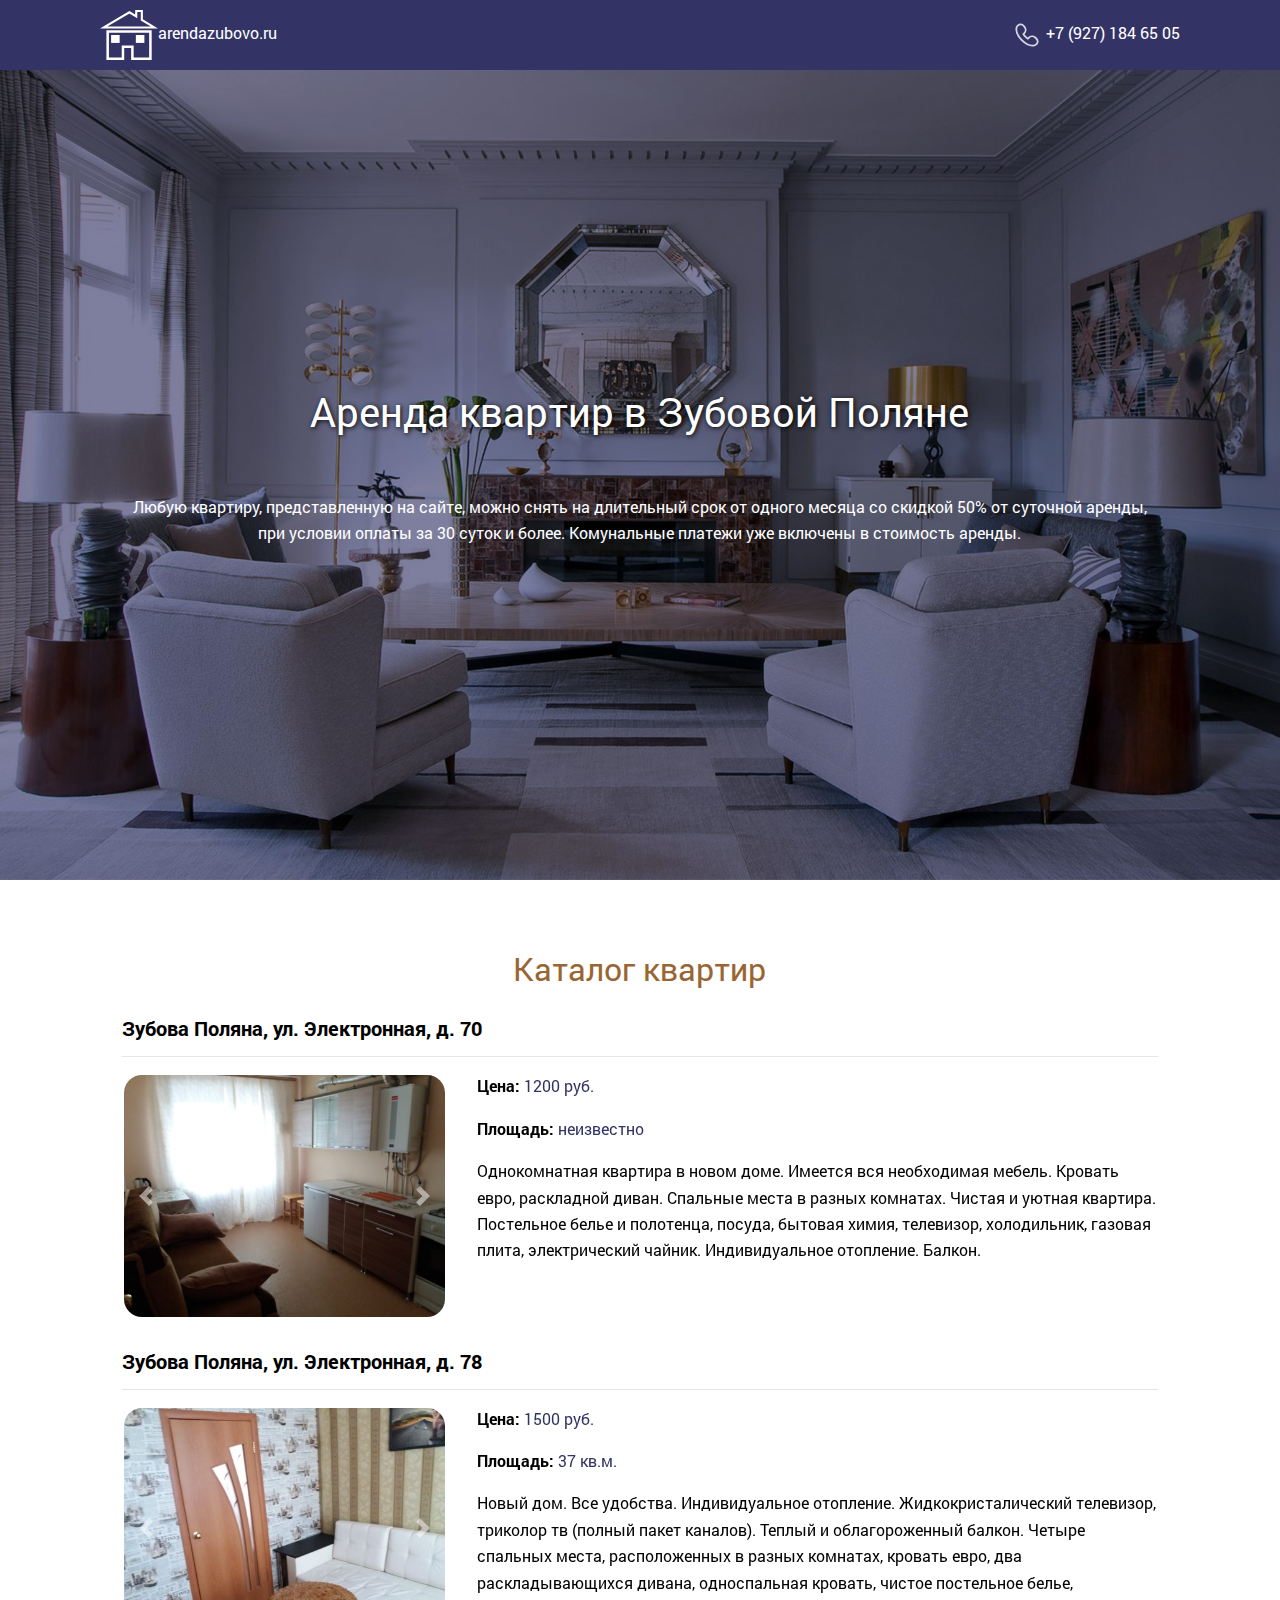
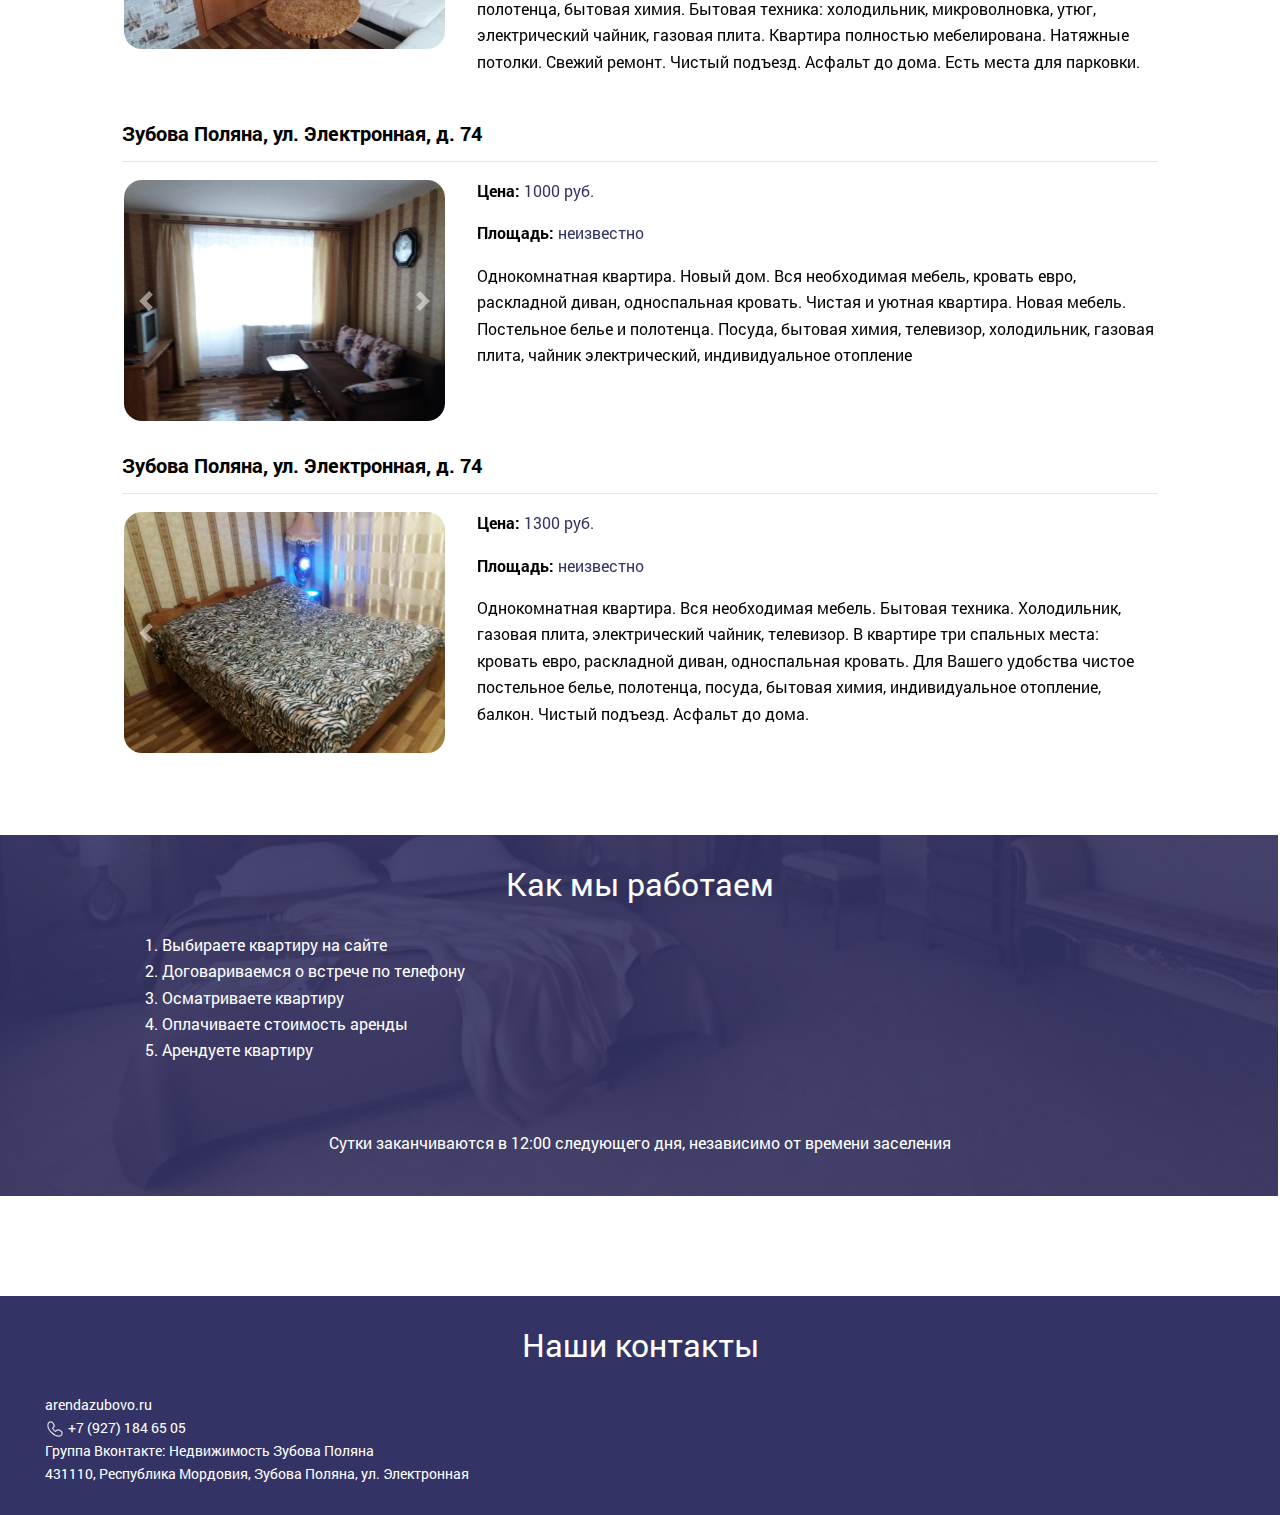
<file: index.html>
<!DOCTYPE html>
<html lang="ru">

<head>

	<meta charset="utf-8">
	<!-- <base href="/"> -->

	<title>Аренда квартир в Зубовой-Поляне</title>
	<meta name="description" content="Снять квартиру посуточно в Зубовой Поляне. Аренда жилья и бронирование напрямую у владельцев без посредников. Дешевые цены качественный сервис" />
	<meta name="keywords" content="квартиры посуточно аренда жилья Зубова Поляна снять квартиру" />
	<meta name="yandex-verification" content="9daff4114f134b8b" />

	<meta http-equiv="X-UA-Compatible" content="IE=edge">
	<meta name="viewport" content="width=device-width, initial-scale=1, maximum-scale=1">
	
	<!-- Template Basic Images Start -->
	<meta property="og:image" content="path/to/image.jpg">
	<link rel="icon" href="img/favicon/favicon.ico">
	<link rel="apple-touch-icon" sizes="180x180" href="img/favicon/apple-touch-icon-180x180.png">
	<!-- Template Basic Images End -->
	
	<!-- Custom Browsers Color Start -->
	<meta name="theme-color" content="#000">
	<!-- Custom Browsers Color End -->

	<link rel="stylesheet" href="css/main.min.css">

</head>

<body>
	<!-- Yandex.Metrika counter -->
<script type="text/javascript" >
   (function(m,e,t,r,i,k,a){m[i]=m[i]||function(){(m[i].a=m[i].a||[]).push(arguments)};
   m[i].l=1*new Date();k=e.createElement(t),a=e.getElementsByTagName(t)[0],k.async=1,k.src=r,a.parentNode.insertBefore(k,a)})
   (window, document, "script", "https://mc.yandex.ru/metrika/tag.js", "ym");

   ym(52177144, "init", {
        id:52177144,
        clickmap:true,
        trackLinks:true,
        accurateTrackBounce:true,
        webvisor:true
   });
</script>
<noscript><div><img src="https://mc.yandex.ru/watch/52177144" style="position:absolute; left:-9999px;" alt="" /></div></noscript>
<!-- /Yandex.Metrika counter -->
	<!-- Custom HTML -->

	<div class="container-fluid">
	<header>
		<div class="row">

			<div class="col-3 col-sm-6">
				<div class="brand">
				<a href="http://arendazubovo.ru/"><img src="img/logo.svg" alt=""><span>arendazubovo.ru</span></a>
				</div>			
		</div>
			<div class="col-9 col-sm-6">
				<div class="number">
				<a href="tel:+79271846505"><img src="img/phone.svg" alt=""> +7 (927) 184 65 05</a>
			</div>
		</div>
	</div>
</header>

<section class="banner block-black">
	<div class="inner_banner col-10 offset-1">
		<h1>Аренда квартир в Зубовой Поляне</h1>
		<p>Любую квартиру, представленную на сайте, можно снять на длительный срок от одного месяца со скидкой 50% от суточной аренды, при условии оплаты за 30 суток и более. Комунальные платежи уже включены в стоимость аренды.</p>
		</div>	
	</section>


	<section class="katalog">
		<div class="col-sm-10 offset-sm-1">
		<h2>Каталог квартир</h2>
		<div class="box">
		<h3>Зубова Поляна, 
ул.&nbsp;Электронная, д.&nbsp;70</h3>
<hr>
		<div class="row">
			<div class="col-sm-6 col-md-4">
				<div id="carousel1" class="carousel slide" data-ride="carousel">
  <div class="carousel-inner">
    <div class="carousel-item active">
      <img class="d-block w-100" src="img/3.5.jpg" alt="First slide">
    </div>
    <div class="carousel-item">
      <img class="d-block w-100" src="img/3.1.jpg"  alt="Second slide">
    </div>
    <div class="carousel-item">
      <img class="d-block w-100" src="img/3.2.jpg"  alt="Third slide">
    </div>
  </div>
  <a class="carousel-control-prev" href="#carousel1" role="button" data-slide="prev">
    <span class="carousel-control-prev-icon" aria-hidden="true"></span>
  </a>
  <a class="carousel-control-next" href="#carousel1" role="button" data-slide="next">
    <span class="carousel-control-next-icon" aria-hidden="true"></span>
  </a>
</div>
			</div>
			<div class="col-md-8">
				<p class="field"><span>Цена:</span> 1200 руб.</p>
					<p class="field"><span>Площадь:</span> неизвестно</p>
					<p>Однокомнатная квартира в новом доме. Имеется вся необходимая мебель. Кровать евро, раскладной диван. Спальные места в разных комнатах. Чистая и уютная квартира. Постельное белье и полотенца, посуда, бытовая химия, телевизор, холодильник, газовая плита, электрический чайник. Индивидуальное отопление. Балкон.</p>	
			</div>
		</div>
			
			
		</div>
		<div class="box">
		<h3>Зубова Поляна, 
ул.&nbsp;Электронная, д.&nbsp;78</h3>
<hr>
		<div class="row">
			<div class="col-sm-6 col-md-4">
				<div id="carousel2" class="carousel slide" data-ride="carousel">
  <div class="carousel-inner">
    <div class="carousel-item">
      <img class="d-block w-100" src="img/1.1.jpg" alt="First slide">
    </div>
    <div class="carousel-item active">
      <img class="d-block w-100" src="img/1.2.jpg"  alt="Second slide">
    </div>
    <div class="carousel-item">
      <img class="d-block w-100" src="img/1.3.jpg"  alt="Third slide">
    </div>
    <div class="carousel-item">
      <img class="d-block w-100" src="img/1.4.jpg"  alt="Third slide">
    </div>
    <div class="carousel-item">
      <img class="d-block w-100" src="img/1.5.jpg"  alt="Third slide">
    </div>
    <div class="carousel-item">
      <img class="d-block w-100" src="img/1.6.jpg"  alt="Third slide">
    </div>
    <div class="carousel-item">
      <img class="d-block w-100" src="img/1.8.jpg"  alt="Third slide">
    </div>
    <div class="carousel-item">
      <img class="d-block w-100" src="img/1.9.jpg"  alt="Third slide">
    </div>
    <div class="carousel-item">
      <img class="d-block w-100" src="img/1.10.jpg"  alt="Third slide">
    </div>
  </div>
  <a class="carousel-control-prev" href="#carousel2" role="button" data-slide="prev">
    <span class="carousel-control-prev-icon" aria-hidden="false"></span>
  </a>
  <a class="carousel-control-next" href="#carousel2" role="button" data-slide="next">
    <span class="carousel-control-next-icon" aria-hidden="true"></span>
  </a>
</div>
			</div>
			<div class="col-md-8">
				<p class="field"><span>Цена:</span> 1500 руб.</p>
					<p class="field"><span>Площадь:</span> 37 кв.м.</p>
					<p>Новый дом. Все удобства. Индивидуальное отопление. Жидкокристалический телевизор, триколор тв (полный пакет каналов). Теплый и облагороженный балкон. Четыре спальных места, расположенных в разных комнатах, кровать евро, два раскладывающихся дивана, односпальная кровать, чистое постельное белье, полотенца, бытовая химия. Бытовая техника: холодильник, микроволновка, утюг, электрический чайник, газовая плита. Квартира полностью мебелирована. Натяжные потолки. Свежий ремонт. Чистый подъезд. Асфальт до дома. Есть места для парковки.</p>	
			</div>
		</div>
			
			
		</div>
		<div class="box">
		<h3>Зубова Поляна, 
ул.&nbsp;Электронная, д.&nbsp;74</h3>
<hr>
		<div class="row">
			<div class="col-sm-6 col-md-4">
				<div id="carousel3" class="carousel slide" data-ride="carousel">
  <div class="carousel-inner">
    <div class="carousel-item active">
      <img class="d-block w-100" src="img/2.1.jpg" alt="First slide">
    </div>
    <div class="carousel-item">
      <img class="d-block w-100" src="img/2.2.jpg"  alt="Second slide">
    </div>
    <div class="carousel-item">
      <img class="d-block w-100" src="img/2.3.jpg"  alt="Third slide">
    </div>
    <div class="carousel-item">
      <img class="d-block w-100" src="img/2.4.jpg"  alt="Third slide">
    </div>
    <div class="carousel-item">
      <img class="d-block w-100" src="img/2.5.jpg"  alt="Third slide">
    </div>
  </div>
  <a class="carousel-control-prev" href="#carousel3" role="button" data-slide="prev">
    <span class="carousel-control-prev-icon" aria-hidden="true"></span>
  </a>
  <a class="carousel-control-next" href="#carousel3" role="button" data-slide="next">
    <span class="carousel-control-next-icon" aria-hidden="true"></span>
  </a>
</div>
			</div>
			<div class="col-md-8">
				<p class="field"><span>Цена:</span> 1000 руб.</p>
					<p class="field"><span>Площадь:</span> неизвестно </p>
					<p>Однокомнатная квартира. Новый дом. Вся необходимая мебель, кровать евро, раскладной диван, односпальная кровать. 
Чистая и уютная квартира. Новая мебель. Постельное белье и полотенца. Посуда, бытовая химия, телевизор, холодильник, газовая плита, чайник электрический, индивидуальное отопление</p>	
			</div>
		</div>
			
			
		</div>
		<div class="box">
		<h3>Зубова Поляна, 
ул.&nbsp;Электронная, д.&nbsp;74</h3>
<hr>
		<div class="row">
			<div class="col-sm-6 col-md-4">
				<div id="carousel4" class="carousel slide" data-ride="carousel">
  <div class="carousel-inner">
    <div class="carousel-item active">
      <img class="d-block w-100" src="img/4.1.jpg" alt="First slide">
    </div>
    <div class="carousel-item">
      <img class="d-block w-100" src="img/4.2.jpg"  alt="Second slide">
    </div>
    <div class="carousel-item">
      <img class="d-block w-100" src="img/4.3.jpg"  alt="Third slide">
    </div>
    <div class="carousel-item">
      <img class="d-block w-100" src="img/4.4.jpg"  alt="Third slide">
    </div>
    <div class="carousel-item">
      <img class="d-block w-100" src="img/4.5.jpg"  alt="Third slide">
    </div>
    <div class="carousel-item">
      <img class="d-block w-100" src="img/4.6.jpg"  alt="Third slide">
    </div>
  </div>
  <a class="carousel-control-prev" href="#carousel4" role="button" data-slide="prev">
    <span class="carousel-control-prev-icon" aria-hidden="true"></span>
  </a>
  <a class="carousel-control-next" href="#carousel4" role="button" data-slide="next">
    <span class="carousel-control-next-icon" aria-hidden="true"></span>
  </a>
</div>
			</div>
			<div class="col-md-8">
				<p class="field"><span>Цена:</span> 1300 руб.</p>
					<p class="field"><span>Площадь:</span> неизвестно</p>
					<p>Однокомнатная квартира. Вся необходимая мебель. Бытовая техника. Холодильник, газовая плита, электрический чайник, телевизор. В квартире три спальных места: кровать евро, раскладной диван, односпальная кровать. Для Вашего удобства чистое постельное белье, полотенца, посуда, бытовая химия, индивидуальное отопление, балкон. Чистый подъезд. Асфальт до дома.</p>	
			</div>
		</div>
			
			
		</div>
	</div>
	</section>

	<section class="About block-black">
	<div class="col-sm-10 offset-sm-1">
			<h2>Как мы работаем</h2>
			<ol>
				<li>Выбираете квартиру на сайте</li>
				<li>Договариваемся о встрече по  телефону</li>
				<li>Осматриваете квартиру</li>
				<li>Оплачиваете стоимость аренды</li>
				<li>Арендуете квартиру</li>
			</ol>
			<p class="text-center">Сутки заканчиваются в 12:00 следующего дня, независимо от времени заселения</p>
	</div>

	</section>

	<footer class="block-black">
		<h2>Наши контакты</h2>
		<div class="col-sm-6">
		<p><a href="http://arendazubovo.ru/">arendazubovo.ru</a></p>

		<p><a href="tel:+79271846505"><img src="img/phone.svg" alt=""> +7 (927) 184 65 05</a></p>
		<p>Группа Вконтакте: <a href="https://vk.com/arenda_zubovo">Недвижимость Зубова Поляна</a></p>
		<p>431110, Республика Мордовия, Зубова Поляна, ул.&nbsp;Электронная</p>
	</div>
	</footer>
</div>

	<script src="js/scripts.min.js"></script>

</body>
</html>
</file>
<file: css/main.min.css>
@font-face{font-family:roboto-example;font-weight:400;font-style:normal;src:url(../fonts/RobotoRegular/RobotoRegular.eot);src:url(../fonts/RobotoRegular/RobotoRegular.eot?#iefix) format("embedded-opentype"),url(../fonts/RobotoRegular/RobotoRegular.woff) format("woff"),url(../fonts/RobotoRegular/RobotoRegular.ttf) format("truetype")}@font-face{font-family:roboto-example;font-weight:700;font-style:normal;src:url(../fonts/RobotoBold/RobotoBold.eot);src:url(../fonts/RobotoBold/RobotoBold.eot?#iefix) format("embedded-opentype"),url(../fonts/RobotoBold/RobotoBold.woff) format("woff"),url(../fonts/RobotoBold/RobotoBold.ttf) format("truetype")}:root{--blue:#007bff;--indigo:#6610f2;--purple:#6f42c1;--pink:#e83e8c;--red:#dc3545;--orange:#996633;--yellow:#ffc107;--green:#28a745;--teal:#20c997;--cyan:#17a2b8;--white:#fff;--gray:#6c757d;--gray-dark:#343a40;--primary:#007bff;--secondary:#6c757d;--success:#28a745;--info:#17a2b8;--warning:#ffc107;--danger:#dc3545;--light:#f8f9fa;--dark:#343a40;--breakpoint-xs:0;--breakpoint-sm:576px;--breakpoint-md:768px;--breakpoint-lg:992px;--breakpoint-xl:1200px;--font-family-sans-serif:-apple-system,BlinkMacSystemFont,"Segoe UI",Roboto,"Helvetica Neue",Arial,sans-serif,"Apple Color Emoji","Segoe UI Emoji","Segoe UI Symbol";--font-family-monospace:SFMono-Regular,Menlo,Monaco,Consolas,"Liberation Mono","Courier New",monospace}*,::after,::before{-webkit-box-sizing:border-box;box-sizing:border-box}html{font-family:sans-serif;line-height:1.15;-webkit-text-size-adjust:100%;-ms-text-size-adjust:100%;-ms-overflow-style:scrollbar;-webkit-tap-highlight-color:transparent}@-ms-viewport{width:device-width}article,aside,dialog,figcaption,figure,footer,header,hgroup,main,nav,section{display:block}body{margin:0;font-family:-apple-system,BlinkMacSystemFont,"Segoe UI",Roboto,"Helvetica Neue",Arial,sans-serif,"Apple Color Emoji","Segoe UI Emoji","Segoe UI Symbol";font-size:1rem;font-weight:400;line-height:1.5;color:#212529;text-align:left;background-color:#fff}[tabindex="-1"]:focus{outline:0!important}hr{-webkit-box-sizing:content-box;box-sizing:content-box;height:0;overflow:visible}h1,h2,h3,h4,h5,h6{margin-top:0;margin-bottom:.5rem}p{margin-top:0;margin-bottom:1rem}abbr[data-original-title],abbr[title]{text-decoration:underline;-webkit-text-decoration:underline dotted;text-decoration:underline dotted;cursor:help;border-bottom:0}address{margin-bottom:1rem;font-style:normal;line-height:inherit}dl,ol,ul{margin-top:0;margin-bottom:1rem}ol ol,ol ul,ul ol,ul ul{margin-bottom:0}dt{font-weight:700}dd{margin-bottom:.5rem;margin-left:0}blockquote{margin:0 0 1rem}dfn{font-style:italic}b,strong{font-weight:bolder}small{font-size:80%}sub,sup{position:relative;font-size:75%;line-height:0;vertical-align:baseline}sub{bottom:-.25em}sup{top:-.5em}a{color:#007bff;text-decoration:none;background-color:transparent;-webkit-text-decoration-skip:objects}a:hover{color:#0056b3;text-decoration:underline}a:not([href]):not([tabindex]){color:inherit;text-decoration:none}a:not([href]):not([tabindex]):focus,a:not([href]):not([tabindex]):hover{color:inherit;text-decoration:none}a:not([href]):not([tabindex]):focus{outline:0}code,kbd,pre,samp{font-family:monospace,monospace;font-size:1em}pre{margin-top:0;margin-bottom:1rem;overflow:auto;-ms-overflow-style:scrollbar}figure{margin:0 0 1rem}img{vertical-align:middle;border-style:none}svg:not(:root){overflow:hidden}table{border-collapse:collapse}caption{padding-top:.75rem;padding-bottom:.75rem;color:#6c757d;text-align:left;caption-side:bottom}th{text-align:inherit}label{display:inline-block;margin-bottom:.5rem}button{-webkit-border-radius:0;border-radius:0}button:focus{outline:1px dotted;outline:5px auto -webkit-focus-ring-color}button,input,optgroup,select,textarea{margin:0;font-family:inherit;font-size:inherit;line-height:inherit}button,input{overflow:visible}button,select{text-transform:none}[type=reset],[type=submit],button,html [type=button]{-webkit-appearance:button}[type=button]::-moz-focus-inner,[type=reset]::-moz-focus-inner,[type=submit]::-moz-focus-inner,button::-moz-focus-inner{padding:0;border-style:none}input[type=checkbox],input[type=radio]{-webkit-box-sizing:border-box;box-sizing:border-box;padding:0}input[type=date],input[type=datetime-local],input[type=month],input[type=time]{-webkit-appearance:listbox}textarea{overflow:auto;resize:vertical}fieldset{min-width:0;padding:0;margin:0;border:0}legend{display:block;width:100%;max-width:100%;padding:0;margin-bottom:.5rem;font-size:1.5rem;line-height:inherit;color:inherit;white-space:normal}progress{vertical-align:baseline}[type=number]::-webkit-inner-spin-button,[type=number]::-webkit-outer-spin-button{height:auto}[type=search]{outline-offset:-2px;-webkit-appearance:none}[type=search]::-webkit-search-cancel-button,[type=search]::-webkit-search-decoration{-webkit-appearance:none}::-webkit-file-upload-button{font:inherit;-webkit-appearance:button}output{display:inline-block}summary{display:list-item;cursor:pointer}template{display:none}[hidden]{display:none!important}.h1,.h2,.h3,.h4,.h5,.h6,h1,h2,h3,h4,h5,h6{margin-bottom:.5rem;font-family:inherit;font-weight:500;line-height:1.2;color:inherit}.h1,h1{font-size:2.5rem}.h2,h2{font-size:2rem}.h3,h3{font-size:1.75rem}.h4,h4{font-size:1.5rem}.h5,h5{font-size:1.25rem}.h6,h6{font-size:1rem}.lead{font-size:1.25rem;font-weight:300}.display-1{font-size:6rem;font-weight:300;line-height:1.2}.display-2{font-size:5.5rem;font-weight:300;line-height:1.2}.display-3{font-size:4.5rem;font-weight:300;line-height:1.2}.display-4{font-size:3.5rem;font-weight:300;line-height:1.2}hr{margin-top:1rem;margin-bottom:1rem;border:0;border-top:1px solid rgba(0,0,0,.1)}.small,small{font-size:80%;font-weight:400}.mark,mark{padding:.2em;background-color:#fcf8e3}.list-unstyled{padding-left:0;list-style:none}.list-inline{padding-left:0;list-style:none}.list-inline-item{display:inline-block}.list-inline-item:not(:last-child){margin-right:.5rem}.initialism{font-size:90%;text-transform:uppercase}.blockquote{margin-bottom:1rem;font-size:1.25rem}.blockquote-footer{display:block;font-size:80%;color:#6c757d}.blockquote-footer::before{content:"\2014 \00A0"}.img-fluid{max-width:100%;height:auto}.img-thumbnail{padding:.25rem;background-color:#fff;border:1px solid #dee2e6;-webkit-border-radius:.25rem;border-radius:.25rem;max-width:100%;height:auto}.figure{display:inline-block}.figure-img{margin-bottom:.5rem;line-height:1}.figure-caption{font-size:90%;color:#6c757d}code,kbd,pre,samp{font-family:SFMono-Regular,Menlo,Monaco,Consolas,"Liberation Mono","Courier New",monospace}code{font-size:87.5%;color:#e83e8c;word-break:break-word}a>code{color:inherit}kbd{padding:.2rem .4rem;font-size:87.5%;color:#fff;background-color:#212529;-webkit-border-radius:.2rem;border-radius:.2rem}kbd kbd{padding:0;font-size:100%;font-weight:700}pre{display:block;font-size:87.5%;color:#212529}pre code{font-size:inherit;color:inherit;word-break:normal}.pre-scrollable{max-height:340px;overflow-y:scroll}.container{width:100%;padding-right:15px;padding-left:15px;margin-right:auto;margin-left:auto}@media (min-width:576px){.container{max-width:540px}}@media (min-width:768px){.container{max-width:720px}}@media (min-width:992px){.container{max-width:960px}}@media (min-width:1200px){.container{max-width:1140px}}.container-fluid{width:100%;padding-right:15px;padding-left:15px;margin-right:auto;margin-left:auto}.row{display:-webkit-box;display:-webkit-flex;display:-ms-flexbox;display:flex;-webkit-flex-wrap:wrap;-ms-flex-wrap:wrap;flex-wrap:wrap;margin-right:-15px;margin-left:-15px}.no-gutters{margin-right:0;margin-left:0}.no-gutters>.col,.no-gutters>[class*=col-]{padding-right:0;padding-left:0}.col,.col-1,.col-10,.col-11,.col-12,.col-2,.col-3,.col-4,.col-5,.col-6,.col-7,.col-8,.col-9,.col-auto,.col-lg,.col-lg-1,.col-lg-10,.col-lg-11,.col-lg-12,.col-lg-2,.col-lg-3,.col-lg-4,.col-lg-5,.col-lg-6,.col-lg-7,.col-lg-8,.col-lg-9,.col-lg-auto,.col-md,.col-md-1,.col-md-10,.col-md-11,.col-md-12,.col-md-2,.col-md-3,.col-md-4,.col-md-5,.col-md-6,.col-md-7,.col-md-8,.col-md-9,.col-md-auto,.col-sm,.col-sm-1,.col-sm-10,.col-sm-11,.col-sm-12,.col-sm-2,.col-sm-3,.col-sm-4,.col-sm-5,.col-sm-6,.col-sm-7,.col-sm-8,.col-sm-9,.col-sm-auto,.col-xl,.col-xl-1,.col-xl-10,.col-xl-11,.col-xl-12,.col-xl-2,.col-xl-3,.col-xl-4,.col-xl-5,.col-xl-6,.col-xl-7,.col-xl-8,.col-xl-9,.col-xl-auto{position:relative;width:100%;min-height:1px;padding-right:15px;padding-left:15px}.col{-webkit-flex-basis:0;-ms-flex-preferred-size:0;flex-basis:0;-webkit-box-flex:1;-webkit-flex-grow:1;-ms-flex-positive:1;flex-grow:1;max-width:100%}.col-auto{-webkit-box-flex:0;-webkit-flex:0 0 auto;-ms-flex:0 0 auto;flex:0 0 auto;width:auto;max-width:none}.col-1{-webkit-box-flex:0;-webkit-flex:0 0 8.33333%;-ms-flex:0 0 8.33333%;flex:0 0 8.33333%;max-width:8.33333%}.col-2{-webkit-box-flex:0;-webkit-flex:0 0 16.66667%;-ms-flex:0 0 16.66667%;flex:0 0 16.66667%;max-width:16.66667%}.col-3{-webkit-box-flex:0;-webkit-flex:0 0 25%;-ms-flex:0 0 25%;flex:0 0 25%;max-width:25%}.col-4{-webkit-box-flex:0;-webkit-flex:0 0 33.33333%;-ms-flex:0 0 33.33333%;flex:0 0 33.33333%;max-width:33.33333%}.col-5{-webkit-box-flex:0;-webkit-flex:0 0 41.66667%;-ms-flex:0 0 41.66667%;flex:0 0 41.66667%;max-width:41.66667%}.col-6{-webkit-box-flex:0;-webkit-flex:0 0 50%;-ms-flex:0 0 50%;flex:0 0 50%;max-width:50%}.col-7{-webkit-box-flex:0;-webkit-flex:0 0 58.33333%;-ms-flex:0 0 58.33333%;flex:0 0 58.33333%;max-width:58.33333%}.col-8{-webkit-box-flex:0;-webkit-flex:0 0 66.66667%;-ms-flex:0 0 66.66667%;flex:0 0 66.66667%;max-width:66.66667%}.col-9{-webkit-box-flex:0;-webkit-flex:0 0 75%;-ms-flex:0 0 75%;flex:0 0 75%;max-width:75%}.col-10{-webkit-box-flex:0;-webkit-flex:0 0 83.33333%;-ms-flex:0 0 83.33333%;flex:0 0 83.33333%;max-width:83.33333%}.col-11{-webkit-box-flex:0;-webkit-flex:0 0 91.66667%;-ms-flex:0 0 91.66667%;flex:0 0 91.66667%;max-width:91.66667%}.col-12{-webkit-box-flex:0;-webkit-flex:0 0 100%;-ms-flex:0 0 100%;flex:0 0 100%;max-width:100%}.order-first{-webkit-box-ordinal-group:0;-webkit-order:-1;-ms-flex-order:-1;order:-1}.order-last{-webkit-box-ordinal-group:14;-webkit-order:13;-ms-flex-order:13;order:13}.order-0{-webkit-box-ordinal-group:1;-webkit-order:0;-ms-flex-order:0;order:0}.order-1{-webkit-box-ordinal-group:2;-webkit-order:1;-ms-flex-order:1;order:1}.order-2{-webkit-box-ordinal-group:3;-webkit-order:2;-ms-flex-order:2;order:2}.order-3{-webkit-box-ordinal-group:4;-webkit-order:3;-ms-flex-order:3;order:3}.order-4{-webkit-box-ordinal-group:5;-webkit-order:4;-ms-flex-order:4;order:4}.order-5{-webkit-box-ordinal-group:6;-webkit-order:5;-ms-flex-order:5;order:5}.order-6{-webkit-box-ordinal-group:7;-webkit-order:6;-ms-flex-order:6;order:6}.order-7{-webkit-box-ordinal-group:8;-webkit-order:7;-ms-flex-order:7;order:7}.order-8{-webkit-box-ordinal-group:9;-webkit-order:8;-ms-flex-order:8;order:8}.order-9{-webkit-box-ordinal-group:10;-webkit-order:9;-ms-flex-order:9;order:9}.order-10{-webkit-box-ordinal-group:11;-webkit-order:10;-ms-flex-order:10;order:10}.order-11{-webkit-box-ordinal-group:12;-webkit-order:11;-ms-flex-order:11;order:11}.order-12{-webkit-box-ordinal-group:13;-webkit-order:12;-ms-flex-order:12;order:12}.offset-1{margin-left:8.33333%}.offset-2{margin-left:16.66667%}.offset-3{margin-left:25%}.offset-4{margin-left:33.33333%}.offset-5{margin-left:41.66667%}.offset-6{margin-left:50%}.offset-7{margin-left:58.33333%}.offset-8{margin-left:66.66667%}.offset-9{margin-left:75%}.offset-10{margin-left:83.33333%}.offset-11{margin-left:91.66667%}@media (min-width:576px){.col-sm{-webkit-flex-basis:0;-ms-flex-preferred-size:0;flex-basis:0;-webkit-box-flex:1;-webkit-flex-grow:1;-ms-flex-positive:1;flex-grow:1;max-width:100%}.col-sm-auto{-webkit-box-flex:0;-webkit-flex:0 0 auto;-ms-flex:0 0 auto;flex:0 0 auto;width:auto;max-width:none}.col-sm-1{-webkit-box-flex:0;-webkit-flex:0 0 8.33333%;-ms-flex:0 0 8.33333%;flex:0 0 8.33333%;max-width:8.33333%}.col-sm-2{-webkit-box-flex:0;-webkit-flex:0 0 16.66667%;-ms-flex:0 0 16.66667%;flex:0 0 16.66667%;max-width:16.66667%}.col-sm-3{-webkit-box-flex:0;-webkit-flex:0 0 25%;-ms-flex:0 0 25%;flex:0 0 25%;max-width:25%}.col-sm-4{-webkit-box-flex:0;-webkit-flex:0 0 33.33333%;-ms-flex:0 0 33.33333%;flex:0 0 33.33333%;max-width:33.33333%}.col-sm-5{-webkit-box-flex:0;-webkit-flex:0 0 41.66667%;-ms-flex:0 0 41.66667%;flex:0 0 41.66667%;max-width:41.66667%}.col-sm-6{-webkit-box-flex:0;-webkit-flex:0 0 50%;-ms-flex:0 0 50%;flex:0 0 50%;max-width:50%}.col-sm-7{-webkit-box-flex:0;-webkit-flex:0 0 58.33333%;-ms-flex:0 0 58.33333%;flex:0 0 58.33333%;max-width:58.33333%}.col-sm-8{-webkit-box-flex:0;-webkit-flex:0 0 66.66667%;-ms-flex:0 0 66.66667%;flex:0 0 66.66667%;max-width:66.66667%}.col-sm-9{-webkit-box-flex:0;-webkit-flex:0 0 75%;-ms-flex:0 0 75%;flex:0 0 75%;max-width:75%}.col-sm-10{-webkit-box-flex:0;-webkit-flex:0 0 83.33333%;-ms-flex:0 0 83.33333%;flex:0 0 83.33333%;max-width:83.33333%}.col-sm-11{-webkit-box-flex:0;-webkit-flex:0 0 91.66667%;-ms-flex:0 0 91.66667%;flex:0 0 91.66667%;max-width:91.66667%}.col-sm-12{-webkit-box-flex:0;-webkit-flex:0 0 100%;-ms-flex:0 0 100%;flex:0 0 100%;max-width:100%}.order-sm-first{-webkit-box-ordinal-group:0;-webkit-order:-1;-ms-flex-order:-1;order:-1}.order-sm-last{-webkit-box-ordinal-group:14;-webkit-order:13;-ms-flex-order:13;order:13}.order-sm-0{-webkit-box-ordinal-group:1;-webkit-order:0;-ms-flex-order:0;order:0}.order-sm-1{-webkit-box-ordinal-group:2;-webkit-order:1;-ms-flex-order:1;order:1}.order-sm-2{-webkit-box-ordinal-group:3;-webkit-order:2;-ms-flex-order:2;order:2}.order-sm-3{-webkit-box-ordinal-group:4;-webkit-order:3;-ms-flex-order:3;order:3}.order-sm-4{-webkit-box-ordinal-group:5;-webkit-order:4;-ms-flex-order:4;order:4}.order-sm-5{-webkit-box-ordinal-group:6;-webkit-order:5;-ms-flex-order:5;order:5}.order-sm-6{-webkit-box-ordinal-group:7;-webkit-order:6;-ms-flex-order:6;order:6}.order-sm-7{-webkit-box-ordinal-group:8;-webkit-order:7;-ms-flex-order:7;order:7}.order-sm-8{-webkit-box-ordinal-group:9;-webkit-order:8;-ms-flex-order:8;order:8}.order-sm-9{-webkit-box-ordinal-group:10;-webkit-order:9;-ms-flex-order:9;order:9}.order-sm-10{-webkit-box-ordinal-group:11;-webkit-order:10;-ms-flex-order:10;order:10}.order-sm-11{-webkit-box-ordinal-group:12;-webkit-order:11;-ms-flex-order:11;order:11}.order-sm-12{-webkit-box-ordinal-group:13;-webkit-order:12;-ms-flex-order:12;order:12}.offset-sm-0{margin-left:0}.offset-sm-1{margin-left:8.33333%}.offset-sm-2{margin-left:16.66667%}.offset-sm-3{margin-left:25%}.offset-sm-4{margin-left:33.33333%}.offset-sm-5{margin-left:41.66667%}.offset-sm-6{margin-left:50%}.offset-sm-7{margin-left:58.33333%}.offset-sm-8{margin-left:66.66667%}.offset-sm-9{margin-left:75%}.offset-sm-10{margin-left:83.33333%}.offset-sm-11{margin-left:91.66667%}}@media (min-width:768px){.col-md{-webkit-flex-basis:0;-ms-flex-preferred-size:0;flex-basis:0;-webkit-box-flex:1;-webkit-flex-grow:1;-ms-flex-positive:1;flex-grow:1;max-width:100%}.col-md-auto{-webkit-box-flex:0;-webkit-flex:0 0 auto;-ms-flex:0 0 auto;flex:0 0 auto;width:auto;max-width:none}.col-md-1{-webkit-box-flex:0;-webkit-flex:0 0 8.33333%;-ms-flex:0 0 8.33333%;flex:0 0 8.33333%;max-width:8.33333%}.col-md-2{-webkit-box-flex:0;-webkit-flex:0 0 16.66667%;-ms-flex:0 0 16.66667%;flex:0 0 16.66667%;max-width:16.66667%}.col-md-3{-webkit-box-flex:0;-webkit-flex:0 0 25%;-ms-flex:0 0 25%;flex:0 0 25%;max-width:25%}.col-md-4{-webkit-box-flex:0;-webkit-flex:0 0 33.33333%;-ms-flex:0 0 33.33333%;flex:0 0 33.33333%;max-width:33.33333%}.col-md-5{-webkit-box-flex:0;-webkit-flex:0 0 41.66667%;-ms-flex:0 0 41.66667%;flex:0 0 41.66667%;max-width:41.66667%}.col-md-6{-webkit-box-flex:0;-webkit-flex:0 0 50%;-ms-flex:0 0 50%;flex:0 0 50%;max-width:50%}.col-md-7{-webkit-box-flex:0;-webkit-flex:0 0 58.33333%;-ms-flex:0 0 58.33333%;flex:0 0 58.33333%;max-width:58.33333%}.col-md-8{-webkit-box-flex:0;-webkit-flex:0 0 66.66667%;-ms-flex:0 0 66.66667%;flex:0 0 66.66667%;max-width:66.66667%}.col-md-9{-webkit-box-flex:0;-webkit-flex:0 0 75%;-ms-flex:0 0 75%;flex:0 0 75%;max-width:75%}.col-md-10{-webkit-box-flex:0;-webkit-flex:0 0 83.33333%;-ms-flex:0 0 83.33333%;flex:0 0 83.33333%;max-width:83.33333%}.col-md-11{-webkit-box-flex:0;-webkit-flex:0 0 91.66667%;-ms-flex:0 0 91.66667%;flex:0 0 91.66667%;max-width:91.66667%}.col-md-12{-webkit-box-flex:0;-webkit-flex:0 0 100%;-ms-flex:0 0 100%;flex:0 0 100%;max-width:100%}.order-md-first{-webkit-box-ordinal-group:0;-webkit-order:-1;-ms-flex-order:-1;order:-1}.order-md-last{-webkit-box-ordinal-group:14;-webkit-order:13;-ms-flex-order:13;order:13}.order-md-0{-webkit-box-ordinal-group:1;-webkit-order:0;-ms-flex-order:0;order:0}.order-md-1{-webkit-box-ordinal-group:2;-webkit-order:1;-ms-flex-order:1;order:1}.order-md-2{-webkit-box-ordinal-group:3;-webkit-order:2;-ms-flex-order:2;order:2}.order-md-3{-webkit-box-ordinal-group:4;-webkit-order:3;-ms-flex-order:3;order:3}.order-md-4{-webkit-box-ordinal-group:5;-webkit-order:4;-ms-flex-order:4;order:4}.order-md-5{-webkit-box-ordinal-group:6;-webkit-order:5;-ms-flex-order:5;order:5}.order-md-6{-webkit-box-ordinal-group:7;-webkit-order:6;-ms-flex-order:6;order:6}.order-md-7{-webkit-box-ordinal-group:8;-webkit-order:7;-ms-flex-order:7;order:7}.order-md-8{-webkit-box-ordinal-group:9;-webkit-order:8;-ms-flex-order:8;order:8}.order-md-9{-webkit-box-ordinal-group:10;-webkit-order:9;-ms-flex-order:9;order:9}.order-md-10{-webkit-box-ordinal-group:11;-webkit-order:10;-ms-flex-order:10;order:10}.order-md-11{-webkit-box-ordinal-group:12;-webkit-order:11;-ms-flex-order:11;order:11}.order-md-12{-webkit-box-ordinal-group:13;-webkit-order:12;-ms-flex-order:12;order:12}.offset-md-0{margin-left:0}.offset-md-1{margin-left:8.33333%}.offset-md-2{margin-left:16.66667%}.offset-md-3{margin-left:25%}.offset-md-4{margin-left:33.33333%}.offset-md-5{margin-left:41.66667%}.offset-md-6{margin-left:50%}.offset-md-7{margin-left:58.33333%}.offset-md-8{margin-left:66.66667%}.offset-md-9{margin-left:75%}.offset-md-10{margin-left:83.33333%}.offset-md-11{margin-left:91.66667%}}@media (min-width:992px){.col-lg{-webkit-flex-basis:0;-ms-flex-preferred-size:0;flex-basis:0;-webkit-box-flex:1;-webkit-flex-grow:1;-ms-flex-positive:1;flex-grow:1;max-width:100%}.col-lg-auto{-webkit-box-flex:0;-webkit-flex:0 0 auto;-ms-flex:0 0 auto;flex:0 0 auto;width:auto;max-width:none}.col-lg-1{-webkit-box-flex:0;-webkit-flex:0 0 8.33333%;-ms-flex:0 0 8.33333%;flex:0 0 8.33333%;max-width:8.33333%}.col-lg-2{-webkit-box-flex:0;-webkit-flex:0 0 16.66667%;-ms-flex:0 0 16.66667%;flex:0 0 16.66667%;max-width:16.66667%}.col-lg-3{-webkit-box-flex:0;-webkit-flex:0 0 25%;-ms-flex:0 0 25%;flex:0 0 25%;max-width:25%}.col-lg-4{-webkit-box-flex:0;-webkit-flex:0 0 33.33333%;-ms-flex:0 0 33.33333%;flex:0 0 33.33333%;max-width:33.33333%}.col-lg-5{-webkit-box-flex:0;-webkit-flex:0 0 41.66667%;-ms-flex:0 0 41.66667%;flex:0 0 41.66667%;max-width:41.66667%}.col-lg-6{-webkit-box-flex:0;-webkit-flex:0 0 50%;-ms-flex:0 0 50%;flex:0 0 50%;max-width:50%}.col-lg-7{-webkit-box-flex:0;-webkit-flex:0 0 58.33333%;-ms-flex:0 0 58.33333%;flex:0 0 58.33333%;max-width:58.33333%}.col-lg-8{-webkit-box-flex:0;-webkit-flex:0 0 66.66667%;-ms-flex:0 0 66.66667%;flex:0 0 66.66667%;max-width:66.66667%}.col-lg-9{-webkit-box-flex:0;-webkit-flex:0 0 75%;-ms-flex:0 0 75%;flex:0 0 75%;max-width:75%}.col-lg-10{-webkit-box-flex:0;-webkit-flex:0 0 83.33333%;-ms-flex:0 0 83.33333%;flex:0 0 83.33333%;max-width:83.33333%}.col-lg-11{-webkit-box-flex:0;-webkit-flex:0 0 91.66667%;-ms-flex:0 0 91.66667%;flex:0 0 91.66667%;max-width:91.66667%}.col-lg-12{-webkit-box-flex:0;-webkit-flex:0 0 100%;-ms-flex:0 0 100%;flex:0 0 100%;max-width:100%}.order-lg-first{-webkit-box-ordinal-group:0;-webkit-order:-1;-ms-flex-order:-1;order:-1}.order-lg-last{-webkit-box-ordinal-group:14;-webkit-order:13;-ms-flex-order:13;order:13}.order-lg-0{-webkit-box-ordinal-group:1;-webkit-order:0;-ms-flex-order:0;order:0}.order-lg-1{-webkit-box-ordinal-group:2;-webkit-order:1;-ms-flex-order:1;order:1}.order-lg-2{-webkit-box-ordinal-group:3;-webkit-order:2;-ms-flex-order:2;order:2}.order-lg-3{-webkit-box-ordinal-group:4;-webkit-order:3;-ms-flex-order:3;order:3}.order-lg-4{-webkit-box-ordinal-group:5;-webkit-order:4;-ms-flex-order:4;order:4}.order-lg-5{-webkit-box-ordinal-group:6;-webkit-order:5;-ms-flex-order:5;order:5}.order-lg-6{-webkit-box-ordinal-group:7;-webkit-order:6;-ms-flex-order:6;order:6}.order-lg-7{-webkit-box-ordinal-group:8;-webkit-order:7;-ms-flex-order:7;order:7}.order-lg-8{-webkit-box-ordinal-group:9;-webkit-order:8;-ms-flex-order:8;order:8}.order-lg-9{-webkit-box-ordinal-group:10;-webkit-order:9;-ms-flex-order:9;order:9}.order-lg-10{-webkit-box-ordinal-group:11;-webkit-order:10;-ms-flex-order:10;order:10}.order-lg-11{-webkit-box-ordinal-group:12;-webkit-order:11;-ms-flex-order:11;order:11}.order-lg-12{-webkit-box-ordinal-group:13;-webkit-order:12;-ms-flex-order:12;order:12}.offset-lg-0{margin-left:0}.offset-lg-1{margin-left:8.33333%}.offset-lg-2{margin-left:16.66667%}.offset-lg-3{margin-left:25%}.offset-lg-4{margin-left:33.33333%}.offset-lg-5{margin-left:41.66667%}.offset-lg-6{margin-left:50%}.offset-lg-7{margin-left:58.33333%}.offset-lg-8{margin-left:66.66667%}.offset-lg-9{margin-left:75%}.offset-lg-10{margin-left:83.33333%}.offset-lg-11{margin-left:91.66667%}}@media (min-width:1200px){.col-xl{-webkit-flex-basis:0;-ms-flex-preferred-size:0;flex-basis:0;-webkit-box-flex:1;-webkit-flex-grow:1;-ms-flex-positive:1;flex-grow:1;max-width:100%}.col-xl-auto{-webkit-box-flex:0;-webkit-flex:0 0 auto;-ms-flex:0 0 auto;flex:0 0 auto;width:auto;max-width:none}.col-xl-1{-webkit-box-flex:0;-webkit-flex:0 0 8.33333%;-ms-flex:0 0 8.33333%;flex:0 0 8.33333%;max-width:8.33333%}.col-xl-2{-webkit-box-flex:0;-webkit-flex:0 0 16.66667%;-ms-flex:0 0 16.66667%;flex:0 0 16.66667%;max-width:16.66667%}.col-xl-3{-webkit-box-flex:0;-webkit-flex:0 0 25%;-ms-flex:0 0 25%;flex:0 0 25%;max-width:25%}.col-xl-4{-webkit-box-flex:0;-webkit-flex:0 0 33.33333%;-ms-flex:0 0 33.33333%;flex:0 0 33.33333%;max-width:33.33333%}.col-xl-5{-webkit-box-flex:0;-webkit-flex:0 0 41.66667%;-ms-flex:0 0 41.66667%;flex:0 0 41.66667%;max-width:41.66667%}.col-xl-6{-webkit-box-flex:0;-webkit-flex:0 0 50%;-ms-flex:0 0 50%;flex:0 0 50%;max-width:50%}.col-xl-7{-webkit-box-flex:0;-webkit-flex:0 0 58.33333%;-ms-flex:0 0 58.33333%;flex:0 0 58.33333%;max-width:58.33333%}.col-xl-8{-webkit-box-flex:0;-webkit-flex:0 0 66.66667%;-ms-flex:0 0 66.66667%;flex:0 0 66.66667%;max-width:66.66667%}.col-xl-9{-webkit-box-flex:0;-webkit-flex:0 0 75%;-ms-flex:0 0 75%;flex:0 0 75%;max-width:75%}.col-xl-10{-webkit-box-flex:0;-webkit-flex:0 0 83.33333%;-ms-flex:0 0 83.33333%;flex:0 0 83.33333%;max-width:83.33333%}.col-xl-11{-webkit-box-flex:0;-webkit-flex:0 0 91.66667%;-ms-flex:0 0 91.66667%;flex:0 0 91.66667%;max-width:91.66667%}.col-xl-12{-webkit-box-flex:0;-webkit-flex:0 0 100%;-ms-flex:0 0 100%;flex:0 0 100%;max-width:100%}.order-xl-first{-webkit-box-ordinal-group:0;-webkit-order:-1;-ms-flex-order:-1;order:-1}.order-xl-last{-webkit-box-ordinal-group:14;-webkit-order:13;-ms-flex-order:13;order:13}.order-xl-0{-webkit-box-ordinal-group:1;-webkit-order:0;-ms-flex-order:0;order:0}.order-xl-1{-webkit-box-ordinal-group:2;-webkit-order:1;-ms-flex-order:1;order:1}.order-xl-2{-webkit-box-ordinal-group:3;-webkit-order:2;-ms-flex-order:2;order:2}.order-xl-3{-webkit-box-ordinal-group:4;-webkit-order:3;-ms-flex-order:3;order:3}.order-xl-4{-webkit-box-ordinal-group:5;-webkit-order:4;-ms-flex-order:4;order:4}.order-xl-5{-webkit-box-ordinal-group:6;-webkit-order:5;-ms-flex-order:5;order:5}.order-xl-6{-webkit-box-ordinal-group:7;-webkit-order:6;-ms-flex-order:6;order:6}.order-xl-7{-webkit-box-ordinal-group:8;-webkit-order:7;-ms-flex-order:7;order:7}.order-xl-8{-webkit-box-ordinal-group:9;-webkit-order:8;-ms-flex-order:8;order:8}.order-xl-9{-webkit-box-ordinal-group:10;-webkit-order:9;-ms-flex-order:9;order:9}.order-xl-10{-webkit-box-ordinal-group:11;-webkit-order:10;-ms-flex-order:10;order:10}.order-xl-11{-webkit-box-ordinal-group:12;-webkit-order:11;-ms-flex-order:11;order:11}.order-xl-12{-webkit-box-ordinal-group:13;-webkit-order:12;-ms-flex-order:12;order:12}.offset-xl-0{margin-left:0}.offset-xl-1{margin-left:8.33333%}.offset-xl-2{margin-left:16.66667%}.offset-xl-3{margin-left:25%}.offset-xl-4{margin-left:33.33333%}.offset-xl-5{margin-left:41.66667%}.offset-xl-6{margin-left:50%}.offset-xl-7{margin-left:58.33333%}.offset-xl-8{margin-left:66.66667%}.offset-xl-9{margin-left:75%}.offset-xl-10{margin-left:83.33333%}.offset-xl-11{margin-left:91.66667%}}.table{width:100%;max-width:100%;margin-bottom:1rem;background-color:transparent}.table td,.table th{padding:.75rem;vertical-align:top;border-top:1px solid #dee2e6}.table thead th{vertical-align:bottom;border-bottom:2px solid #dee2e6}.table tbody+tbody{border-top:2px solid #dee2e6}.table .table{background-color:#fff}.table-sm td,.table-sm th{padding:.3rem}.table-bordered{border:1px solid #dee2e6}.table-bordered td,.table-bordered th{border:1px solid #dee2e6}.table-bordered thead td,.table-bordered thead th{border-bottom-width:2px}.table-striped tbody tr:nth-of-type(odd){background-color:rgba(0,0,0,.05)}.table-hover tbody tr:hover{background-color:rgba(0,0,0,.075)}.table-primary,.table-primary>td,.table-primary>th{background-color:#b8daff}.table-hover .table-primary:hover{background-color:#9fcdff}.table-hover .table-primary:hover>td,.table-hover .table-primary:hover>th{background-color:#9fcdff}.table-secondary,.table-secondary>td,.table-secondary>th{background-color:#d6d8db}.table-hover .table-secondary:hover{background-color:#c8cbcf}.table-hover .table-secondary:hover>td,.table-hover .table-secondary:hover>th{background-color:#c8cbcf}.table-success,.table-success>td,.table-success>th{background-color:#c3e6cb}.table-hover .table-success:hover{background-color:#b1dfbb}.table-hover .table-success:hover>td,.table-hover .table-success:hover>th{background-color:#b1dfbb}.table-info,.table-info>td,.table-info>th{background-color:#bee5eb}.table-hover .table-info:hover{background-color:#abdde5}.table-hover .table-info:hover>td,.table-hover .table-info:hover>th{background-color:#abdde5}.table-warning,.table-warning>td,.table-warning>th{background-color:#ffeeba}.table-hover .table-warning:hover{background-color:#ffe8a1}.table-hover .table-warning:hover>td,.table-hover .table-warning:hover>th{background-color:#ffe8a1}.table-danger,.table-danger>td,.table-danger>th{background-color:#f5c6cb}.table-hover .table-danger:hover{background-color:#f1b0b7}.table-hover .table-danger:hover>td,.table-hover .table-danger:hover>th{background-color:#f1b0b7}.table-light,.table-light>td,.table-light>th{background-color:#fdfdfe}.table-hover .table-light:hover{background-color:#ececf6}.table-hover .table-light:hover>td,.table-hover .table-light:hover>th{background-color:#ececf6}.table-dark,.table-dark>td,.table-dark>th{background-color:#c6c8ca}.table-hover .table-dark:hover{background-color:#b9bbbe}.table-hover .table-dark:hover>td,.table-hover .table-dark:hover>th{background-color:#b9bbbe}.table-active,.table-active>td,.table-active>th{background-color:rgba(0,0,0,.075)}.table-hover .table-active:hover{background-color:rgba(0,0,0,.075)}.table-hover .table-active:hover>td,.table-hover .table-active:hover>th{background-color:rgba(0,0,0,.075)}.table .thead-dark th{color:#fff;background-color:#212529;border-color:#32383e}.table .thead-light th{color:#495057;background-color:#e9ecef;border-color:#dee2e6}.table-dark{color:#fff;background-color:#212529}.table-dark td,.table-dark th,.table-dark thead th{border-color:#32383e}.table-dark.table-bordered{border:0}.table-dark.table-striped tbody tr:nth-of-type(odd){background-color:rgba(255,255,255,.05)}.table-dark.table-hover tbody tr:hover{background-color:rgba(255,255,255,.075)}@media (max-width:575.98px){.table-responsive-sm{display:block;width:100%;overflow-x:auto;-webkit-overflow-scrolling:touch;-ms-overflow-style:-ms-autohiding-scrollbar}.table-responsive-sm>.table-bordered{border:0}}@media (max-width:767.98px){.table-responsive-md{display:block;width:100%;overflow-x:auto;-webkit-overflow-scrolling:touch;-ms-overflow-style:-ms-autohiding-scrollbar}.table-responsive-md>.table-bordered{border:0}}@media (max-width:991.98px){.table-responsive-lg{display:block;width:100%;overflow-x:auto;-webkit-overflow-scrolling:touch;-ms-overflow-style:-ms-autohiding-scrollbar}.table-responsive-lg>.table-bordered{border:0}}@media (max-width:1199.98px){.table-responsive-xl{display:block;width:100%;overflow-x:auto;-webkit-overflow-scrolling:touch;-ms-overflow-style:-ms-autohiding-scrollbar}.table-responsive-xl>.table-bordered{border:0}}.table-responsive{display:block;width:100%;overflow-x:auto;-webkit-overflow-scrolling:touch;-ms-overflow-style:-ms-autohiding-scrollbar}.table-responsive>.table-bordered{border:0}.form-control{display:block;width:100%;padding:.375rem .75rem;font-size:1rem;line-height:1.5;color:#495057;background-color:#fff;background-clip:padding-box;border:1px solid #ced4da;-webkit-border-radius:.25rem;border-radius:.25rem;-webkit-transition:border-color .15s ease-in-out,-webkit-box-shadow .15s ease-in-out;transition:border-color .15s ease-in-out,-webkit-box-shadow .15s ease-in-out;-o-transition:border-color .15s ease-in-out,box-shadow .15s ease-in-out;transition:border-color .15s ease-in-out,box-shadow .15s ease-in-out;transition:border-color .15s ease-in-out,box-shadow .15s ease-in-out,-webkit-box-shadow .15s ease-in-out}.form-control::-ms-expand{background-color:transparent;border:0}.form-control:focus{color:#495057;background-color:#fff;border-color:#80bdff;outline:0;-webkit-box-shadow:0 0 0 .2rem rgba(0,123,255,.25);box-shadow:0 0 0 .2rem rgba(0,123,255,.25)}.form-control::-webkit-input-placeholder{color:#6c757d;opacity:1}.form-control::-moz-placeholder{color:#6c757d;opacity:1}.form-control:-ms-input-placeholder{color:#6c757d;opacity:1}.form-control::-ms-input-placeholder{color:#6c757d;opacity:1}.form-control::placeholder{color:#6c757d;opacity:1}.form-control:disabled,.form-control[readonly]{background-color:#e9ecef;opacity:1}select.form-control:not([size]):not([multiple]){height:-webkit-calc(2.25rem + 2px);height:calc(2.25rem + 2px)}select.form-control:focus::-ms-value{color:#495057;background-color:#fff}.form-control-file,.form-control-range{display:block;width:100%}.col-form-label{padding-top:-webkit-calc(.375rem + 1px);padding-top:calc(.375rem + 1px);padding-bottom:-webkit-calc(.375rem + 1px);padding-bottom:calc(.375rem + 1px);margin-bottom:0;font-size:inherit;line-height:1.5}.col-form-label-lg{padding-top:-webkit-calc(.5rem + 1px);padding-top:calc(.5rem + 1px);padding-bottom:-webkit-calc(.5rem + 1px);padding-bottom:calc(.5rem + 1px);font-size:1.25rem;line-height:1.5}.col-form-label-sm{padding-top:-webkit-calc(.25rem + 1px);padding-top:calc(.25rem + 1px);padding-bottom:-webkit-calc(.25rem + 1px);padding-bottom:calc(.25rem + 1px);font-size:.875rem;line-height:1.5}.form-control-plaintext{display:block;width:100%;padding-top:.375rem;padding-bottom:.375rem;margin-bottom:0;line-height:1.5;background-color:transparent;border:solid transparent;border-width:1px 0}.form-control-plaintext.form-control-lg,.form-control-plaintext.form-control-sm,.input-group-lg>.form-control-plaintext.form-control,.input-group-lg>.input-group-append>.form-control-plaintext.btn,.input-group-lg>.input-group-append>.form-control-plaintext.input-group-text,.input-group-lg>.input-group-prepend>.form-control-plaintext.btn,.input-group-lg>.input-group-prepend>.form-control-plaintext.input-group-text,.input-group-sm>.form-control-plaintext.form-control,.input-group-sm>.input-group-append>.form-control-plaintext.btn,.input-group-sm>.input-group-append>.form-control-plaintext.input-group-text,.input-group-sm>.input-group-prepend>.form-control-plaintext.btn,.input-group-sm>.input-group-prepend>.form-control-plaintext.input-group-text{padding-right:0;padding-left:0}.form-control-sm,.input-group-sm>.form-control,.input-group-sm>.input-group-append>.btn,.input-group-sm>.input-group-append>.input-group-text,.input-group-sm>.input-group-prepend>.btn,.input-group-sm>.input-group-prepend>.input-group-text{padding:.25rem .5rem;font-size:.875rem;line-height:1.5;-webkit-border-radius:.2rem;border-radius:.2rem}.input-group-sm>.input-group-append>select.btn:not([size]):not([multiple]),.input-group-sm>.input-group-append>select.input-group-text:not([size]):not([multiple]),.input-group-sm>.input-group-prepend>select.btn:not([size]):not([multiple]),.input-group-sm>.input-group-prepend>select.input-group-text:not([size]):not([multiple]),.input-group-sm>select.form-control:not([size]):not([multiple]),select.form-control-sm:not([size]):not([multiple]){height:-webkit-calc(1.8125rem + 2px);height:calc(1.8125rem + 2px)}.form-control-lg,.input-group-lg>.form-control,.input-group-lg>.input-group-append>.btn,.input-group-lg>.input-group-append>.input-group-text,.input-group-lg>.input-group-prepend>.btn,.input-group-lg>.input-group-prepend>.input-group-text{padding:.5rem 1rem;font-size:1.25rem;line-height:1.5;-webkit-border-radius:.3rem;border-radius:.3rem}.input-group-lg>.input-group-append>select.btn:not([size]):not([multiple]),.input-group-lg>.input-group-append>select.input-group-text:not([size]):not([multiple]),.input-group-lg>.input-group-prepend>select.btn:not([size]):not([multiple]),.input-group-lg>.input-group-prepend>select.input-group-text:not([size]):not([multiple]),.input-group-lg>select.form-control:not([size]):not([multiple]),select.form-control-lg:not([size]):not([multiple]){height:-webkit-calc(2.875rem + 2px);height:calc(2.875rem + 2px)}.form-group{margin-bottom:1rem}.form-text{display:block;margin-top:.25rem}.form-row{display:-webkit-box;display:-webkit-flex;display:-ms-flexbox;display:flex;-webkit-flex-wrap:wrap;-ms-flex-wrap:wrap;flex-wrap:wrap;margin-right:-5px;margin-left:-5px}.form-row>.col,.form-row>[class*=col-]{padding-right:5px;padding-left:5px}.form-check{position:relative;display:block;padding-left:1.25rem}.form-check-input{position:absolute;margin-top:.3rem;margin-left:-1.25rem}.form-check-input:disabled~.form-check-label{color:#6c757d}.form-check-label{margin-bottom:0}.form-check-inline{display:-webkit-inline-box;display:-webkit-inline-flex;display:-ms-inline-flexbox;display:inline-flex;-webkit-box-align:center;-webkit-align-items:center;-ms-flex-align:center;align-items:center;padding-left:0;margin-right:.75rem}.form-check-inline .form-check-input{position:static;margin-top:0;margin-right:.3125rem;margin-left:0}.valid-feedback{display:none;width:100%;margin-top:.25rem;font-size:80%;color:#28a745}.valid-tooltip{position:absolute;top:100%;z-index:5;display:none;max-width:100%;padding:.5rem;margin-top:.1rem;font-size:.875rem;line-height:1;color:#fff;background-color:rgba(40,167,69,.8);-webkit-border-radius:.2rem;border-radius:.2rem}.custom-select.is-valid,.form-control.is-valid,.was-validated .custom-select:valid,.was-validated .form-control:valid{border-color:#28a745}.custom-select.is-valid:focus,.form-control.is-valid:focus,.was-validated .custom-select:valid:focus,.was-validated .form-control:valid:focus{border-color:#28a745;-webkit-box-shadow:0 0 0 .2rem rgba(40,167,69,.25);box-shadow:0 0 0 .2rem rgba(40,167,69,.25)}.custom-select.is-valid~.valid-feedback,.custom-select.is-valid~.valid-tooltip,.form-control.is-valid~.valid-feedback,.form-control.is-valid~.valid-tooltip,.was-validated .custom-select:valid~.valid-feedback,.was-validated .custom-select:valid~.valid-tooltip,.was-validated .form-control:valid~.valid-feedback,.was-validated .form-control:valid~.valid-tooltip{display:block}.form-check-input.is-valid~.form-check-label,.was-validated .form-check-input:valid~.form-check-label{color:#28a745}.form-check-input.is-valid~.valid-feedback,.form-check-input.is-valid~.valid-tooltip,.was-validated .form-check-input:valid~.valid-feedback,.was-validated .form-check-input:valid~.valid-tooltip{display:block}.custom-control-input.is-valid~.custom-control-label,.was-validated .custom-control-input:valid~.custom-control-label{color:#28a745}.custom-control-input.is-valid~.custom-control-label::before,.was-validated .custom-control-input:valid~.custom-control-label::before{background-color:#71dd8a}.custom-control-input.is-valid~.valid-feedback,.custom-control-input.is-valid~.valid-tooltip,.was-validated .custom-control-input:valid~.valid-feedback,.was-validated .custom-control-input:valid~.valid-tooltip{display:block}.custom-control-input.is-valid:checked~.custom-control-label::before,.was-validated .custom-control-input:valid:checked~.custom-control-label::before{background-color:#34ce57}.custom-control-input.is-valid:focus~.custom-control-label::before,.was-validated .custom-control-input:valid:focus~.custom-control-label::before{-webkit-box-shadow:0 0 0 1px #fff,0 0 0 .2rem rgba(40,167,69,.25);box-shadow:0 0 0 1px #fff,0 0 0 .2rem rgba(40,167,69,.25)}.custom-file-input.is-valid~.custom-file-label,.was-validated .custom-file-input:valid~.custom-file-label{border-color:#28a745}.custom-file-input.is-valid~.custom-file-label::before,.was-validated .custom-file-input:valid~.custom-file-label::before{border-color:inherit}.custom-file-input.is-valid~.valid-feedback,.custom-file-input.is-valid~.valid-tooltip,.was-validated .custom-file-input:valid~.valid-feedback,.was-validated .custom-file-input:valid~.valid-tooltip{display:block}.custom-file-input.is-valid:focus~.custom-file-label,.was-validated .custom-file-input:valid:focus~.custom-file-label{-webkit-box-shadow:0 0 0 .2rem rgba(40,167,69,.25);box-shadow:0 0 0 .2rem rgba(40,167,69,.25)}.invalid-feedback{display:none;width:100%;margin-top:.25rem;font-size:80%;color:#dc3545}.invalid-tooltip{position:absolute;top:100%;z-index:5;display:none;max-width:100%;padding:.5rem;margin-top:.1rem;font-size:.875rem;line-height:1;color:#fff;background-color:rgba(220,53,69,.8);-webkit-border-radius:.2rem;border-radius:.2rem}.custom-select.is-invalid,.form-control.is-invalid,.was-validated .custom-select:invalid,.was-validated .form-control:invalid{border-color:#dc3545}.custom-select.is-invalid:focus,.form-control.is-invalid:focus,.was-validated .custom-select:invalid:focus,.was-validated .form-control:invalid:focus{border-color:#dc3545;-webkit-box-shadow:0 0 0 .2rem rgba(220,53,69,.25);box-shadow:0 0 0 .2rem rgba(220,53,69,.25)}.custom-select.is-invalid~.invalid-feedback,.custom-select.is-invalid~.invalid-tooltip,.form-control.is-invalid~.invalid-feedback,.form-control.is-invalid~.invalid-tooltip,.was-validated .custom-select:invalid~.invalid-feedback,.was-validated .custom-select:invalid~.invalid-tooltip,.was-validated .form-control:invalid~.invalid-feedback,.was-validated .form-control:invalid~.invalid-tooltip{display:block}.form-check-input.is-invalid~.form-check-label,.was-validated .form-check-input:invalid~.form-check-label{color:#dc3545}.form-check-input.is-invalid~.invalid-feedback,.form-check-input.is-invalid~.invalid-tooltip,.was-validated .form-check-input:invalid~.invalid-feedback,.was-validated .form-check-input:invalid~.invalid-tooltip{display:block}.custom-control-input.is-invalid~.custom-control-label,.was-validated .custom-control-input:invalid~.custom-control-label{color:#dc3545}.custom-control-input.is-invalid~.custom-control-label::before,.was-validated .custom-control-input:invalid~.custom-control-label::before{background-color:#efa2a9}.custom-control-input.is-invalid~.invalid-feedback,.custom-control-input.is-invalid~.invalid-tooltip,.was-validated .custom-control-input:invalid~.invalid-feedback,.was-validated .custom-control-input:invalid~.invalid-tooltip{display:block}.custom-control-input.is-invalid:checked~.custom-control-label::before,.was-validated .custom-control-input:invalid:checked~.custom-control-label::before{background-color:#e4606d}.custom-control-input.is-invalid:focus~.custom-control-label::before,.was-validated .custom-control-input:invalid:focus~.custom-control-label::before{-webkit-box-shadow:0 0 0 1px #fff,0 0 0 .2rem rgba(220,53,69,.25);box-shadow:0 0 0 1px #fff,0 0 0 .2rem rgba(220,53,69,.25)}.custom-file-input.is-invalid~.custom-file-label,.was-validated .custom-file-input:invalid~.custom-file-label{border-color:#dc3545}.custom-file-input.is-invalid~.custom-file-label::before,.was-validated .custom-file-input:invalid~.custom-file-label::before{border-color:inherit}.custom-file-input.is-invalid~.invalid-feedback,.custom-file-input.is-invalid~.invalid-tooltip,.was-validated .custom-file-input:invalid~.invalid-feedback,.was-validated .custom-file-input:invalid~.invalid-tooltip{display:block}.custom-file-input.is-invalid:focus~.custom-file-label,.was-validated .custom-file-input:invalid:focus~.custom-file-label{-webkit-box-shadow:0 0 0 .2rem rgba(220,53,69,.25);box-shadow:0 0 0 .2rem rgba(220,53,69,.25)}.form-inline{display:-webkit-box;display:-webkit-flex;display:-ms-flexbox;display:flex;-webkit-box-orient:horizontal;-webkit-box-direction:normal;-webkit-flex-flow:row wrap;-ms-flex-flow:row wrap;flex-flow:row wrap;-webkit-box-align:center;-webkit-align-items:center;-ms-flex-align:center;align-items:center}.form-inline .form-check{width:100%}@media (min-width:576px){.form-inline label{display:-webkit-box;display:-webkit-flex;display:-ms-flexbox;display:flex;-webkit-box-align:center;-webkit-align-items:center;-ms-flex-align:center;align-items:center;-webkit-box-pack:center;-webkit-justify-content:center;-ms-flex-pack:center;justify-content:center;margin-bottom:0}.form-inline .form-group{display:-webkit-box;display:-webkit-flex;display:-ms-flexbox;display:flex;-webkit-box-flex:0;-webkit-flex:0 0 auto;-ms-flex:0 0 auto;flex:0 0 auto;-webkit-box-orient:horizontal;-webkit-box-direction:normal;-webkit-flex-flow:row wrap;-ms-flex-flow:row wrap;flex-flow:row wrap;-webkit-box-align:center;-webkit-align-items:center;-ms-flex-align:center;align-items:center;margin-bottom:0}.form-inline .form-control{display:inline-block;width:auto;vertical-align:middle}.form-inline .form-control-plaintext{display:inline-block}.form-inline .input-group{width:auto}.form-inline .form-check{display:-webkit-box;display:-webkit-flex;display:-ms-flexbox;display:flex;-webkit-box-align:center;-webkit-align-items:center;-ms-flex-align:center;align-items:center;-webkit-box-pack:center;-webkit-justify-content:center;-ms-flex-pack:center;justify-content:center;width:auto;padding-left:0}.form-inline .form-check-input{position:relative;margin-top:0;margin-right:.25rem;margin-left:0}.form-inline .custom-control{-webkit-box-align:center;-webkit-align-items:center;-ms-flex-align:center;align-items:center;-webkit-box-pack:center;-webkit-justify-content:center;-ms-flex-pack:center;justify-content:center}.form-inline .custom-control-label{margin-bottom:0}}.btn{display:inline-block;font-weight:400;text-align:center;white-space:nowrap;vertical-align:middle;-webkit-user-select:none;-moz-user-select:none;-ms-user-select:none;user-select:none;border:1px solid transparent;padding:.375rem .75rem;font-size:1rem;line-height:1.5;-webkit-border-radius:.25rem;border-radius:.25rem;-webkit-transition:color .15s ease-in-out,background-color .15s ease-in-out,border-color .15s ease-in-out,-webkit-box-shadow .15s ease-in-out;transition:color .15s ease-in-out,background-color .15s ease-in-out,border-color .15s ease-in-out,-webkit-box-shadow .15s ease-in-out;-o-transition:color .15s ease-in-out,background-color .15s ease-in-out,border-color .15s ease-in-out,box-shadow .15s ease-in-out;transition:color .15s ease-in-out,background-color .15s ease-in-out,border-color .15s ease-in-out,box-shadow .15s ease-in-out;transition:color .15s ease-in-out,background-color .15s ease-in-out,border-color .15s ease-in-out,box-shadow .15s ease-in-out,-webkit-box-shadow .15s ease-in-out}.btn:focus,.btn:hover{text-decoration:none}.btn.focus,.btn:focus{outline:0;-webkit-box-shadow:0 0 0 .2rem rgba(0,123,255,.25);box-shadow:0 0 0 .2rem rgba(0,123,255,.25)}.btn.disabled,.btn:disabled{opacity:.65}.btn:not(:disabled):not(.disabled){cursor:pointer}.btn:not(:disabled):not(.disabled).active,.btn:not(:disabled):not(.disabled):active{background-image:none}a.btn.disabled,fieldset:disabled a.btn{pointer-events:none}.btn-primary{color:#fff;background-color:#007bff;border-color:#007bff}.btn-primary:hover{color:#fff;background-color:#0069d9;border-color:#0062cc}.btn-primary.focus,.btn-primary:focus{-webkit-box-shadow:0 0 0 .2rem rgba(0,123,255,.5);box-shadow:0 0 0 .2rem rgba(0,123,255,.5)}.btn-primary.disabled,.btn-primary:disabled{color:#fff;background-color:#007bff;border-color:#007bff}.btn-primary:not(:disabled):not(.disabled).active,.btn-primary:not(:disabled):not(.disabled):active,.show>.btn-primary.dropdown-toggle{color:#fff;background-color:#0062cc;border-color:#005cbf}.btn-primary:not(:disabled):not(.disabled).active:focus,.btn-primary:not(:disabled):not(.disabled):active:focus,.show>.btn-primary.dropdown-toggle:focus{-webkit-box-shadow:0 0 0 .2rem rgba(0,123,255,.5);box-shadow:0 0 0 .2rem rgba(0,123,255,.5)}.btn-secondary{color:#fff;background-color:#6c757d;border-color:#6c757d}.btn-secondary:hover{color:#fff;background-color:#5a6268;border-color:#545b62}.btn-secondary.focus,.btn-secondary:focus{-webkit-box-shadow:0 0 0 .2rem rgba(108,117,125,.5);box-shadow:0 0 0 .2rem rgba(108,117,125,.5)}.btn-secondary.disabled,.btn-secondary:disabled{color:#fff;background-color:#6c757d;border-color:#6c757d}.btn-secondary:not(:disabled):not(.disabled).active,.btn-secondary:not(:disabled):not(.disabled):active,.show>.btn-secondary.dropdown-toggle{color:#fff;background-color:#545b62;border-color:#4e555b}.btn-secondary:not(:disabled):not(.disabled).active:focus,.btn-secondary:not(:disabled):not(.disabled):active:focus,.show>.btn-secondary.dropdown-toggle:focus{-webkit-box-shadow:0 0 0 .2rem rgba(108,117,125,.5);box-shadow:0 0 0 .2rem rgba(108,117,125,.5)}.btn-success{color:#fff;background-color:#28a745;border-color:#28a745}.btn-success:hover{color:#fff;background-color:#218838;border-color:#1e7e34}.btn-success.focus,.btn-success:focus{-webkit-box-shadow:0 0 0 .2rem rgba(40,167,69,.5);box-shadow:0 0 0 .2rem rgba(40,167,69,.5)}.btn-success.disabled,.btn-success:disabled{color:#fff;background-color:#28a745;border-color:#28a745}.btn-success:not(:disabled):not(.disabled).active,.btn-success:not(:disabled):not(.disabled):active,.show>.btn-success.dropdown-toggle{color:#fff;background-color:#1e7e34;border-color:#1c7430}.btn-success:not(:disabled):not(.disabled).active:focus,.btn-success:not(:disabled):not(.disabled):active:focus,.show>.btn-success.dropdown-toggle:focus{-webkit-box-shadow:0 0 0 .2rem rgba(40,167,69,.5);box-shadow:0 0 0 .2rem rgba(40,167,69,.5)}.btn-info{color:#fff;background-color:#17a2b8;border-color:#17a2b8}.btn-info:hover{color:#fff;background-color:#138496;border-color:#117a8b}.btn-info.focus,.btn-info:focus{-webkit-box-shadow:0 0 0 .2rem rgba(23,162,184,.5);box-shadow:0 0 0 .2rem rgba(23,162,184,.5)}.btn-info.disabled,.btn-info:disabled{color:#fff;background-color:#17a2b8;border-color:#17a2b8}.btn-info:not(:disabled):not(.disabled).active,.btn-info:not(:disabled):not(.disabled):active,.show>.btn-info.dropdown-toggle{color:#fff;background-color:#117a8b;border-color:#10707f}.btn-info:not(:disabled):not(.disabled).active:focus,.btn-info:not(:disabled):not(.disabled):active:focus,.show>.btn-info.dropdown-toggle:focus{-webkit-box-shadow:0 0 0 .2rem rgba(23,162,184,.5);box-shadow:0 0 0 .2rem rgba(23,162,184,.5)}.btn-warning{color:#212529;background-color:#ffc107;border-color:#ffc107}.btn-warning:hover{color:#212529;background-color:#e0a800;border-color:#d39e00}.btn-warning.focus,.btn-warning:focus{-webkit-box-shadow:0 0 0 .2rem rgba(255,193,7,.5);box-shadow:0 0 0 .2rem rgba(255,193,7,.5)}.btn-warning.disabled,.btn-warning:disabled{color:#212529;background-color:#ffc107;border-color:#ffc107}.btn-warning:not(:disabled):not(.disabled).active,.btn-warning:not(:disabled):not(.disabled):active,.show>.btn-warning.dropdown-toggle{color:#212529;background-color:#d39e00;border-color:#c69500}.btn-warning:not(:disabled):not(.disabled).active:focus,.btn-warning:not(:disabled):not(.disabled):active:focus,.show>.btn-warning.dropdown-toggle:focus{-webkit-box-shadow:0 0 0 .2rem rgba(255,193,7,.5);box-shadow:0 0 0 .2rem rgba(255,193,7,.5)}.btn-danger{color:#fff;background-color:#dc3545;border-color:#dc3545}.btn-danger:hover{color:#fff;background-color:#c82333;border-color:#bd2130}.btn-danger.focus,.btn-danger:focus{-webkit-box-shadow:0 0 0 .2rem rgba(220,53,69,.5);box-shadow:0 0 0 .2rem rgba(220,53,69,.5)}.btn-danger.disabled,.btn-danger:disabled{color:#fff;background-color:#dc3545;border-color:#dc3545}.btn-danger:not(:disabled):not(.disabled).active,.btn-danger:not(:disabled):not(.disabled):active,.show>.btn-danger.dropdown-toggle{color:#fff;background-color:#bd2130;border-color:#b21f2d}.btn-danger:not(:disabled):not(.disabled).active:focus,.btn-danger:not(:disabled):not(.disabled):active:focus,.show>.btn-danger.dropdown-toggle:focus{-webkit-box-shadow:0 0 0 .2rem rgba(220,53,69,.5);box-shadow:0 0 0 .2rem rgba(220,53,69,.5)}.btn-light{color:#212529;background-color:#f8f9fa;border-color:#f8f9fa}.btn-light:hover{color:#212529;background-color:#e2e6ea;border-color:#dae0e5}.btn-light.focus,.btn-light:focus{-webkit-box-shadow:0 0 0 .2rem rgba(248,249,250,.5);box-shadow:0 0 0 .2rem rgba(248,249,250,.5)}.btn-light.disabled,.btn-light:disabled{color:#212529;background-color:#f8f9fa;border-color:#f8f9fa}.btn-light:not(:disabled):not(.disabled).active,.btn-light:not(:disabled):not(.disabled):active,.show>.btn-light.dropdown-toggle{color:#212529;background-color:#dae0e5;border-color:#d3d9df}.btn-light:not(:disabled):not(.disabled).active:focus,.btn-light:not(:disabled):not(.disabled):active:focus,.show>.btn-light.dropdown-toggle:focus{-webkit-box-shadow:0 0 0 .2rem rgba(248,249,250,.5);box-shadow:0 0 0 .2rem rgba(248,249,250,.5)}.btn-dark{color:#fff;background-color:#343a40;border-color:#343a40}.btn-dark:hover{color:#fff;background-color:#23272b;border-color:#1d2124}.btn-dark.focus,.btn-dark:focus{-webkit-box-shadow:0 0 0 .2rem rgba(52,58,64,.5);box-shadow:0 0 0 .2rem rgba(52,58,64,.5)}.btn-dark.disabled,.btn-dark:disabled{color:#fff;background-color:#343a40;border-color:#343a40}.btn-dark:not(:disabled):not(.disabled).active,.btn-dark:not(:disabled):not(.disabled):active,.show>.btn-dark.dropdown-toggle{color:#fff;background-color:#1d2124;border-color:#171a1d}.btn-dark:not(:disabled):not(.disabled).active:focus,.btn-dark:not(:disabled):not(.disabled):active:focus,.show>.btn-dark.dropdown-toggle:focus{-webkit-box-shadow:0 0 0 .2rem rgba(52,58,64,.5);box-shadow:0 0 0 .2rem rgba(52,58,64,.5)}.btn-outline-primary{color:#007bff;background-color:transparent;background-image:none;border-color:#007bff}.btn-outline-primary:hover{color:#fff;background-color:#007bff;border-color:#007bff}.btn-outline-primary.focus,.btn-outline-primary:focus{-webkit-box-shadow:0 0 0 .2rem rgba(0,123,255,.5);box-shadow:0 0 0 .2rem rgba(0,123,255,.5)}.btn-outline-primary.disabled,.btn-outline-primary:disabled{color:#007bff;background-color:transparent}.btn-outline-primary:not(:disabled):not(.disabled).active,.btn-outline-primary:not(:disabled):not(.disabled):active,.show>.btn-outline-primary.dropdown-toggle{color:#fff;background-color:#007bff;border-color:#007bff}.btn-outline-primary:not(:disabled):not(.disabled).active:focus,.btn-outline-primary:not(:disabled):not(.disabled):active:focus,.show>.btn-outline-primary.dropdown-toggle:focus{-webkit-box-shadow:0 0 0 .2rem rgba(0,123,255,.5);box-shadow:0 0 0 .2rem rgba(0,123,255,.5)}.btn-outline-secondary{color:#6c757d;background-color:transparent;background-image:none;border-color:#6c757d}.btn-outline-secondary:hover{color:#fff;background-color:#6c757d;border-color:#6c757d}.btn-outline-secondary.focus,.btn-outline-secondary:focus{-webkit-box-shadow:0 0 0 .2rem rgba(108,117,125,.5);box-shadow:0 0 0 .2rem rgba(108,117,125,.5)}.btn-outline-secondary.disabled,.btn-outline-secondary:disabled{color:#6c757d;background-color:transparent}.btn-outline-secondary:not(:disabled):not(.disabled).active,.btn-outline-secondary:not(:disabled):not(.disabled):active,.show>.btn-outline-secondary.dropdown-toggle{color:#fff;background-color:#6c757d;border-color:#6c757d}.btn-outline-secondary:not(:disabled):not(.disabled).active:focus,.btn-outline-secondary:not(:disabled):not(.disabled):active:focus,.show>.btn-outline-secondary.dropdown-toggle:focus{-webkit-box-shadow:0 0 0 .2rem rgba(108,117,125,.5);box-shadow:0 0 0 .2rem rgba(108,117,125,.5)}.btn-outline-success{color:#28a745;background-color:transparent;background-image:none;border-color:#28a745}.btn-outline-success:hover{color:#fff;background-color:#28a745;border-color:#28a745}.btn-outline-success.focus,.btn-outline-success:focus{-webkit-box-shadow:0 0 0 .2rem rgba(40,167,69,.5);box-shadow:0 0 0 .2rem rgba(40,167,69,.5)}.btn-outline-success.disabled,.btn-outline-success:disabled{color:#28a745;background-color:transparent}.btn-outline-success:not(:disabled):not(.disabled).active,.btn-outline-success:not(:disabled):not(.disabled):active,.show>.btn-outline-success.dropdown-toggle{color:#fff;background-color:#28a745;border-color:#28a745}.btn-outline-success:not(:disabled):not(.disabled).active:focus,.btn-outline-success:not(:disabled):not(.disabled):active:focus,.show>.btn-outline-success.dropdown-toggle:focus{-webkit-box-shadow:0 0 0 .2rem rgba(40,167,69,.5);box-shadow:0 0 0 .2rem rgba(40,167,69,.5)}.btn-outline-info{color:#17a2b8;background-color:transparent;background-image:none;border-color:#17a2b8}.btn-outline-info:hover{color:#fff;background-color:#17a2b8;border-color:#17a2b8}.btn-outline-info.focus,.btn-outline-info:focus{-webkit-box-shadow:0 0 0 .2rem rgba(23,162,184,.5);box-shadow:0 0 0 .2rem rgba(23,162,184,.5)}.btn-outline-info.disabled,.btn-outline-info:disabled{color:#17a2b8;background-color:transparent}.btn-outline-info:not(:disabled):not(.disabled).active,.btn-outline-info:not(:disabled):not(.disabled):active,.show>.btn-outline-info.dropdown-toggle{color:#fff;background-color:#17a2b8;border-color:#17a2b8}.btn-outline-info:not(:disabled):not(.disabled).active:focus,.btn-outline-info:not(:disabled):not(.disabled):active:focus,.show>.btn-outline-info.dropdown-toggle:focus{-webkit-box-shadow:0 0 0 .2rem rgba(23,162,184,.5);box-shadow:0 0 0 .2rem rgba(23,162,184,.5)}.btn-outline-warning{color:#ffc107;background-color:transparent;background-image:none;border-color:#ffc107}.btn-outline-warning:hover{color:#212529;background-color:#ffc107;border-color:#ffc107}.btn-outline-warning.focus,.btn-outline-warning:focus{-webkit-box-shadow:0 0 0 .2rem rgba(255,193,7,.5);box-shadow:0 0 0 .2rem rgba(255,193,7,.5)}.btn-outline-warning.disabled,.btn-outline-warning:disabled{color:#ffc107;background-color:transparent}.btn-outline-warning:not(:disabled):not(.disabled).active,.btn-outline-warning:not(:disabled):not(.disabled):active,.show>.btn-outline-warning.dropdown-toggle{color:#212529;background-color:#ffc107;border-color:#ffc107}.btn-outline-warning:not(:disabled):not(.disabled).active:focus,.btn-outline-warning:not(:disabled):not(.disabled):active:focus,.show>.btn-outline-warning.dropdown-toggle:focus{-webkit-box-shadow:0 0 0 .2rem rgba(255,193,7,.5);box-shadow:0 0 0 .2rem rgba(255,193,7,.5)}.btn-outline-danger{color:#dc3545;background-color:transparent;background-image:none;border-color:#dc3545}.btn-outline-danger:hover{color:#fff;background-color:#dc3545;border-color:#dc3545}.btn-outline-danger.focus,.btn-outline-danger:focus{-webkit-box-shadow:0 0 0 .2rem rgba(220,53,69,.5);box-shadow:0 0 0 .2rem rgba(220,53,69,.5)}.btn-outline-danger.disabled,.btn-outline-danger:disabled{color:#dc3545;background-color:transparent}.btn-outline-danger:not(:disabled):not(.disabled).active,.btn-outline-danger:not(:disabled):not(.disabled):active,.show>.btn-outline-danger.dropdown-toggle{color:#fff;background-color:#dc3545;border-color:#dc3545}.btn-outline-danger:not(:disabled):not(.disabled).active:focus,.btn-outline-danger:not(:disabled):not(.disabled):active:focus,.show>.btn-outline-danger.dropdown-toggle:focus{-webkit-box-shadow:0 0 0 .2rem rgba(220,53,69,.5);box-shadow:0 0 0 .2rem rgba(220,53,69,.5)}.btn-outline-light{color:#f8f9fa;background-color:transparent;background-image:none;border-color:#f8f9fa}.btn-outline-light:hover{color:#212529;background-color:#f8f9fa;border-color:#f8f9fa}.btn-outline-light.focus,.btn-outline-light:focus{-webkit-box-shadow:0 0 0 .2rem rgba(248,249,250,.5);box-shadow:0 0 0 .2rem rgba(248,249,250,.5)}.btn-outline-light.disabled,.btn-outline-light:disabled{color:#f8f9fa;background-color:transparent}.btn-outline-light:not(:disabled):not(.disabled).active,.btn-outline-light:not(:disabled):not(.disabled):active,.show>.btn-outline-light.dropdown-toggle{color:#212529;background-color:#f8f9fa;border-color:#f8f9fa}.btn-outline-light:not(:disabled):not(.disabled).active:focus,.btn-outline-light:not(:disabled):not(.disabled):active:focus,.show>.btn-outline-light.dropdown-toggle:focus{-webkit-box-shadow:0 0 0 .2rem rgba(248,249,250,.5);box-shadow:0 0 0 .2rem rgba(248,249,250,.5)}.btn-outline-dark{color:#343a40;background-color:transparent;background-image:none;border-color:#343a40}.btn-outline-dark:hover{color:#fff;background-color:#343a40;border-color:#343a40}.btn-outline-dark.focus,.btn-outline-dark:focus{-webkit-box-shadow:0 0 0 .2rem rgba(52,58,64,.5);box-shadow:0 0 0 .2rem rgba(52,58,64,.5)}.btn-outline-dark.disabled,.btn-outline-dark:disabled{color:#343a40;background-color:transparent}.btn-outline-dark:not(:disabled):not(.disabled).active,.btn-outline-dark:not(:disabled):not(.disabled):active,.show>.btn-outline-dark.dropdown-toggle{color:#fff;background-color:#343a40;border-color:#343a40}.btn-outline-dark:not(:disabled):not(.disabled).active:focus,.btn-outline-dark:not(:disabled):not(.disabled):active:focus,.show>.btn-outline-dark.dropdown-toggle:focus{-webkit-box-shadow:0 0 0 .2rem rgba(52,58,64,.5);box-shadow:0 0 0 .2rem rgba(52,58,64,.5)}.btn-link{font-weight:400;color:#007bff;background-color:transparent}.btn-link:hover{color:#0056b3;text-decoration:underline;background-color:transparent;border-color:transparent}.btn-link.focus,.btn-link:focus{text-decoration:underline;border-color:transparent;-webkit-box-shadow:none;box-shadow:none}.btn-link.disabled,.btn-link:disabled{color:#6c757d}.btn-group-lg>.btn,.btn-lg{padding:.5rem 1rem;font-size:1.25rem;line-height:1.5;-webkit-border-radius:.3rem;border-radius:.3rem}.btn-group-sm>.btn,.btn-sm{padding:.25rem .5rem;font-size:.875rem;line-height:1.5;-webkit-border-radius:.2rem;border-radius:.2rem}.btn-block{display:block;width:100%}.btn-block+.btn-block{margin-top:.5rem}input[type=button].btn-block,input[type=reset].btn-block,input[type=submit].btn-block{width:100%}.fade{opacity:0;-webkit-transition:opacity .15s linear;-o-transition:opacity .15s linear;transition:opacity .15s linear}.fade.show{opacity:1}.collapse{display:none}.collapse.show{display:block}tr.collapse.show{display:table-row}tbody.collapse.show{display:table-row-group}.collapsing{position:relative;height:0;overflow:hidden;-webkit-transition:height .35s ease;-o-transition:height .35s ease;transition:height .35s ease}.dropdown,.dropup{position:relative}.dropdown-toggle::after{display:inline-block;width:0;height:0;margin-left:.255em;vertical-align:.255em;content:"";border-top:.3em solid;border-right:.3em solid transparent;border-bottom:0;border-left:.3em solid transparent}.dropdown-toggle:empty::after{margin-left:0}.dropdown-menu{position:absolute;top:100%;left:0;z-index:1000;display:none;float:left;min-width:10rem;padding:.5rem 0;margin:.125rem 0 0;font-size:1rem;color:#212529;text-align:left;list-style:none;background-color:#fff;background-clip:padding-box;border:1px solid rgba(0,0,0,.15);-webkit-border-radius:.25rem;border-radius:.25rem}.dropup .dropdown-menu{margin-top:0;margin-bottom:.125rem}.dropup .dropdown-toggle::after{display:inline-block;width:0;height:0;margin-left:.255em;vertical-align:.255em;content:"";border-top:0;border-right:.3em solid transparent;border-bottom:.3em solid;border-left:.3em solid transparent}.dropup .dropdown-toggle:empty::after{margin-left:0}.dropright .dropdown-menu{margin-top:0;margin-left:.125rem}.dropright .dropdown-toggle::after{display:inline-block;width:0;height:0;margin-left:.255em;vertical-align:.255em;content:"";border-top:.3em solid transparent;border-bottom:.3em solid transparent;border-left:.3em solid}.dropright .dropdown-toggle:empty::after{margin-left:0}.dropright .dropdown-toggle::after{vertical-align:0}.dropleft .dropdown-menu{margin-top:0;margin-right:.125rem}.dropleft .dropdown-toggle::after{display:inline-block;width:0;height:0;margin-left:.255em;vertical-align:.255em;content:""}.dropleft .dropdown-toggle::after{display:none}.dropleft .dropdown-toggle::before{display:inline-block;width:0;height:0;margin-right:.255em;vertical-align:.255em;content:"";border-top:.3em solid transparent;border-right:.3em solid;border-bottom:.3em solid transparent}.dropleft .dropdown-toggle:empty::after{margin-left:0}.dropleft .dropdown-toggle::before{vertical-align:0}.dropdown-divider{height:0;margin:.5rem 0;overflow:hidden;border-top:1px solid #e9ecef}.dropdown-item{display:block;width:100%;padding:.25rem 1.5rem;clear:both;font-weight:400;color:#212529;text-align:inherit;white-space:nowrap;background-color:transparent;border:0}.dropdown-item:focus,.dropdown-item:hover{color:#16181b;text-decoration:none;background-color:#f8f9fa}.dropdown-item.active,.dropdown-item:active{color:#fff;text-decoration:none;background-color:#007bff}.dropdown-item.disabled,.dropdown-item:disabled{color:#6c757d;background-color:transparent}.dropdown-menu.show{display:block}.dropdown-header{display:block;padding:.5rem 1.5rem;margin-bottom:0;font-size:.875rem;color:#6c757d;white-space:nowrap}.btn-group,.btn-group-vertical{position:relative;display:-webkit-inline-box;display:-webkit-inline-flex;display:-ms-inline-flexbox;display:inline-flex;vertical-align:middle}.btn-group-vertical>.btn,.btn-group>.btn{position:relative;-webkit-box-flex:0;-webkit-flex:0 1 auto;-ms-flex:0 1 auto;flex:0 1 auto}.btn-group-vertical>.btn:hover,.btn-group>.btn:hover{z-index:1}.btn-group-vertical>.btn.active,.btn-group-vertical>.btn:active,.btn-group-vertical>.btn:focus,.btn-group>.btn.active,.btn-group>.btn:active,.btn-group>.btn:focus{z-index:1}.btn-group .btn+.btn,.btn-group .btn+.btn-group,.btn-group .btn-group+.btn,.btn-group .btn-group+.btn-group,.btn-group-vertical .btn+.btn,.btn-group-vertical .btn+.btn-group,.btn-group-vertical .btn-group+.btn,.btn-group-vertical .btn-group+.btn-group{margin-left:-1px}.btn-toolbar{display:-webkit-box;display:-webkit-flex;display:-ms-flexbox;display:flex;-webkit-flex-wrap:wrap;-ms-flex-wrap:wrap;flex-wrap:wrap;-webkit-box-pack:start;-webkit-justify-content:flex-start;-ms-flex-pack:start;justify-content:flex-start}.btn-toolbar .input-group{width:auto}.btn-group>.btn:first-child{margin-left:0}.btn-group>.btn-group:not(:last-child)>.btn,.btn-group>.btn:not(:last-child):not(.dropdown-toggle){-webkit-border-top-right-radius:0;border-top-right-radius:0;-webkit-border-bottom-right-radius:0;border-bottom-right-radius:0}.btn-group>.btn-group:not(:first-child)>.btn,.btn-group>.btn:not(:first-child){-webkit-border-top-left-radius:0;border-top-left-radius:0;-webkit-border-bottom-left-radius:0;border-bottom-left-radius:0}.dropdown-toggle-split{padding-right:.5625rem;padding-left:.5625rem}.dropdown-toggle-split::after{margin-left:0}.btn-group-sm>.btn+.dropdown-toggle-split,.btn-sm+.dropdown-toggle-split{padding-right:.375rem;padding-left:.375rem}.btn-group-lg>.btn+.dropdown-toggle-split,.btn-lg+.dropdown-toggle-split{padding-right:.75rem;padding-left:.75rem}.btn-group-vertical{-webkit-box-orient:vertical;-webkit-box-direction:normal;-webkit-flex-direction:column;-ms-flex-direction:column;flex-direction:column;-webkit-box-align:start;-webkit-align-items:flex-start;-ms-flex-align:start;align-items:flex-start;-webkit-box-pack:center;-webkit-justify-content:center;-ms-flex-pack:center;justify-content:center}.btn-group-vertical .btn,.btn-group-vertical .btn-group{width:100%}.btn-group-vertical>.btn+.btn,.btn-group-vertical>.btn+.btn-group,.btn-group-vertical>.btn-group+.btn,.btn-group-vertical>.btn-group+.btn-group{margin-top:-1px;margin-left:0}.btn-group-vertical>.btn-group:not(:last-child)>.btn,.btn-group-vertical>.btn:not(:last-child):not(.dropdown-toggle){-webkit-border-bottom-right-radius:0;border-bottom-right-radius:0;-webkit-border-bottom-left-radius:0;border-bottom-left-radius:0}.btn-group-vertical>.btn-group:not(:first-child)>.btn,.btn-group-vertical>.btn:not(:first-child){-webkit-border-top-left-radius:0;border-top-left-radius:0;-webkit-border-top-right-radius:0;border-top-right-radius:0}.btn-group-toggle>.btn,.btn-group-toggle>.btn-group>.btn{margin-bottom:0}.btn-group-toggle>.btn input[type=checkbox],.btn-group-toggle>.btn input[type=radio],.btn-group-toggle>.btn-group>.btn input[type=checkbox],.btn-group-toggle>.btn-group>.btn input[type=radio]{position:absolute;clip:rect(0,0,0,0);pointer-events:none}.input-group{position:relative;display:-webkit-box;display:-webkit-flex;display:-ms-flexbox;display:flex;-webkit-flex-wrap:wrap;-ms-flex-wrap:wrap;flex-wrap:wrap;-webkit-box-align:stretch;-webkit-align-items:stretch;-ms-flex-align:stretch;align-items:stretch;width:100%}.input-group>.custom-file,.input-group>.custom-select,.input-group>.form-control{position:relative;-webkit-box-flex:1;-webkit-flex:1 1 auto;-ms-flex:1 1 auto;flex:1 1 auto;width:1%;margin-bottom:0}.input-group>.custom-file:focus,.input-group>.custom-select:focus,.input-group>.form-control:focus{z-index:3}.input-group>.custom-file+.custom-file,.input-group>.custom-file+.custom-select,.input-group>.custom-file+.form-control,.input-group>.custom-select+.custom-file,.input-group>.custom-select+.custom-select,.input-group>.custom-select+.form-control,.input-group>.form-control+.custom-file,.input-group>.form-control+.custom-select,.input-group>.form-control+.form-control{margin-left:-1px}.input-group>.custom-select:not(:last-child),.input-group>.form-control:not(:last-child){-webkit-border-top-right-radius:0;border-top-right-radius:0;-webkit-border-bottom-right-radius:0;border-bottom-right-radius:0}.input-group>.custom-select:not(:first-child),.input-group>.form-control:not(:first-child){-webkit-border-top-left-radius:0;border-top-left-radius:0;-webkit-border-bottom-left-radius:0;border-bottom-left-radius:0}.input-group>.custom-file{display:-webkit-box;display:-webkit-flex;display:-ms-flexbox;display:flex;-webkit-box-align:center;-webkit-align-items:center;-ms-flex-align:center;align-items:center}.input-group>.custom-file:not(:last-child) .custom-file-label,.input-group>.custom-file:not(:last-child) .custom-file-label::before{-webkit-border-top-right-radius:0;border-top-right-radius:0;-webkit-border-bottom-right-radius:0;border-bottom-right-radius:0}.input-group>.custom-file:not(:first-child) .custom-file-label,.input-group>.custom-file:not(:first-child) .custom-file-label::before{-webkit-border-top-left-radius:0;border-top-left-radius:0;-webkit-border-bottom-left-radius:0;border-bottom-left-radius:0}.input-group-append,.input-group-prepend{display:-webkit-box;display:-webkit-flex;display:-ms-flexbox;display:flex}.input-group-append .btn,.input-group-prepend .btn{position:relative;z-index:2}.input-group-append .btn+.btn,.input-group-append .btn+.input-group-text,.input-group-append .input-group-text+.btn,.input-group-append .input-group-text+.input-group-text,.input-group-prepend .btn+.btn,.input-group-prepend .btn+.input-group-text,.input-group-prepend .input-group-text+.btn,.input-group-prepend .input-group-text+.input-group-text{margin-left:-1px}.input-group-prepend{margin-right:-1px}.input-group-append{margin-left:-1px}.input-group-text{display:-webkit-box;display:-webkit-flex;display:-ms-flexbox;display:flex;-webkit-box-align:center;-webkit-align-items:center;-ms-flex-align:center;align-items:center;padding:.375rem .75rem;margin-bottom:0;font-size:1rem;font-weight:400;line-height:1.5;color:#495057;text-align:center;white-space:nowrap;background-color:#e9ecef;border:1px solid #ced4da;-webkit-border-radius:.25rem;border-radius:.25rem}.input-group-text input[type=checkbox],.input-group-text input[type=radio]{margin-top:0}.input-group>.input-group-append:last-child>.btn:not(:last-child):not(.dropdown-toggle),.input-group>.input-group-append:last-child>.input-group-text:not(:last-child),.input-group>.input-group-append:not(:last-child)>.btn,.input-group>.input-group-append:not(:last-child)>.input-group-text,.input-group>.input-group-prepend>.btn,.input-group>.input-group-prepend>.input-group-text{-webkit-border-top-right-radius:0;border-top-right-radius:0;-webkit-border-bottom-right-radius:0;border-bottom-right-radius:0}.input-group>.input-group-append>.btn,.input-group>.input-group-append>.input-group-text,.input-group>.input-group-prepend:first-child>.btn:not(:first-child),.input-group>.input-group-prepend:first-child>.input-group-text:not(:first-child),.input-group>.input-group-prepend:not(:first-child)>.btn,.input-group>.input-group-prepend:not(:first-child)>.input-group-text{-webkit-border-top-left-radius:0;border-top-left-radius:0;-webkit-border-bottom-left-radius:0;border-bottom-left-radius:0}.custom-control{position:relative;display:block;min-height:1.5rem;padding-left:1.5rem}.custom-control-inline{display:-webkit-inline-box;display:-webkit-inline-flex;display:-ms-inline-flexbox;display:inline-flex;margin-right:1rem}.custom-control-input{position:absolute;z-index:-1;opacity:0}.custom-control-input:checked~.custom-control-label::before{color:#fff;background-color:#007bff}.custom-control-input:focus~.custom-control-label::before{-webkit-box-shadow:0 0 0 1px #fff,0 0 0 .2rem rgba(0,123,255,.25);box-shadow:0 0 0 1px #fff,0 0 0 .2rem rgba(0,123,255,.25)}.custom-control-input:active~.custom-control-label::before{color:#fff;background-color:#b3d7ff}.custom-control-input:disabled~.custom-control-label{color:#6c757d}.custom-control-input:disabled~.custom-control-label::before{background-color:#e9ecef}.custom-control-label{margin-bottom:0}.custom-control-label::before{position:absolute;top:.25rem;left:0;display:block;width:1rem;height:1rem;pointer-events:none;content:"";-webkit-user-select:none;-moz-user-select:none;-ms-user-select:none;user-select:none;background-color:#dee2e6}.custom-control-label::after{position:absolute;top:.25rem;left:0;display:block;width:1rem;height:1rem;content:"";background-repeat:no-repeat;background-position:center center;-webkit-background-size:50% 50%;background-size:50% 50%}.custom-checkbox .custom-control-label::before{-webkit-border-radius:.25rem;border-radius:.25rem}.custom-checkbox .custom-control-input:checked~.custom-control-label::before{background-color:#007bff}.custom-checkbox .custom-control-input:checked~.custom-control-label::after{background-image:url("data:image/svg+xml;charset=utf8,%3Csvg xmlns='http://www.w3.org/2000/svg' viewBox='0 0 8 8'%3E%3Cpath fill='%23fff' d='M6.564.75l-3.59 3.612-1.538-1.55L0 4.26 2.974 7.25 8 2.193z'/%3E%3C/svg%3E")}.custom-checkbox .custom-control-input:indeterminate~.custom-control-label::before{background-color:#007bff}.custom-checkbox .custom-control-input:indeterminate~.custom-control-label::after{background-image:url("data:image/svg+xml;charset=utf8,%3Csvg xmlns='http://www.w3.org/2000/svg' viewBox='0 0 4 4'%3E%3Cpath stroke='%23fff' d='M0 2h4'/%3E%3C/svg%3E")}.custom-checkbox .custom-control-input:disabled:checked~.custom-control-label::before{background-color:rgba(0,123,255,.5)}.custom-checkbox .custom-control-input:disabled:indeterminate~.custom-control-label::before{background-color:rgba(0,123,255,.5)}.custom-radio .custom-control-label::before{-webkit-border-radius:50%;border-radius:50%}.custom-radio .custom-control-input:checked~.custom-control-label::before{background-color:#007bff}.custom-radio .custom-control-input:checked~.custom-control-label::after{background-image:url("data:image/svg+xml;charset=utf8,%3Csvg xmlns='http://www.w3.org/2000/svg' viewBox='-4 -4 8 8'%3E%3Ccircle r='3' fill='%23fff'/%3E%3C/svg%3E")}.custom-radio .custom-control-input:disabled:checked~.custom-control-label::before{background-color:rgba(0,123,255,.5)}.custom-select{display:inline-block;width:100%;height:-webkit-calc(2.25rem + 2px);height:calc(2.25rem + 2px);padding:.375rem 1.75rem .375rem .75rem;line-height:1.5;color:#495057;vertical-align:middle;background:#fff url("data:image/svg+xml;charset=utf8,%3Csvg xmlns='http://www.w3.org/2000/svg' viewBox='0 0 4 5'%3E%3Cpath fill='%23343a40' d='M2 0L0 2h4zm0 5L0 3h4z'/%3E%3C/svg%3E") no-repeat right .75rem center;-webkit-background-size:8px 10px;background-size:8px 10px;border:1px solid #ced4da;-webkit-border-radius:.25rem;border-radius:.25rem;-webkit-appearance:none;-moz-appearance:none;appearance:none}.custom-select:focus{border-color:#80bdff;outline:0;-webkit-box-shadow:inset 0 1px 2px rgba(0,0,0,.075),0 0 5px rgba(128,189,255,.5);box-shadow:inset 0 1px 2px rgba(0,0,0,.075),0 0 5px rgba(128,189,255,.5)}.custom-select:focus::-ms-value{color:#495057;background-color:#fff}.custom-select[multiple],.custom-select[size]:not([size="1"]){height:auto;padding-right:.75rem;background-image:none}.custom-select:disabled{color:#6c757d;background-color:#e9ecef}.custom-select::-ms-expand{opacity:0}.custom-select-sm{height:-webkit-calc(1.8125rem + 2px);height:calc(1.8125rem + 2px);padding-top:.375rem;padding-bottom:.375rem;font-size:75%}.custom-select-lg{height:-webkit-calc(2.875rem + 2px);height:calc(2.875rem + 2px);padding-top:.375rem;padding-bottom:.375rem;font-size:125%}.custom-file{position:relative;display:inline-block;width:100%;height:-webkit-calc(2.25rem + 2px);height:calc(2.25rem + 2px);margin-bottom:0}.custom-file-input{position:relative;z-index:2;width:100%;height:-webkit-calc(2.25rem + 2px);height:calc(2.25rem + 2px);margin:0;opacity:0}.custom-file-input:focus~.custom-file-control{border-color:#80bdff;-webkit-box-shadow:0 0 0 .2rem rgba(0,123,255,.25);box-shadow:0 0 0 .2rem rgba(0,123,255,.25)}.custom-file-input:focus~.custom-file-control::before{border-color:#80bdff}.custom-file-input:lang(en)~.custom-file-label::after{content:"Browse"}.custom-file-label{position:absolute;top:0;right:0;left:0;z-index:1;height:-webkit-calc(2.25rem + 2px);height:calc(2.25rem + 2px);padding:.375rem .75rem;line-height:1.5;color:#495057;background-color:#fff;border:1px solid #ced4da;-webkit-border-radius:.25rem;border-radius:.25rem}.custom-file-label::after{position:absolute;top:0;right:0;bottom:0;z-index:3;display:block;height:-webkit-calc(-webkit-calc(2.25rem + 2px) - 1px * 2);height:calc(calc(2.25rem + 2px) - 1px * 2);padding:.375rem .75rem;line-height:1.5;color:#495057;content:"Browse";background-color:#e9ecef;border-left:1px solid #ced4da;-webkit-border-radius:0 .25rem .25rem 0;border-radius:0 .25rem .25rem 0}.nav{display:-webkit-box;display:-webkit-flex;display:-ms-flexbox;display:flex;-webkit-flex-wrap:wrap;-ms-flex-wrap:wrap;flex-wrap:wrap;padding-left:0;margin-bottom:0;list-style:none}.nav-link{display:block;padding:.5rem 1rem}.nav-link:focus,.nav-link:hover{text-decoration:none}.nav-link.disabled{color:#6c757d}.nav-tabs{border-bottom:1px solid #dee2e6}.nav-tabs .nav-item{margin-bottom:-1px}.nav-tabs .nav-link{border:1px solid transparent;-webkit-border-top-left-radius:.25rem;border-top-left-radius:.25rem;-webkit-border-top-right-radius:.25rem;border-top-right-radius:.25rem}.nav-tabs .nav-link:focus,.nav-tabs .nav-link:hover{border-color:#e9ecef #e9ecef #dee2e6}.nav-tabs .nav-link.disabled{color:#6c757d;background-color:transparent;border-color:transparent}.nav-tabs .nav-item.show .nav-link,.nav-tabs .nav-link.active{color:#495057;background-color:#fff;border-color:#dee2e6 #dee2e6 #fff}.nav-tabs .dropdown-menu{margin-top:-1px;-webkit-border-top-left-radius:0;border-top-left-radius:0;-webkit-border-top-right-radius:0;border-top-right-radius:0}.nav-pills .nav-link{-webkit-border-radius:.25rem;border-radius:.25rem}.nav-pills .nav-link.active,.nav-pills .show>.nav-link{color:#fff;background-color:#007bff}.nav-fill .nav-item{-webkit-box-flex:1;-webkit-flex:1 1 auto;-ms-flex:1 1 auto;flex:1 1 auto;text-align:center}.nav-justified .nav-item{-webkit-flex-basis:0;-ms-flex-preferred-size:0;flex-basis:0;-webkit-box-flex:1;-webkit-flex-grow:1;-ms-flex-positive:1;flex-grow:1;text-align:center}.tab-content>.tab-pane{display:none}.tab-content>.active{display:block}.navbar{position:relative;display:-webkit-box;display:-webkit-flex;display:-ms-flexbox;display:flex;-webkit-flex-wrap:wrap;-ms-flex-wrap:wrap;flex-wrap:wrap;-webkit-box-align:center;-webkit-align-items:center;-ms-flex-align:center;align-items:center;-webkit-box-pack:justify;-webkit-justify-content:space-between;-ms-flex-pack:justify;justify-content:space-between;padding:.5rem 1rem}.navbar>.container,.navbar>.container-fluid{display:-webkit-box;display:-webkit-flex;display:-ms-flexbox;display:flex;-webkit-flex-wrap:wrap;-ms-flex-wrap:wrap;flex-wrap:wrap;-webkit-box-align:center;-webkit-align-items:center;-ms-flex-align:center;align-items:center;-webkit-box-pack:justify;-webkit-justify-content:space-between;-ms-flex-pack:justify;justify-content:space-between}.navbar-brand{display:inline-block;padding-top:.3125rem;padding-bottom:.3125rem;margin-right:1rem;font-size:1.25rem;line-height:inherit;white-space:nowrap}.navbar-brand:focus,.navbar-brand:hover{text-decoration:none}.navbar-nav{display:-webkit-box;display:-webkit-flex;display:-ms-flexbox;display:flex;-webkit-box-orient:vertical;-webkit-box-direction:normal;-webkit-flex-direction:column;-ms-flex-direction:column;flex-direction:column;padding-left:0;margin-bottom:0;list-style:none}.navbar-nav .nav-link{padding-right:0;padding-left:0}.navbar-nav .dropdown-menu{position:static;float:none}.navbar-text{display:inline-block;padding-top:.5rem;padding-bottom:.5rem}.navbar-collapse{-webkit-flex-basis:100%;-ms-flex-preferred-size:100%;flex-basis:100%;-webkit-box-flex:1;-webkit-flex-grow:1;-ms-flex-positive:1;flex-grow:1;-webkit-box-align:center;-webkit-align-items:center;-ms-flex-align:center;align-items:center}.navbar-toggler{padding:.25rem .75rem;font-size:1.25rem;line-height:1;background-color:transparent;border:1px solid transparent;-webkit-border-radius:.25rem;border-radius:.25rem}.navbar-toggler:focus,.navbar-toggler:hover{text-decoration:none}.navbar-toggler:not(:disabled):not(.disabled){cursor:pointer}.navbar-toggler-icon{display:inline-block;width:1.5em;height:1.5em;vertical-align:middle;content:"";background:no-repeat center center;-webkit-background-size:100% 100%;background-size:100% 100%}@media (max-width:575.98px){.navbar-expand-sm>.container,.navbar-expand-sm>.container-fluid{padding-right:0;padding-left:0}}@media (min-width:576px){.navbar-expand-sm{-webkit-box-orient:horizontal;-webkit-box-direction:normal;-webkit-flex-flow:row nowrap;-ms-flex-flow:row nowrap;flex-flow:row nowrap;-webkit-box-pack:start;-webkit-justify-content:flex-start;-ms-flex-pack:start;justify-content:flex-start}.navbar-expand-sm .navbar-nav{-webkit-box-orient:horizontal;-webkit-box-direction:normal;-webkit-flex-direction:row;-ms-flex-direction:row;flex-direction:row}.navbar-expand-sm .navbar-nav .dropdown-menu{position:absolute}.navbar-expand-sm .navbar-nav .dropdown-menu-right{right:0;left:auto}.navbar-expand-sm .navbar-nav .nav-link{padding-right:.5rem;padding-left:.5rem}.navbar-expand-sm>.container,.navbar-expand-sm>.container-fluid{-webkit-flex-wrap:nowrap;-ms-flex-wrap:nowrap;flex-wrap:nowrap}.navbar-expand-sm .navbar-collapse{display:-webkit-box!important;display:-webkit-flex!important;display:-ms-flexbox!important;display:flex!important;-webkit-flex-basis:auto;-ms-flex-preferred-size:auto;flex-basis:auto}.navbar-expand-sm .navbar-toggler{display:none}.navbar-expand-sm .dropup .dropdown-menu{top:auto;bottom:100%}}@media (max-width:767.98px){.navbar-expand-md>.container,.navbar-expand-md>.container-fluid{padding-right:0;padding-left:0}}@media (min-width:768px){.navbar-expand-md{-webkit-box-orient:horizontal;-webkit-box-direction:normal;-webkit-flex-flow:row nowrap;-ms-flex-flow:row nowrap;flex-flow:row nowrap;-webkit-box-pack:start;-webkit-justify-content:flex-start;-ms-flex-pack:start;justify-content:flex-start}.navbar-expand-md .navbar-nav{-webkit-box-orient:horizontal;-webkit-box-direction:normal;-webkit-flex-direction:row;-ms-flex-direction:row;flex-direction:row}.navbar-expand-md .navbar-nav .dropdown-menu{position:absolute}.navbar-expand-md .navbar-nav .dropdown-menu-right{right:0;left:auto}.navbar-expand-md .navbar-nav .nav-link{padding-right:.5rem;padding-left:.5rem}.navbar-expand-md>.container,.navbar-expand-md>.container-fluid{-webkit-flex-wrap:nowrap;-ms-flex-wrap:nowrap;flex-wrap:nowrap}.navbar-expand-md .navbar-collapse{display:-webkit-box!important;display:-webkit-flex!important;display:-ms-flexbox!important;display:flex!important;-webkit-flex-basis:auto;-ms-flex-preferred-size:auto;flex-basis:auto}.navbar-expand-md .navbar-toggler{display:none}.navbar-expand-md .dropup .dropdown-menu{top:auto;bottom:100%}}@media (max-width:991.98px){.navbar-expand-lg>.container,.navbar-expand-lg>.container-fluid{padding-right:0;padding-left:0}}@media (min-width:992px){.navbar-expand-lg{-webkit-box-orient:horizontal;-webkit-box-direction:normal;-webkit-flex-flow:row nowrap;-ms-flex-flow:row nowrap;flex-flow:row nowrap;-webkit-box-pack:start;-webkit-justify-content:flex-start;-ms-flex-pack:start;justify-content:flex-start}.navbar-expand-lg .navbar-nav{-webkit-box-orient:horizontal;-webkit-box-direction:normal;-webkit-flex-direction:row;-ms-flex-direction:row;flex-direction:row}.navbar-expand-lg .navbar-nav .dropdown-menu{position:absolute}.navbar-expand-lg .navbar-nav .dropdown-menu-right{right:0;left:auto}.navbar-expand-lg .navbar-nav .nav-link{padding-right:.5rem;padding-left:.5rem}.navbar-expand-lg>.container,.navbar-expand-lg>.container-fluid{-webkit-flex-wrap:nowrap;-ms-flex-wrap:nowrap;flex-wrap:nowrap}.navbar-expand-lg .navbar-collapse{display:-webkit-box!important;display:-webkit-flex!important;display:-ms-flexbox!important;display:flex!important;-webkit-flex-basis:auto;-ms-flex-preferred-size:auto;flex-basis:auto}.navbar-expand-lg .navbar-toggler{display:none}.navbar-expand-lg .dropup .dropdown-menu{top:auto;bottom:100%}}@media (max-width:1199.98px){.navbar-expand-xl>.container,.navbar-expand-xl>.container-fluid{padding-right:0;padding-left:0}}@media (min-width:1200px){.navbar-expand-xl{-webkit-box-orient:horizontal;-webkit-box-direction:normal;-webkit-flex-flow:row nowrap;-ms-flex-flow:row nowrap;flex-flow:row nowrap;-webkit-box-pack:start;-webkit-justify-content:flex-start;-ms-flex-pack:start;justify-content:flex-start}.navbar-expand-xl .navbar-nav{-webkit-box-orient:horizontal;-webkit-box-direction:normal;-webkit-flex-direction:row;-ms-flex-direction:row;flex-direction:row}.navbar-expand-xl .navbar-nav .dropdown-menu{position:absolute}.navbar-expand-xl .navbar-nav .dropdown-menu-right{right:0;left:auto}.navbar-expand-xl .navbar-nav .nav-link{padding-right:.5rem;padding-left:.5rem}.navbar-expand-xl>.container,.navbar-expand-xl>.container-fluid{-webkit-flex-wrap:nowrap;-ms-flex-wrap:nowrap;flex-wrap:nowrap}.navbar-expand-xl .navbar-collapse{display:-webkit-box!important;display:-webkit-flex!important;display:-ms-flexbox!important;display:flex!important;-webkit-flex-basis:auto;-ms-flex-preferred-size:auto;flex-basis:auto}.navbar-expand-xl .navbar-toggler{display:none}.navbar-expand-xl .dropup .dropdown-menu{top:auto;bottom:100%}}.navbar-expand{-webkit-box-orient:horizontal;-webkit-box-direction:normal;-webkit-flex-flow:row nowrap;-ms-flex-flow:row nowrap;flex-flow:row nowrap;-webkit-box-pack:start;-webkit-justify-content:flex-start;-ms-flex-pack:start;justify-content:flex-start}.navbar-expand>.container,.navbar-expand>.container-fluid{padding-right:0;padding-left:0}.navbar-expand .navbar-nav{-webkit-box-orient:horizontal;-webkit-box-direction:normal;-webkit-flex-direction:row;-ms-flex-direction:row;flex-direction:row}.navbar-expand .navbar-nav .dropdown-menu{position:absolute}.navbar-expand .navbar-nav .dropdown-menu-right{right:0;left:auto}.navbar-expand .navbar-nav .nav-link{padding-right:.5rem;padding-left:.5rem}.navbar-expand>.container,.navbar-expand>.container-fluid{-webkit-flex-wrap:nowrap;-ms-flex-wrap:nowrap;flex-wrap:nowrap}.navbar-expand .navbar-collapse{display:-webkit-box!important;display:-webkit-flex!important;display:-ms-flexbox!important;display:flex!important;-webkit-flex-basis:auto;-ms-flex-preferred-size:auto;flex-basis:auto}.navbar-expand .navbar-toggler{display:none}.navbar-expand .dropup .dropdown-menu{top:auto;bottom:100%}.navbar-light .navbar-brand{color:rgba(0,0,0,.9)}.navbar-light .navbar-brand:focus,.navbar-light .navbar-brand:hover{color:rgba(0,0,0,.9)}.navbar-light .navbar-nav .nav-link{color:rgba(0,0,0,.5)}.navbar-light .navbar-nav .nav-link:focus,.navbar-light .navbar-nav .nav-link:hover{color:rgba(0,0,0,.7)}.navbar-light .navbar-nav .nav-link.disabled{color:rgba(0,0,0,.3)}.navbar-light .navbar-nav .active>.nav-link,.navbar-light .navbar-nav .nav-link.active,.navbar-light .navbar-nav .nav-link.show,.navbar-light .navbar-nav .show>.nav-link{color:rgba(0,0,0,.9)}.navbar-light .navbar-toggler{color:rgba(0,0,0,.5);border-color:rgba(0,0,0,.1)}.navbar-light .navbar-toggler-icon{background-image:url("data:image/svg+xml;charset=utf8,%3Csvg viewBox='0 0 30 30' xmlns='http://www.w3.org/2000/svg'%3E%3Cpath stroke='rgba(0, 0, 0, 0.5)' stroke-width='2' stroke-linecap='round' stroke-miterlimit='10' d='M4 7h22M4 15h22M4 23h22'/%3E%3C/svg%3E")}.navbar-light .navbar-text{color:rgba(0,0,0,.5)}.navbar-light .navbar-text a{color:rgba(0,0,0,.9)}.navbar-light .navbar-text a:focus,.navbar-light .navbar-text a:hover{color:rgba(0,0,0,.9)}.navbar-dark .navbar-brand{color:#fff}.navbar-dark .navbar-brand:focus,.navbar-dark .navbar-brand:hover{color:#fff}.navbar-dark .navbar-nav .nav-link{color:rgba(255,255,255,.5)}.navbar-dark .navbar-nav .nav-link:focus,.navbar-dark .navbar-nav .nav-link:hover{color:rgba(255,255,255,.75)}.navbar-dark .navbar-nav .nav-link.disabled{color:rgba(255,255,255,.25)}.navbar-dark .navbar-nav .active>.nav-link,.navbar-dark .navbar-nav .nav-link.active,.navbar-dark .navbar-nav .nav-link.show,.navbar-dark .navbar-nav .show>.nav-link{color:#fff}.navbar-dark .navbar-toggler{color:rgba(255,255,255,.5);border-color:rgba(255,255,255,.1)}.navbar-dark .navbar-toggler-icon{background-image:url("data:image/svg+xml;charset=utf8,%3Csvg viewBox='0 0 30 30' xmlns='http://www.w3.org/2000/svg'%3E%3Cpath stroke='rgba(255, 255, 255, 0.5)' stroke-width='2' stroke-linecap='round' stroke-miterlimit='10' d='M4 7h22M4 15h22M4 23h22'/%3E%3C/svg%3E")}.navbar-dark .navbar-text{color:rgba(255,255,255,.5)}.navbar-dark .navbar-text a{color:#fff}.navbar-dark .navbar-text a:focus,.navbar-dark .navbar-text a:hover{color:#fff}.card{position:relative;display:-webkit-box;display:-webkit-flex;display:-ms-flexbox;display:flex;-webkit-box-orient:vertical;-webkit-box-direction:normal;-webkit-flex-direction:column;-ms-flex-direction:column;flex-direction:column;min-width:0;word-wrap:break-word;background-color:#fff;background-clip:border-box;border:1px solid rgba(0,0,0,.125);-webkit-border-radius:.25rem;border-radius:.25rem}.card>hr{margin-right:0;margin-left:0}.card>.list-group:first-child .list-group-item:first-child{-webkit-border-top-left-radius:.25rem;border-top-left-radius:.25rem;-webkit-border-top-right-radius:.25rem;border-top-right-radius:.25rem}.card>.list-group:last-child .list-group-item:last-child{-webkit-border-bottom-right-radius:.25rem;border-bottom-right-radius:.25rem;-webkit-border-bottom-left-radius:.25rem;border-bottom-left-radius:.25rem}.card-body{-webkit-box-flex:1;-webkit-flex:1 1 auto;-ms-flex:1 1 auto;flex:1 1 auto;padding:1.25rem}.card-title{margin-bottom:.75rem}.card-subtitle{margin-top:-.375rem;margin-bottom:0}.card-text:last-child{margin-bottom:0}.card-link:hover{text-decoration:none}.card-link+.card-link{margin-left:1.25rem}.card-header{padding:.75rem 1.25rem;margin-bottom:0;background-color:rgba(0,0,0,.03);border-bottom:1px solid rgba(0,0,0,.125)}.card-header:first-child{-webkit-border-radius:-webkit-calc(.25rem - 1px) -webkit-calc(.25rem - 1px) 0 0;border-radius:calc(.25rem - 1px) calc(.25rem - 1px) 0 0}.card-header+.list-group .list-group-item:first-child{border-top:0}.card-footer{padding:.75rem 1.25rem;background-color:rgba(0,0,0,.03);border-top:1px solid rgba(0,0,0,.125)}.card-footer:last-child{-webkit-border-radius:0 0 -webkit-calc(.25rem - 1px) -webkit-calc(.25rem - 1px);border-radius:0 0 calc(.25rem - 1px) calc(.25rem - 1px)}.card-header-tabs{margin-right:-.625rem;margin-bottom:-.75rem;margin-left:-.625rem;border-bottom:0}.card-header-pills{margin-right:-.625rem;margin-left:-.625rem}.card-img-overlay{position:absolute;top:0;right:0;bottom:0;left:0;padding:1.25rem}.card-img{width:100%;-webkit-border-radius:-webkit-calc(.25rem - 1px);border-radius:calc(.25rem - 1px)}.card-img-top{width:100%;-webkit-border-top-left-radius:-webkit-calc(.25rem - 1px);border-top-left-radius:calc(.25rem - 1px);-webkit-border-top-right-radius:-webkit-calc(.25rem - 1px);border-top-right-radius:calc(.25rem - 1px)}.card-img-bottom{width:100%;-webkit-border-bottom-right-radius:-webkit-calc(.25rem - 1px);border-bottom-right-radius:calc(.25rem - 1px);-webkit-border-bottom-left-radius:-webkit-calc(.25rem - 1px);border-bottom-left-radius:calc(.25rem - 1px)}.card-deck{display:-webkit-box;display:-webkit-flex;display:-ms-flexbox;display:flex;-webkit-box-orient:vertical;-webkit-box-direction:normal;-webkit-flex-direction:column;-ms-flex-direction:column;flex-direction:column}.card-deck .card{margin-bottom:15px}@media (min-width:576px){.card-deck{-webkit-box-orient:horizontal;-webkit-box-direction:normal;-webkit-flex-flow:row wrap;-ms-flex-flow:row wrap;flex-flow:row wrap;margin-right:-15px;margin-left:-15px}.card-deck .card{display:-webkit-box;display:-webkit-flex;display:-ms-flexbox;display:flex;-webkit-box-flex:1;-webkit-flex:1 0 0%;-ms-flex:1 0 0%;flex:1 0 0%;-webkit-box-orient:vertical;-webkit-box-direction:normal;-webkit-flex-direction:column;-ms-flex-direction:column;flex-direction:column;margin-right:15px;margin-bottom:0;margin-left:15px}}.card-group{display:-webkit-box;display:-webkit-flex;display:-ms-flexbox;display:flex;-webkit-box-orient:vertical;-webkit-box-direction:normal;-webkit-flex-direction:column;-ms-flex-direction:column;flex-direction:column}.card-group>.card{margin-bottom:15px}@media (min-width:576px){.card-group{-webkit-box-orient:horizontal;-webkit-box-direction:normal;-webkit-flex-flow:row wrap;-ms-flex-flow:row wrap;flex-flow:row wrap}.card-group>.card{-webkit-box-flex:1;-webkit-flex:1 0 0%;-ms-flex:1 0 0%;flex:1 0 0%;margin-bottom:0}.card-group>.card+.card{margin-left:0;border-left:0}.card-group>.card:first-child{-webkit-border-top-right-radius:0;border-top-right-radius:0;-webkit-border-bottom-right-radius:0;border-bottom-right-radius:0}.card-group>.card:first-child .card-header,.card-group>.card:first-child .card-img-top{-webkit-border-top-right-radius:0;border-top-right-radius:0}.card-group>.card:first-child .card-footer,.card-group>.card:first-child .card-img-bottom{-webkit-border-bottom-right-radius:0;border-bottom-right-radius:0}.card-group>.card:last-child{-webkit-border-top-left-radius:0;border-top-left-radius:0;-webkit-border-bottom-left-radius:0;border-bottom-left-radius:0}.card-group>.card:last-child .card-header,.card-group>.card:last-child .card-img-top{-webkit-border-top-left-radius:0;border-top-left-radius:0}.card-group>.card:last-child .card-footer,.card-group>.card:last-child .card-img-bottom{-webkit-border-bottom-left-radius:0;border-bottom-left-radius:0}.card-group>.card:only-child{-webkit-border-radius:.25rem;border-radius:.25rem}.card-group>.card:only-child .card-header,.card-group>.card:only-child .card-img-top{-webkit-border-top-left-radius:.25rem;border-top-left-radius:.25rem;-webkit-border-top-right-radius:.25rem;border-top-right-radius:.25rem}.card-group>.card:only-child .card-footer,.card-group>.card:only-child .card-img-bottom{-webkit-border-bottom-right-radius:.25rem;border-bottom-right-radius:.25rem;-webkit-border-bottom-left-radius:.25rem;border-bottom-left-radius:.25rem}.card-group>.card:not(:first-child):not(:last-child):not(:only-child){-webkit-border-radius:0;border-radius:0}.card-group>.card:not(:first-child):not(:last-child):not(:only-child) .card-footer,.card-group>.card:not(:first-child):not(:last-child):not(:only-child) .card-header,.card-group>.card:not(:first-child):not(:last-child):not(:only-child) .card-img-bottom,.card-group>.card:not(:first-child):not(:last-child):not(:only-child) .card-img-top{-webkit-border-radius:0;border-radius:0}}.card-columns .card{margin-bottom:.75rem}@media (min-width:576px){.card-columns{-webkit-column-count:3;-moz-column-count:3;column-count:3;-webkit-column-gap:1.25rem;-moz-column-gap:1.25rem;column-gap:1.25rem}.card-columns .card{display:inline-block;width:100%}}.breadcrumb{display:-webkit-box;display:-webkit-flex;display:-ms-flexbox;display:flex;-webkit-flex-wrap:wrap;-ms-flex-wrap:wrap;flex-wrap:wrap;padding:.75rem 1rem;margin-bottom:1rem;list-style:none;background-color:#e9ecef;-webkit-border-radius:.25rem;border-radius:.25rem}.breadcrumb-item+.breadcrumb-item::before{display:inline-block;padding-right:.5rem;padding-left:.5rem;color:#6c757d;content:"/"}.breadcrumb-item+.breadcrumb-item:hover::before{text-decoration:underline}.breadcrumb-item+.breadcrumb-item:hover::before{text-decoration:none}.breadcrumb-item.active{color:#6c757d}.pagination{display:-webkit-box;display:-webkit-flex;display:-ms-flexbox;display:flex;padding-left:0;list-style:none;-webkit-border-radius:.25rem;border-radius:.25rem}.page-link{position:relative;display:block;padding:.5rem .75rem;margin-left:-1px;line-height:1.25;color:#007bff;background-color:#fff;border:1px solid #dee2e6}.page-link:hover{color:#0056b3;text-decoration:none;background-color:#e9ecef;border-color:#dee2e6}.page-link:focus{z-index:2;outline:0;-webkit-box-shadow:0 0 0 .2rem rgba(0,123,255,.25);box-shadow:0 0 0 .2rem rgba(0,123,255,.25)}.page-link:not(:disabled):not(.disabled){cursor:pointer}.page-item:first-child .page-link{margin-left:0;-webkit-border-top-left-radius:.25rem;border-top-left-radius:.25rem;-webkit-border-bottom-left-radius:.25rem;border-bottom-left-radius:.25rem}.page-item:last-child .page-link{-webkit-border-top-right-radius:.25rem;border-top-right-radius:.25rem;-webkit-border-bottom-right-radius:.25rem;border-bottom-right-radius:.25rem}.page-item.active .page-link{z-index:1;color:#fff;background-color:#007bff;border-color:#007bff}.page-item.disabled .page-link{color:#6c757d;pointer-events:none;cursor:auto;background-color:#fff;border-color:#dee2e6}.pagination-lg .page-link{padding:.75rem 1.5rem;font-size:1.25rem;line-height:1.5}.pagination-lg .page-item:first-child .page-link{-webkit-border-top-left-radius:.3rem;border-top-left-radius:.3rem;-webkit-border-bottom-left-radius:.3rem;border-bottom-left-radius:.3rem}.pagination-lg .page-item:last-child .page-link{-webkit-border-top-right-radius:.3rem;border-top-right-radius:.3rem;-webkit-border-bottom-right-radius:.3rem;border-bottom-right-radius:.3rem}.pagination-sm .page-link{padding:.25rem .5rem;font-size:.875rem;line-height:1.5}.pagination-sm .page-item:first-child .page-link{-webkit-border-top-left-radius:.2rem;border-top-left-radius:.2rem;-webkit-border-bottom-left-radius:.2rem;border-bottom-left-radius:.2rem}.pagination-sm .page-item:last-child .page-link{-webkit-border-top-right-radius:.2rem;border-top-right-radius:.2rem;-webkit-border-bottom-right-radius:.2rem;border-bottom-right-radius:.2rem}.badge{display:inline-block;padding:.25em .4em;font-size:75%;font-weight:700;line-height:1;text-align:center;white-space:nowrap;vertical-align:baseline;-webkit-border-radius:.25rem;border-radius:.25rem}.badge:empty{display:none}.btn .badge{position:relative;top:-1px}.badge-pill{padding-right:.6em;padding-left:.6em;-webkit-border-radius:10rem;border-radius:10rem}.badge-primary{color:#fff;background-color:#007bff}.badge-primary[href]:focus,.badge-primary[href]:hover{color:#fff;text-decoration:none;background-color:#0062cc}.badge-secondary{color:#fff;background-color:#6c757d}.badge-secondary[href]:focus,.badge-secondary[href]:hover{color:#fff;text-decoration:none;background-color:#545b62}.badge-success{color:#fff;background-color:#28a745}.badge-success[href]:focus,.badge-success[href]:hover{color:#fff;text-decoration:none;background-color:#1e7e34}.badge-info{color:#fff;background-color:#17a2b8}.badge-info[href]:focus,.badge-info[href]:hover{color:#fff;text-decoration:none;background-color:#117a8b}.badge-warning{color:#212529;background-color:#ffc107}.badge-warning[href]:focus,.badge-warning[href]:hover{color:#212529;text-decoration:none;background-color:#d39e00}.badge-danger{color:#fff;background-color:#dc3545}.badge-danger[href]:focus,.badge-danger[href]:hover{color:#fff;text-decoration:none;background-color:#bd2130}.badge-light{color:#212529;background-color:#f8f9fa}.badge-light[href]:focus,.badge-light[href]:hover{color:#212529;text-decoration:none;background-color:#dae0e5}.badge-dark{color:#fff;background-color:#343a40}.badge-dark[href]:focus,.badge-dark[href]:hover{color:#fff;text-decoration:none;background-color:#1d2124}.jumbotron{padding:2rem 1rem;margin-bottom:2rem;background-color:#e9ecef;-webkit-border-radius:.3rem;border-radius:.3rem}@media (min-width:576px){.jumbotron{padding:4rem 2rem}}.jumbotron-fluid{padding-right:0;padding-left:0;-webkit-border-radius:0;border-radius:0}.alert{position:relative;padding:.75rem 1.25rem;margin-bottom:1rem;border:1px solid transparent;-webkit-border-radius:.25rem;border-radius:.25rem}.alert-heading{color:inherit}.alert-link{font-weight:700}.alert-dismissible{padding-right:4rem}.alert-dismissible .close{position:absolute;top:0;right:0;padding:.75rem 1.25rem;color:inherit}.alert-primary{color:#004085;background-color:#cce5ff;border-color:#b8daff}.alert-primary hr{border-top-color:#9fcdff}.alert-primary .alert-link{color:#002752}.alert-secondary{color:#383d41;background-color:#e2e3e5;border-color:#d6d8db}.alert-secondary hr{border-top-color:#c8cbcf}.alert-secondary .alert-link{color:#202326}.alert-success{color:#155724;background-color:#d4edda;border-color:#c3e6cb}.alert-success hr{border-top-color:#b1dfbb}.alert-success .alert-link{color:#0b2e13}.alert-info{color:#0c5460;background-color:#d1ecf1;border-color:#bee5eb}.alert-info hr{border-top-color:#abdde5}.alert-info .alert-link{color:#062c33}.alert-warning{color:#856404;background-color:#fff3cd;border-color:#ffeeba}.alert-warning hr{border-top-color:#ffe8a1}.alert-warning .alert-link{color:#533f03}.alert-danger{color:#721c24;background-color:#f8d7da;border-color:#f5c6cb}.alert-danger hr{border-top-color:#f1b0b7}.alert-danger .alert-link{color:#491217}.alert-light{color:#818182;background-color:#fefefe;border-color:#fdfdfe}.alert-light hr{border-top-color:#ececf6}.alert-light .alert-link{color:#686868}.alert-dark{color:#1b1e21;background-color:#d6d8d9;border-color:#c6c8ca}.alert-dark hr{border-top-color:#b9bbbe}.alert-dark .alert-link{color:#040505}@-webkit-keyframes progress-bar-stripes{from{background-position:1rem 0}to{background-position:0 0}}@keyframes progress-bar-stripes{from{background-position:1rem 0}to{background-position:0 0}}.progress{display:-webkit-box;display:-webkit-flex;display:-ms-flexbox;display:flex;height:1rem;overflow:hidden;font-size:.75rem;background-color:#e9ecef;-webkit-border-radius:.25rem;border-radius:.25rem}.progress-bar{display:-webkit-box;display:-webkit-flex;display:-ms-flexbox;display:flex;-webkit-box-orient:vertical;-webkit-box-direction:normal;-webkit-flex-direction:column;-ms-flex-direction:column;flex-direction:column;-webkit-box-pack:center;-webkit-justify-content:center;-ms-flex-pack:center;justify-content:center;color:#fff;text-align:center;background-color:#007bff;-webkit-transition:width .6s ease;-o-transition:width .6s ease;transition:width .6s ease}.progress-bar-striped{background-image:-webkit-linear-gradient(45deg,rgba(255,255,255,.15) 25%,transparent 25%,transparent 50%,rgba(255,255,255,.15) 50%,rgba(255,255,255,.15) 75%,transparent 75%,transparent);background-image:-o-linear-gradient(45deg,rgba(255,255,255,.15) 25%,transparent 25%,transparent 50%,rgba(255,255,255,.15) 50%,rgba(255,255,255,.15) 75%,transparent 75%,transparent);background-image:linear-gradient(45deg,rgba(255,255,255,.15) 25%,transparent 25%,transparent 50%,rgba(255,255,255,.15) 50%,rgba(255,255,255,.15) 75%,transparent 75%,transparent);-webkit-background-size:1rem 1rem;background-size:1rem 1rem}.progress-bar-animated{-webkit-animation:progress-bar-stripes 1s linear infinite;animation:progress-bar-stripes 1s linear infinite}.media{display:-webkit-box;display:-webkit-flex;display:-ms-flexbox;display:flex;-webkit-box-align:start;-webkit-align-items:flex-start;-ms-flex-align:start;align-items:flex-start}.media-body{-webkit-box-flex:1;-webkit-flex:1;-ms-flex:1;flex:1}.list-group{display:-webkit-box;display:-webkit-flex;display:-ms-flexbox;display:flex;-webkit-box-orient:vertical;-webkit-box-direction:normal;-webkit-flex-direction:column;-ms-flex-direction:column;flex-direction:column;padding-left:0;margin-bottom:0}.list-group-item-action{width:100%;color:#495057;text-align:inherit}.list-group-item-action:focus,.list-group-item-action:hover{color:#495057;text-decoration:none;background-color:#f8f9fa}.list-group-item-action:active{color:#212529;background-color:#e9ecef}.list-group-item{position:relative;display:block;padding:.75rem 1.25rem;margin-bottom:-1px;background-color:#fff;border:1px solid rgba(0,0,0,.125)}.list-group-item:first-child{-webkit-border-top-left-radius:.25rem;border-top-left-radius:.25rem;-webkit-border-top-right-radius:.25rem;border-top-right-radius:.25rem}.list-group-item:last-child{margin-bottom:0;-webkit-border-bottom-right-radius:.25rem;border-bottom-right-radius:.25rem;-webkit-border-bottom-left-radius:.25rem;border-bottom-left-radius:.25rem}.list-group-item:focus,.list-group-item:hover{z-index:1;text-decoration:none}.list-group-item.disabled,.list-group-item:disabled{color:#6c757d;background-color:#fff}.list-group-item.active{z-index:2;color:#fff;background-color:#007bff;border-color:#007bff}.list-group-flush .list-group-item{border-right:0;border-left:0;-webkit-border-radius:0;border-radius:0}.list-group-flush:first-child .list-group-item:first-child{border-top:0}.list-group-flush:last-child .list-group-item:last-child{border-bottom:0}.list-group-item-primary{color:#004085;background-color:#b8daff}.list-group-item-primary.list-group-item-action:focus,.list-group-item-primary.list-group-item-action:hover{color:#004085;background-color:#9fcdff}.list-group-item-primary.list-group-item-action.active{color:#fff;background-color:#004085;border-color:#004085}.list-group-item-secondary{color:#383d41;background-color:#d6d8db}.list-group-item-secondary.list-group-item-action:focus,.list-group-item-secondary.list-group-item-action:hover{color:#383d41;background-color:#c8cbcf}.list-group-item-secondary.list-group-item-action.active{color:#fff;background-color:#383d41;border-color:#383d41}.list-group-item-success{color:#155724;background-color:#c3e6cb}.list-group-item-success.list-group-item-action:focus,.list-group-item-success.list-group-item-action:hover{color:#155724;background-color:#b1dfbb}.list-group-item-success.list-group-item-action.active{color:#fff;background-color:#155724;border-color:#155724}.list-group-item-info{color:#0c5460;background-color:#bee5eb}.list-group-item-info.list-group-item-action:focus,.list-group-item-info.list-group-item-action:hover{color:#0c5460;background-color:#abdde5}.list-group-item-info.list-group-item-action.active{color:#fff;background-color:#0c5460;border-color:#0c5460}.list-group-item-warning{color:#856404;background-color:#ffeeba}.list-group-item-warning.list-group-item-action:focus,.list-group-item-warning.list-group-item-action:hover{color:#856404;background-color:#ffe8a1}.list-group-item-warning.list-group-item-action.active{color:#fff;background-color:#856404;border-color:#856404}.list-group-item-danger{color:#721c24;background-color:#f5c6cb}.list-group-item-danger.list-group-item-action:focus,.list-group-item-danger.list-group-item-action:hover{color:#721c24;background-color:#f1b0b7}.list-group-item-danger.list-group-item-action.active{color:#fff;background-color:#721c24;border-color:#721c24}.list-group-item-light{color:#818182;background-color:#fdfdfe}.list-group-item-light.list-group-item-action:focus,.list-group-item-light.list-group-item-action:hover{color:#818182;background-color:#ececf6}.list-group-item-light.list-group-item-action.active{color:#fff;background-color:#818182;border-color:#818182}.list-group-item-dark{color:#1b1e21;background-color:#c6c8ca}.list-group-item-dark.list-group-item-action:focus,.list-group-item-dark.list-group-item-action:hover{color:#1b1e21;background-color:#b9bbbe}.list-group-item-dark.list-group-item-action.active{color:#fff;background-color:#1b1e21;border-color:#1b1e21}.close{float:right;font-size:1.5rem;font-weight:700;line-height:1;color:#000;text-shadow:0 1px 0 #fff;opacity:.5}.close:focus,.close:hover{color:#000;text-decoration:none;opacity:.75}.close:not(:disabled):not(.disabled){cursor:pointer}button.close{padding:0;background-color:transparent;border:0;-webkit-appearance:none}.modal-open{overflow:hidden}.modal{position:fixed;top:0;right:0;bottom:0;left:0;z-index:1050;display:none;overflow:hidden;outline:0}.modal-open .modal{overflow-x:hidden;overflow-y:auto}.modal-dialog{position:relative;width:auto;margin:.5rem;pointer-events:none}.modal.fade .modal-dialog{-webkit-transition:-webkit-transform .3s ease-out;transition:-webkit-transform .3s ease-out;-o-transition:transform .3s ease-out;transition:transform .3s ease-out;transition:transform .3s ease-out,-webkit-transform .3s ease-out;-webkit-transform:translate(0,-25%);-ms-transform:translate(0,-25%);transform:translate(0,-25%)}.modal.show .modal-dialog{-webkit-transform:translate(0,0);-ms-transform:translate(0,0);transform:translate(0,0)}.modal-dialog-centered{display:-webkit-box;display:-webkit-flex;display:-ms-flexbox;display:flex;-webkit-box-align:center;-webkit-align-items:center;-ms-flex-align:center;align-items:center;min-height:-webkit-calc(100% - (.5rem * 2));min-height:calc(100% - (.5rem * 2))}.modal-content{position:relative;display:-webkit-box;display:-webkit-flex;display:-ms-flexbox;display:flex;-webkit-box-orient:vertical;-webkit-box-direction:normal;-webkit-flex-direction:column;-ms-flex-direction:column;flex-direction:column;width:100%;pointer-events:auto;background-color:#fff;background-clip:padding-box;border:1px solid rgba(0,0,0,.2);-webkit-border-radius:.3rem;border-radius:.3rem;outline:0}.modal-backdrop{position:fixed;top:0;right:0;bottom:0;left:0;z-index:1040;background-color:#000}.modal-backdrop.fade{opacity:0}.modal-backdrop.show{opacity:.5}.modal-header{display:-webkit-box;display:-webkit-flex;display:-ms-flexbox;display:flex;-webkit-box-align:start;-webkit-align-items:flex-start;-ms-flex-align:start;align-items:flex-start;-webkit-box-pack:justify;-webkit-justify-content:space-between;-ms-flex-pack:justify;justify-content:space-between;padding:1rem;border-bottom:1px solid #e9ecef;-webkit-border-top-left-radius:.3rem;border-top-left-radius:.3rem;-webkit-border-top-right-radius:.3rem;border-top-right-radius:.3rem}.modal-header .close{padding:1rem;margin:-1rem -1rem -1rem auto}.modal-title{margin-bottom:0;line-height:1.5}.modal-body{position:relative;-webkit-box-flex:1;-webkit-flex:1 1 auto;-ms-flex:1 1 auto;flex:1 1 auto;padding:1rem}.modal-footer{display:-webkit-box;display:-webkit-flex;display:-ms-flexbox;display:flex;-webkit-box-align:center;-webkit-align-items:center;-ms-flex-align:center;align-items:center;-webkit-box-pack:end;-webkit-justify-content:flex-end;-ms-flex-pack:end;justify-content:flex-end;padding:1rem;border-top:1px solid #e9ecef}.modal-footer>:not(:first-child){margin-left:.25rem}.modal-footer>:not(:last-child){margin-right:.25rem}.modal-scrollbar-measure{position:absolute;top:-9999px;width:50px;height:50px;overflow:scroll}@media (min-width:576px){.modal-dialog{max-width:500px;margin:1.75rem auto}.modal-dialog-centered{min-height:-webkit-calc(100% - (1.75rem * 2));min-height:calc(100% - (1.75rem * 2))}.modal-sm{max-width:300px}}@media (min-width:992px){.modal-lg{max-width:800px}}.tooltip{position:absolute;z-index:1070;display:block;margin:0;font-family:-apple-system,BlinkMacSystemFont,"Segoe UI",Roboto,"Helvetica Neue",Arial,sans-serif,"Apple Color Emoji","Segoe UI Emoji","Segoe UI Symbol";font-style:normal;font-weight:400;line-height:1.5;text-align:left;text-align:start;text-decoration:none;text-shadow:none;text-transform:none;letter-spacing:normal;word-break:normal;word-spacing:normal;white-space:normal;line-break:auto;font-size:.875rem;word-wrap:break-word;opacity:0}.tooltip.show{opacity:.9}.tooltip .arrow{position:absolute;display:block;width:.8rem;height:.4rem}.tooltip .arrow::before{position:absolute;content:"";border-color:transparent;border-style:solid}.bs-tooltip-auto[x-placement^=top],.bs-tooltip-top{padding:.4rem 0}.bs-tooltip-auto[x-placement^=top] .arrow,.bs-tooltip-top .arrow{bottom:0}.bs-tooltip-auto[x-placement^=top] .arrow::before,.bs-tooltip-top .arrow::before{top:0;border-width:.4rem .4rem 0;border-top-color:#000}.bs-tooltip-auto[x-placement^=right],.bs-tooltip-right{padding:0 .4rem}.bs-tooltip-auto[x-placement^=right] .arrow,.bs-tooltip-right .arrow{left:0;width:.4rem;height:.8rem}.bs-tooltip-auto[x-placement^=right] .arrow::before,.bs-tooltip-right .arrow::before{right:0;border-width:.4rem .4rem .4rem 0;border-right-color:#000}.bs-tooltip-auto[x-placement^=bottom],.bs-tooltip-bottom{padding:.4rem 0}.bs-tooltip-auto[x-placement^=bottom] .arrow,.bs-tooltip-bottom .arrow{top:0}.bs-tooltip-auto[x-placement^=bottom] .arrow::before,.bs-tooltip-bottom .arrow::before{bottom:0;border-width:0 .4rem .4rem;border-bottom-color:#000}.bs-tooltip-auto[x-placement^=left],.bs-tooltip-left{padding:0 .4rem}.bs-tooltip-auto[x-placement^=left] .arrow,.bs-tooltip-left .arrow{right:0;width:.4rem;height:.8rem}.bs-tooltip-auto[x-placement^=left] .arrow::before,.bs-tooltip-left .arrow::before{left:0;border-width:.4rem 0 .4rem .4rem;border-left-color:#000}.tooltip-inner{max-width:200px;padding:.25rem .5rem;color:#fff;text-align:center;background-color:#000;-webkit-border-radius:.25rem;border-radius:.25rem}.popover{position:absolute;top:0;left:0;z-index:1060;display:block;max-width:276px;font-family:-apple-system,BlinkMacSystemFont,"Segoe UI",Roboto,"Helvetica Neue",Arial,sans-serif,"Apple Color Emoji","Segoe UI Emoji","Segoe UI Symbol";font-style:normal;font-weight:400;line-height:1.5;text-align:left;text-align:start;text-decoration:none;text-shadow:none;text-transform:none;letter-spacing:normal;word-break:normal;word-spacing:normal;white-space:normal;line-break:auto;font-size:.875rem;word-wrap:break-word;background-color:#fff;background-clip:padding-box;border:1px solid rgba(0,0,0,.2);-webkit-border-radius:.3rem;border-radius:.3rem}.popover .arrow{position:absolute;display:block;width:1rem;height:.5rem;margin:0 .3rem}.popover .arrow::after,.popover .arrow::before{position:absolute;display:block;content:"";border-color:transparent;border-style:solid}.bs-popover-auto[x-placement^=top],.bs-popover-top{margin-bottom:.5rem}.bs-popover-auto[x-placement^=top] .arrow,.bs-popover-top .arrow{bottom:-webkit-calc((.5rem + 1px) * -1);bottom:calc((.5rem + 1px) * -1)}.bs-popover-auto[x-placement^=top] .arrow::after,.bs-popover-auto[x-placement^=top] .arrow::before,.bs-popover-top .arrow::after,.bs-popover-top .arrow::before{border-width:.5rem .5rem 0}.bs-popover-auto[x-placement^=top] .arrow::before,.bs-popover-top .arrow::before{bottom:0;border-top-color:rgba(0,0,0,.25)}.bs-popover-auto[x-placement^=top] .arrow::after,.bs-popover-top .arrow::after{bottom:1px;border-top-color:#fff}.bs-popover-auto[x-placement^=right],.bs-popover-right{margin-left:.5rem}.bs-popover-auto[x-placement^=right] .arrow,.bs-popover-right .arrow{left:-webkit-calc((.5rem + 1px) * -1);left:calc((.5rem + 1px) * -1);width:.5rem;height:1rem;margin:.3rem 0}.bs-popover-auto[x-placement^=right] .arrow::after,.bs-popover-auto[x-placement^=right] .arrow::before,.bs-popover-right .arrow::after,.bs-popover-right .arrow::before{border-width:.5rem .5rem .5rem 0}.bs-popover-auto[x-placement^=right] .arrow::before,.bs-popover-right .arrow::before{left:0;border-right-color:rgba(0,0,0,.25)}.bs-popover-auto[x-placement^=right] .arrow::after,.bs-popover-right .arrow::after{left:1px;border-right-color:#fff}.bs-popover-auto[x-placement^=bottom],.bs-popover-bottom{margin-top:.5rem}.bs-popover-auto[x-placement^=bottom] .arrow,.bs-popover-bottom .arrow{top:-webkit-calc((.5rem + 1px) * -1);top:calc((.5rem + 1px) * -1)}.bs-popover-auto[x-placement^=bottom] .arrow::after,.bs-popover-auto[x-placement^=bottom] .arrow::before,.bs-popover-bottom .arrow::after,.bs-popover-bottom .arrow::before{border-width:0 .5rem .5rem .5rem}.bs-popover-auto[x-placement^=bottom] .arrow::before,.bs-popover-bottom .arrow::before{top:0;border-bottom-color:rgba(0,0,0,.25)}.bs-popover-auto[x-placement^=bottom] .arrow::after,.bs-popover-bottom .arrow::after{top:1px;border-bottom-color:#fff}.bs-popover-auto[x-placement^=bottom] .popover-header::before,.bs-popover-bottom .popover-header::before{position:absolute;top:0;left:50%;display:block;width:1rem;margin-left:-.5rem;content:"";border-bottom:1px solid #f7f7f7}.bs-popover-auto[x-placement^=left],.bs-popover-left{margin-right:.5rem}.bs-popover-auto[x-placement^=left] .arrow,.bs-popover-left .arrow{right:-webkit-calc((.5rem + 1px) * -1);right:calc((.5rem + 1px) * -1);width:.5rem;height:1rem;margin:.3rem 0}.bs-popover-auto[x-placement^=left] .arrow::after,.bs-popover-auto[x-placement^=left] .arrow::before,.bs-popover-left .arrow::after,.bs-popover-left .arrow::before{border-width:.5rem 0 .5rem .5rem}.bs-popover-auto[x-placement^=left] .arrow::before,.bs-popover-left .arrow::before{right:0;border-left-color:rgba(0,0,0,.25)}.bs-popover-auto[x-placement^=left] .arrow::after,.bs-popover-left .arrow::after{right:1px;border-left-color:#fff}.popover-header{padding:.5rem .75rem;margin-bottom:0;font-size:1rem;color:inherit;background-color:#f7f7f7;border-bottom:1px solid #ebebeb;-webkit-border-top-left-radius:-webkit-calc(.3rem - 1px);border-top-left-radius:calc(.3rem - 1px);-webkit-border-top-right-radius:-webkit-calc(.3rem - 1px);border-top-right-radius:calc(.3rem - 1px)}.popover-header:empty{display:none}.popover-body{padding:.5rem .75rem;color:#212529}.carousel{position:relative}.carousel-inner{position:relative;width:100%;overflow:hidden}.carousel-item{position:relative;display:none;-webkit-box-align:center;-webkit-align-items:center;-ms-flex-align:center;align-items:center;width:100%;-webkit-transition:-webkit-transform .6s ease;transition:-webkit-transform .6s ease;-o-transition:transform .6s ease;transition:transform .6s ease;transition:transform .6s ease,-webkit-transform .6s ease;-webkit-backface-visibility:hidden;backface-visibility:hidden;-webkit-perspective:1000px;perspective:1000px}.carousel-item-next,.carousel-item-prev,.carousel-item.active{display:block}.carousel-item-next,.carousel-item-prev{position:absolute;top:0}.carousel-item-next.carousel-item-left,.carousel-item-prev.carousel-item-right{-webkit-transform:translateX(0);-ms-transform:translateX(0);transform:translateX(0)}@supports ((-webkit-transform-style:preserve-3d) or (transform-style:preserve-3d)){.carousel-item-next.carousel-item-left,.carousel-item-prev.carousel-item-right{-webkit-transform:translate3d(0,0,0);transform:translate3d(0,0,0)}}.active.carousel-item-right,.carousel-item-next{-webkit-transform:translateX(100%);-ms-transform:translateX(100%);transform:translateX(100%)}@supports ((-webkit-transform-style:preserve-3d) or (transform-style:preserve-3d)){.active.carousel-item-right,.carousel-item-next{-webkit-transform:translate3d(100%,0,0);transform:translate3d(100%,0,0)}}.active.carousel-item-left,.carousel-item-prev{-webkit-transform:translateX(-100%);-ms-transform:translateX(-100%);transform:translateX(-100%)}@supports ((-webkit-transform-style:preserve-3d) or (transform-style:preserve-3d)){.active.carousel-item-left,.carousel-item-prev{-webkit-transform:translate3d(-100%,0,0);transform:translate3d(-100%,0,0)}}.carousel-control-next,.carousel-control-prev{position:absolute;top:0;bottom:0;display:-webkit-box;display:-webkit-flex;display:-ms-flexbox;display:flex;-webkit-box-align:center;-webkit-align-items:center;-ms-flex-align:center;align-items:center;-webkit-box-pack:center;-webkit-justify-content:center;-ms-flex-pack:center;justify-content:center;width:15%;color:#fff;text-align:center;opacity:.5}.carousel-control-next:focus,.carousel-control-next:hover,.carousel-control-prev:focus,.carousel-control-prev:hover{color:#fff;text-decoration:none;outline:0;opacity:.9}.carousel-control-prev{left:0}.carousel-control-next{right:0}.carousel-control-next-icon,.carousel-control-prev-icon{display:inline-block;width:20px;height:20px;background:transparent no-repeat center center;-webkit-background-size:100% 100%;background-size:100% 100%}.carousel-control-prev-icon{background-image:url("data:image/svg+xml;charset=utf8,%3Csvg xmlns='http://www.w3.org/2000/svg' fill='%23fff' viewBox='0 0 8 8'%3E%3Cpath d='M5.25 0l-4 4 4 4 1.5-1.5-2.5-2.5 2.5-2.5-1.5-1.5z'/%3E%3C/svg%3E")}.carousel-control-next-icon{background-image:url("data:image/svg+xml;charset=utf8,%3Csvg xmlns='http://www.w3.org/2000/svg' fill='%23fff' viewBox='0 0 8 8'%3E%3Cpath d='M2.75 0l-1.5 1.5 2.5 2.5-2.5 2.5 1.5 1.5 4-4-4-4z'/%3E%3C/svg%3E")}.carousel-indicators{position:absolute;right:0;bottom:10px;left:0;z-index:15;display:-webkit-box;display:-webkit-flex;display:-ms-flexbox;display:flex;-webkit-box-pack:center;-webkit-justify-content:center;-ms-flex-pack:center;justify-content:center;padding-left:0;margin-right:15%;margin-left:15%;list-style:none}.carousel-indicators li{position:relative;-webkit-box-flex:0;-webkit-flex:0 1 auto;-ms-flex:0 1 auto;flex:0 1 auto;width:30px;height:3px;margin-right:3px;margin-left:3px;text-indent:-999px;background-color:rgba(255,255,255,.5)}.carousel-indicators li::before{position:absolute;top:-10px;left:0;display:inline-block;width:100%;height:10px;content:""}.carousel-indicators li::after{position:absolute;bottom:-10px;left:0;display:inline-block;width:100%;height:10px;content:""}.carousel-indicators .active{background-color:#fff}.carousel-caption{position:absolute;right:15%;bottom:20px;left:15%;z-index:10;padding-top:20px;padding-bottom:20px;color:#fff;text-align:center}.align-baseline{vertical-align:baseline!important}.align-top{vertical-align:top!important}.align-middle{vertical-align:middle!important}.align-bottom{vertical-align:bottom!important}.align-text-bottom{vertical-align:text-bottom!important}.align-text-top{vertical-align:text-top!important}.bg-primary{background-color:#007bff!important}a.bg-primary:focus,a.bg-primary:hover,button.bg-primary:focus,button.bg-primary:hover{background-color:#0062cc!important}.bg-secondary{background-color:#6c757d!important}a.bg-secondary:focus,a.bg-secondary:hover,button.bg-secondary:focus,button.bg-secondary:hover{background-color:#545b62!important}.bg-success{background-color:#28a745!important}a.bg-success:focus,a.bg-success:hover,button.bg-success:focus,button.bg-success:hover{background-color:#1e7e34!important}.bg-info{background-color:#17a2b8!important}a.bg-info:focus,a.bg-info:hover,button.bg-info:focus,button.bg-info:hover{background-color:#117a8b!important}.bg-warning{background-color:#ffc107!important}a.bg-warning:focus,a.bg-warning:hover,button.bg-warning:focus,button.bg-warning:hover{background-color:#d39e00!important}.bg-danger{background-color:#dc3545!important}a.bg-danger:focus,a.bg-danger:hover,button.bg-danger:focus,button.bg-danger:hover{background-color:#bd2130!important}.bg-light{background-color:#f8f9fa!important}a.bg-light:focus,a.bg-light:hover,button.bg-light:focus,button.bg-light:hover{background-color:#dae0e5!important}.bg-dark{background-color:#343a40!important}a.bg-dark:focus,a.bg-dark:hover,button.bg-dark:focus,button.bg-dark:hover{background-color:#1d2124!important}.bg-white{background-color:#fff!important}.bg-transparent{background-color:transparent!important}.border{border:1px solid #dee2e6!important}.border-top{border-top:1px solid #dee2e6!important}.border-right{border-right:1px solid #dee2e6!important}.border-bottom{border-bottom:1px solid #dee2e6!important}.border-left{border-left:1px solid #dee2e6!important}.border-0{border:0!important}.border-top-0{border-top:0!important}.border-right-0{border-right:0!important}.border-bottom-0{border-bottom:0!important}.border-left-0{border-left:0!important}.border-primary{border-color:#007bff!important}.border-secondary{border-color:#6c757d!important}.border-success{border-color:#28a745!important}.border-info{border-color:#17a2b8!important}.border-warning{border-color:#ffc107!important}.border-danger{border-color:#dc3545!important}.border-light{border-color:#f8f9fa!important}.border-dark{border-color:#343a40!important}.border-white{border-color:#fff!important}.rounded{-webkit-border-radius:.25rem!important;border-radius:.25rem!important}.rounded-top{-webkit-border-top-left-radius:.25rem!important;border-top-left-radius:.25rem!important;-webkit-border-top-right-radius:.25rem!important;border-top-right-radius:.25rem!important}.rounded-right{-webkit-border-top-right-radius:.25rem!important;border-top-right-radius:.25rem!important;-webkit-border-bottom-right-radius:.25rem!important;border-bottom-right-radius:.25rem!important}.rounded-bottom{-webkit-border-bottom-right-radius:.25rem!important;border-bottom-right-radius:.25rem!important;-webkit-border-bottom-left-radius:.25rem!important;border-bottom-left-radius:.25rem!important}.rounded-left{-webkit-border-top-left-radius:.25rem!important;border-top-left-radius:.25rem!important;-webkit-border-bottom-left-radius:.25rem!important;border-bottom-left-radius:.25rem!important}.rounded-circle{-webkit-border-radius:50%!important;border-radius:50%!important}.rounded-0{-webkit-border-radius:0!important;border-radius:0!important}.clearfix::after{display:block;clear:both;content:""}.d-none{display:none!important}.d-inline{display:inline!important}.d-inline-block{display:inline-block!important}.d-block{display:block!important}.d-table{display:table!important}.d-table-row{display:table-row!important}.d-table-cell{display:table-cell!important}.d-flex{display:-webkit-box!important;display:-webkit-flex!important;display:-ms-flexbox!important;display:flex!important}.d-inline-flex{display:-webkit-inline-box!important;display:-webkit-inline-flex!important;display:-ms-inline-flexbox!important;display:inline-flex!important}@media (min-width:576px){.d-sm-none{display:none!important}.d-sm-inline{display:inline!important}.d-sm-inline-block{display:inline-block!important}.d-sm-block{display:block!important}.d-sm-table{display:table!important}.d-sm-table-row{display:table-row!important}.d-sm-table-cell{display:table-cell!important}.d-sm-flex{display:-webkit-box!important;display:-webkit-flex!important;display:-ms-flexbox!important;display:flex!important}.d-sm-inline-flex{display:-webkit-inline-box!important;display:-webkit-inline-flex!important;display:-ms-inline-flexbox!important;display:inline-flex!important}}@media (min-width:768px){.d-md-none{display:none!important}.d-md-inline{display:inline!important}.d-md-inline-block{display:inline-block!important}.d-md-block{display:block!important}.d-md-table{display:table!important}.d-md-table-row{display:table-row!important}.d-md-table-cell{display:table-cell!important}.d-md-flex{display:-webkit-box!important;display:-webkit-flex!important;display:-ms-flexbox!important;display:flex!important}.d-md-inline-flex{display:-webkit-inline-box!important;display:-webkit-inline-flex!important;display:-ms-inline-flexbox!important;display:inline-flex!important}}@media (min-width:992px){.d-lg-none{display:none!important}.d-lg-inline{display:inline!important}.d-lg-inline-block{display:inline-block!important}.d-lg-block{display:block!important}.d-lg-table{display:table!important}.d-lg-table-row{display:table-row!important}.d-lg-table-cell{display:table-cell!important}.d-lg-flex{display:-webkit-box!important;display:-webkit-flex!important;display:-ms-flexbox!important;display:flex!important}.d-lg-inline-flex{display:-webkit-inline-box!important;display:-webkit-inline-flex!important;display:-ms-inline-flexbox!important;display:inline-flex!important}}@media (min-width:1200px){.d-xl-none{display:none!important}.d-xl-inline{display:inline!important}.d-xl-inline-block{display:inline-block!important}.d-xl-block{display:block!important}.d-xl-table{display:table!important}.d-xl-table-row{display:table-row!important}.d-xl-table-cell{display:table-cell!important}.d-xl-flex{display:-webkit-box!important;display:-webkit-flex!important;display:-ms-flexbox!important;display:flex!important}.d-xl-inline-flex{display:-webkit-inline-box!important;display:-webkit-inline-flex!important;display:-ms-inline-flexbox!important;display:inline-flex!important}}@media print{.d-print-none{display:none!important}.d-print-inline{display:inline!important}.d-print-inline-block{display:inline-block!important}.d-print-block{display:block!important}.d-print-table{display:table!important}.d-print-table-row{display:table-row!important}.d-print-table-cell{display:table-cell!important}.d-print-flex{display:-webkit-box!important;display:-webkit-flex!important;display:-ms-flexbox!important;display:flex!important}.d-print-inline-flex{display:-webkit-inline-box!important;display:-webkit-inline-flex!important;display:-ms-inline-flexbox!important;display:inline-flex!important}}.embed-responsive{position:relative;display:block;width:100%;padding:0;overflow:hidden}.embed-responsive::before{display:block;content:""}.embed-responsive .embed-responsive-item,.embed-responsive embed,.embed-responsive iframe,.embed-responsive object,.embed-responsive video{position:absolute;top:0;bottom:0;left:0;width:100%;height:100%;border:0}.embed-responsive-21by9::before{padding-top:42.85714%}.embed-responsive-16by9::before{padding-top:56.25%}.embed-responsive-4by3::before{padding-top:75%}.embed-responsive-1by1::before{padding-top:100%}.flex-row{-webkit-box-orient:horizontal!important;-webkit-box-direction:normal!important;-webkit-flex-direction:row!important;-ms-flex-direction:row!important;flex-direction:row!important}.flex-column{-webkit-box-orient:vertical!important;-webkit-box-direction:normal!important;-webkit-flex-direction:column!important;-ms-flex-direction:column!important;flex-direction:column!important}.flex-row-reverse{-webkit-box-orient:horizontal!important;-webkit-box-direction:reverse!important;-webkit-flex-direction:row-reverse!important;-ms-flex-direction:row-reverse!important;flex-direction:row-reverse!important}.flex-column-reverse{-webkit-box-orient:vertical!important;-webkit-box-direction:reverse!important;-webkit-flex-direction:column-reverse!important;-ms-flex-direction:column-reverse!important;flex-direction:column-reverse!important}.flex-wrap{-webkit-flex-wrap:wrap!important;-ms-flex-wrap:wrap!important;flex-wrap:wrap!important}.flex-nowrap{-webkit-flex-wrap:nowrap!important;-ms-flex-wrap:nowrap!important;flex-wrap:nowrap!important}.flex-wrap-reverse{-webkit-flex-wrap:wrap-reverse!important;-ms-flex-wrap:wrap-reverse!important;flex-wrap:wrap-reverse!important}.justify-content-start{-webkit-box-pack:start!important;-webkit-justify-content:flex-start!important;-ms-flex-pack:start!important;justify-content:flex-start!important}.justify-content-end{-webkit-box-pack:end!important;-webkit-justify-content:flex-end!important;-ms-flex-pack:end!important;justify-content:flex-end!important}.justify-content-center{-webkit-box-pack:center!important;-webkit-justify-content:center!important;-ms-flex-pack:center!important;justify-content:center!important}.justify-content-between{-webkit-box-pack:justify!important;-webkit-justify-content:space-between!important;-ms-flex-pack:justify!important;justify-content:space-between!important}.justify-content-around{-webkit-justify-content:space-around!important;-ms-flex-pack:distribute!important;justify-content:space-around!important}.align-items-start{-webkit-box-align:start!important;-webkit-align-items:flex-start!important;-ms-flex-align:start!important;align-items:flex-start!important}.align-items-end{-webkit-box-align:end!important;-webkit-align-items:flex-end!important;-ms-flex-align:end!important;align-items:flex-end!important}.align-items-center{-webkit-box-align:center!important;-webkit-align-items:center!important;-ms-flex-align:center!important;align-items:center!important}.align-items-baseline{-webkit-box-align:baseline!important;-webkit-align-items:baseline!important;-ms-flex-align:baseline!important;align-items:baseline!important}.align-items-stretch{-webkit-box-align:stretch!important;-webkit-align-items:stretch!important;-ms-flex-align:stretch!important;align-items:stretch!important}.align-content-start{-webkit-align-content:flex-start!important;-ms-flex-line-pack:start!important;align-content:flex-start!important}.align-content-end{-webkit-align-content:flex-end!important;-ms-flex-line-pack:end!important;align-content:flex-end!important}.align-content-center{-webkit-align-content:center!important;-ms-flex-line-pack:center!important;align-content:center!important}.align-content-between{-webkit-align-content:space-between!important;-ms-flex-line-pack:justify!important;align-content:space-between!important}.align-content-around{-webkit-align-content:space-around!important;-ms-flex-line-pack:distribute!important;align-content:space-around!important}.align-content-stretch{-webkit-align-content:stretch!important;-ms-flex-line-pack:stretch!important;align-content:stretch!important}.align-self-auto{-webkit-align-self:auto!important;-ms-flex-item-align:auto!important;align-self:auto!important}.align-self-start{-webkit-align-self:flex-start!important;-ms-flex-item-align:start!important;align-self:flex-start!important}.align-self-end{-webkit-align-self:flex-end!important;-ms-flex-item-align:end!important;align-self:flex-end!important}.align-self-center{-webkit-align-self:center!important;-ms-flex-item-align:center!important;align-self:center!important}.align-self-baseline{-webkit-align-self:baseline!important;-ms-flex-item-align:baseline!important;align-self:baseline!important}.align-self-stretch{-webkit-align-self:stretch!important;-ms-flex-item-align:stretch!important;align-self:stretch!important}@media (min-width:576px){.flex-sm-row{-webkit-box-orient:horizontal!important;-webkit-box-direction:normal!important;-webkit-flex-direction:row!important;-ms-flex-direction:row!important;flex-direction:row!important}.flex-sm-column{-webkit-box-orient:vertical!important;-webkit-box-direction:normal!important;-webkit-flex-direction:column!important;-ms-flex-direction:column!important;flex-direction:column!important}.flex-sm-row-reverse{-webkit-box-orient:horizontal!important;-webkit-box-direction:reverse!important;-webkit-flex-direction:row-reverse!important;-ms-flex-direction:row-reverse!important;flex-direction:row-reverse!important}.flex-sm-column-reverse{-webkit-box-orient:vertical!important;-webkit-box-direction:reverse!important;-webkit-flex-direction:column-reverse!important;-ms-flex-direction:column-reverse!important;flex-direction:column-reverse!important}.flex-sm-wrap{-webkit-flex-wrap:wrap!important;-ms-flex-wrap:wrap!important;flex-wrap:wrap!important}.flex-sm-nowrap{-webkit-flex-wrap:nowrap!important;-ms-flex-wrap:nowrap!important;flex-wrap:nowrap!important}.flex-sm-wrap-reverse{-webkit-flex-wrap:wrap-reverse!important;-ms-flex-wrap:wrap-reverse!important;flex-wrap:wrap-reverse!important}.justify-content-sm-start{-webkit-box-pack:start!important;-webkit-justify-content:flex-start!important;-ms-flex-pack:start!important;justify-content:flex-start!important}.justify-content-sm-end{-webkit-box-pack:end!important;-webkit-justify-content:flex-end!important;-ms-flex-pack:end!important;justify-content:flex-end!important}.justify-content-sm-center{-webkit-box-pack:center!important;-webkit-justify-content:center!important;-ms-flex-pack:center!important;justify-content:center!important}.justify-content-sm-between{-webkit-box-pack:justify!important;-webkit-justify-content:space-between!important;-ms-flex-pack:justify!important;justify-content:space-between!important}.justify-content-sm-around{-webkit-justify-content:space-around!important;-ms-flex-pack:distribute!important;justify-content:space-around!important}.align-items-sm-start{-webkit-box-align:start!important;-webkit-align-items:flex-start!important;-ms-flex-align:start!important;align-items:flex-start!important}.align-items-sm-end{-webkit-box-align:end!important;-webkit-align-items:flex-end!important;-ms-flex-align:end!important;align-items:flex-end!important}.align-items-sm-center{-webkit-box-align:center!important;-webkit-align-items:center!important;-ms-flex-align:center!important;align-items:center!important}.align-items-sm-baseline{-webkit-box-align:baseline!important;-webkit-align-items:baseline!important;-ms-flex-align:baseline!important;align-items:baseline!important}.align-items-sm-stretch{-webkit-box-align:stretch!important;-webkit-align-items:stretch!important;-ms-flex-align:stretch!important;align-items:stretch!important}.align-content-sm-start{-webkit-align-content:flex-start!important;-ms-flex-line-pack:start!important;align-content:flex-start!important}.align-content-sm-end{-webkit-align-content:flex-end!important;-ms-flex-line-pack:end!important;align-content:flex-end!important}.align-content-sm-center{-webkit-align-content:center!important;-ms-flex-line-pack:center!important;align-content:center!important}.align-content-sm-between{-webkit-align-content:space-between!important;-ms-flex-line-pack:justify!important;align-content:space-between!important}.align-content-sm-around{-webkit-align-content:space-around!important;-ms-flex-line-pack:distribute!important;align-content:space-around!important}.align-content-sm-stretch{-webkit-align-content:stretch!important;-ms-flex-line-pack:stretch!important;align-content:stretch!important}.align-self-sm-auto{-webkit-align-self:auto!important;-ms-flex-item-align:auto!important;align-self:auto!important}.align-self-sm-start{-webkit-align-self:flex-start!important;-ms-flex-item-align:start!important;align-self:flex-start!important}.align-self-sm-end{-webkit-align-self:flex-end!important;-ms-flex-item-align:end!important;align-self:flex-end!important}.align-self-sm-center{-webkit-align-self:center!important;-ms-flex-item-align:center!important;align-self:center!important}.align-self-sm-baseline{-webkit-align-self:baseline!important;-ms-flex-item-align:baseline!important;align-self:baseline!important}.align-self-sm-stretch{-webkit-align-self:stretch!important;-ms-flex-item-align:stretch!important;align-self:stretch!important}}@media (min-width:768px){.flex-md-row{-webkit-box-orient:horizontal!important;-webkit-box-direction:normal!important;-webkit-flex-direction:row!important;-ms-flex-direction:row!important;flex-direction:row!important}.flex-md-column{-webkit-box-orient:vertical!important;-webkit-box-direction:normal!important;-webkit-flex-direction:column!important;-ms-flex-direction:column!important;flex-direction:column!important}.flex-md-row-reverse{-webkit-box-orient:horizontal!important;-webkit-box-direction:reverse!important;-webkit-flex-direction:row-reverse!important;-ms-flex-direction:row-reverse!important;flex-direction:row-reverse!important}.flex-md-column-reverse{-webkit-box-orient:vertical!important;-webkit-box-direction:reverse!important;-webkit-flex-direction:column-reverse!important;-ms-flex-direction:column-reverse!important;flex-direction:column-reverse!important}.flex-md-wrap{-webkit-flex-wrap:wrap!important;-ms-flex-wrap:wrap!important;flex-wrap:wrap!important}.flex-md-nowrap{-webkit-flex-wrap:nowrap!important;-ms-flex-wrap:nowrap!important;flex-wrap:nowrap!important}.flex-md-wrap-reverse{-webkit-flex-wrap:wrap-reverse!important;-ms-flex-wrap:wrap-reverse!important;flex-wrap:wrap-reverse!important}.justify-content-md-start{-webkit-box-pack:start!important;-webkit-justify-content:flex-start!important;-ms-flex-pack:start!important;justify-content:flex-start!important}.justify-content-md-end{-webkit-box-pack:end!important;-webkit-justify-content:flex-end!important;-ms-flex-pack:end!important;justify-content:flex-end!important}.justify-content-md-center{-webkit-box-pack:center!important;-webkit-justify-content:center!important;-ms-flex-pack:center!important;justify-content:center!important}.justify-content-md-between{-webkit-box-pack:justify!important;-webkit-justify-content:space-between!important;-ms-flex-pack:justify!important;justify-content:space-between!important}.justify-content-md-around{-webkit-justify-content:space-around!important;-ms-flex-pack:distribute!important;justify-content:space-around!important}.align-items-md-start{-webkit-box-align:start!important;-webkit-align-items:flex-start!important;-ms-flex-align:start!important;align-items:flex-start!important}.align-items-md-end{-webkit-box-align:end!important;-webkit-align-items:flex-end!important;-ms-flex-align:end!important;align-items:flex-end!important}.align-items-md-center{-webkit-box-align:center!important;-webkit-align-items:center!important;-ms-flex-align:center!important;align-items:center!important}.align-items-md-baseline{-webkit-box-align:baseline!important;-webkit-align-items:baseline!important;-ms-flex-align:baseline!important;align-items:baseline!important}.align-items-md-stretch{-webkit-box-align:stretch!important;-webkit-align-items:stretch!important;-ms-flex-align:stretch!important;align-items:stretch!important}.align-content-md-start{-webkit-align-content:flex-start!important;-ms-flex-line-pack:start!important;align-content:flex-start!important}.align-content-md-end{-webkit-align-content:flex-end!important;-ms-flex-line-pack:end!important;align-content:flex-end!important}.align-content-md-center{-webkit-align-content:center!important;-ms-flex-line-pack:center!important;align-content:center!important}.align-content-md-between{-webkit-align-content:space-between!important;-ms-flex-line-pack:justify!important;align-content:space-between!important}.align-content-md-around{-webkit-align-content:space-around!important;-ms-flex-line-pack:distribute!important;align-content:space-around!important}.align-content-md-stretch{-webkit-align-content:stretch!important;-ms-flex-line-pack:stretch!important;align-content:stretch!important}.align-self-md-auto{-webkit-align-self:auto!important;-ms-flex-item-align:auto!important;align-self:auto!important}.align-self-md-start{-webkit-align-self:flex-start!important;-ms-flex-item-align:start!important;align-self:flex-start!important}.align-self-md-end{-webkit-align-self:flex-end!important;-ms-flex-item-align:end!important;align-self:flex-end!important}.align-self-md-center{-webkit-align-self:center!important;-ms-flex-item-align:center!important;align-self:center!important}.align-self-md-baseline{-webkit-align-self:baseline!important;-ms-flex-item-align:baseline!important;align-self:baseline!important}.align-self-md-stretch{-webkit-align-self:stretch!important;-ms-flex-item-align:stretch!important;align-self:stretch!important}}@media (min-width:992px){.flex-lg-row{-webkit-box-orient:horizontal!important;-webkit-box-direction:normal!important;-webkit-flex-direction:row!important;-ms-flex-direction:row!important;flex-direction:row!important}.flex-lg-column{-webkit-box-orient:vertical!important;-webkit-box-direction:normal!important;-webkit-flex-direction:column!important;-ms-flex-direction:column!important;flex-direction:column!important}.flex-lg-row-reverse{-webkit-box-orient:horizontal!important;-webkit-box-direction:reverse!important;-webkit-flex-direction:row-reverse!important;-ms-flex-direction:row-reverse!important;flex-direction:row-reverse!important}.flex-lg-column-reverse{-webkit-box-orient:vertical!important;-webkit-box-direction:reverse!important;-webkit-flex-direction:column-reverse!important;-ms-flex-direction:column-reverse!important;flex-direction:column-reverse!important}.flex-lg-wrap{-webkit-flex-wrap:wrap!important;-ms-flex-wrap:wrap!important;flex-wrap:wrap!important}.flex-lg-nowrap{-webkit-flex-wrap:nowrap!important;-ms-flex-wrap:nowrap!important;flex-wrap:nowrap!important}.flex-lg-wrap-reverse{-webkit-flex-wrap:wrap-reverse!important;-ms-flex-wrap:wrap-reverse!important;flex-wrap:wrap-reverse!important}.justify-content-lg-start{-webkit-box-pack:start!important;-webkit-justify-content:flex-start!important;-ms-flex-pack:start!important;justify-content:flex-start!important}.justify-content-lg-end{-webkit-box-pack:end!important;-webkit-justify-content:flex-end!important;-ms-flex-pack:end!important;justify-content:flex-end!important}.justify-content-lg-center{-webkit-box-pack:center!important;-webkit-justify-content:center!important;-ms-flex-pack:center!important;justify-content:center!important}.justify-content-lg-between{-webkit-box-pack:justify!important;-webkit-justify-content:space-between!important;-ms-flex-pack:justify!important;justify-content:space-between!important}.justify-content-lg-around{-webkit-justify-content:space-around!important;-ms-flex-pack:distribute!important;justify-content:space-around!important}.align-items-lg-start{-webkit-box-align:start!important;-webkit-align-items:flex-start!important;-ms-flex-align:start!important;align-items:flex-start!important}.align-items-lg-end{-webkit-box-align:end!important;-webkit-align-items:flex-end!important;-ms-flex-align:end!important;align-items:flex-end!important}.align-items-lg-center{-webkit-box-align:center!important;-webkit-align-items:center!important;-ms-flex-align:center!important;align-items:center!important}.align-items-lg-baseline{-webkit-box-align:baseline!important;-webkit-align-items:baseline!important;-ms-flex-align:baseline!important;align-items:baseline!important}.align-items-lg-stretch{-webkit-box-align:stretch!important;-webkit-align-items:stretch!important;-ms-flex-align:stretch!important;align-items:stretch!important}.align-content-lg-start{-webkit-align-content:flex-start!important;-ms-flex-line-pack:start!important;align-content:flex-start!important}.align-content-lg-end{-webkit-align-content:flex-end!important;-ms-flex-line-pack:end!important;align-content:flex-end!important}.align-content-lg-center{-webkit-align-content:center!important;-ms-flex-line-pack:center!important;align-content:center!important}.align-content-lg-between{-webkit-align-content:space-between!important;-ms-flex-line-pack:justify!important;align-content:space-between!important}.align-content-lg-around{-webkit-align-content:space-around!important;-ms-flex-line-pack:distribute!important;align-content:space-around!important}.align-content-lg-stretch{-webkit-align-content:stretch!important;-ms-flex-line-pack:stretch!important;align-content:stretch!important}.align-self-lg-auto{-webkit-align-self:auto!important;-ms-flex-item-align:auto!important;align-self:auto!important}.align-self-lg-start{-webkit-align-self:flex-start!important;-ms-flex-item-align:start!important;align-self:flex-start!important}.align-self-lg-end{-webkit-align-self:flex-end!important;-ms-flex-item-align:end!important;align-self:flex-end!important}.align-self-lg-center{-webkit-align-self:center!important;-ms-flex-item-align:center!important;align-self:center!important}.align-self-lg-baseline{-webkit-align-self:baseline!important;-ms-flex-item-align:baseline!important;align-self:baseline!important}.align-self-lg-stretch{-webkit-align-self:stretch!important;-ms-flex-item-align:stretch!important;align-self:stretch!important}}@media (min-width:1200px){.flex-xl-row{-webkit-box-orient:horizontal!important;-webkit-box-direction:normal!important;-webkit-flex-direction:row!important;-ms-flex-direction:row!important;flex-direction:row!important}.flex-xl-column{-webkit-box-orient:vertical!important;-webkit-box-direction:normal!important;-webkit-flex-direction:column!important;-ms-flex-direction:column!important;flex-direction:column!important}.flex-xl-row-reverse{-webkit-box-orient:horizontal!important;-webkit-box-direction:reverse!important;-webkit-flex-direction:row-reverse!important;-ms-flex-direction:row-reverse!important;flex-direction:row-reverse!important}.flex-xl-column-reverse{-webkit-box-orient:vertical!important;-webkit-box-direction:reverse!important;-webkit-flex-direction:column-reverse!important;-ms-flex-direction:column-reverse!important;flex-direction:column-reverse!important}.flex-xl-wrap{-webkit-flex-wrap:wrap!important;-ms-flex-wrap:wrap!important;flex-wrap:wrap!important}.flex-xl-nowrap{-webkit-flex-wrap:nowrap!important;-ms-flex-wrap:nowrap!important;flex-wrap:nowrap!important}.flex-xl-wrap-reverse{-webkit-flex-wrap:wrap-reverse!important;-ms-flex-wrap:wrap-reverse!important;flex-wrap:wrap-reverse!important}.justify-content-xl-start{-webkit-box-pack:start!important;-webkit-justify-content:flex-start!important;-ms-flex-pack:start!important;justify-content:flex-start!important}.justify-content-xl-end{-webkit-box-pack:end!important;-webkit-justify-content:flex-end!important;-ms-flex-pack:end!important;justify-content:flex-end!important}.justify-content-xl-center{-webkit-box-pack:center!important;-webkit-justify-content:center!important;-ms-flex-pack:center!important;justify-content:center!important}.justify-content-xl-between{-webkit-box-pack:justify!important;-webkit-justify-content:space-between!important;-ms-flex-pack:justify!important;justify-content:space-between!important}.justify-content-xl-around{-webkit-justify-content:space-around!important;-ms-flex-pack:distribute!important;justify-content:space-around!important}.align-items-xl-start{-webkit-box-align:start!important;-webkit-align-items:flex-start!important;-ms-flex-align:start!important;align-items:flex-start!important}.align-items-xl-end{-webkit-box-align:end!important;-webkit-align-items:flex-end!important;-ms-flex-align:end!important;align-items:flex-end!important}.align-items-xl-center{-webkit-box-align:center!important;-webkit-align-items:center!important;-ms-flex-align:center!important;align-items:center!important}.align-items-xl-baseline{-webkit-box-align:baseline!important;-webkit-align-items:baseline!important;-ms-flex-align:baseline!important;align-items:baseline!important}.align-items-xl-stretch{-webkit-box-align:stretch!important;-webkit-align-items:stretch!important;-ms-flex-align:stretch!important;align-items:stretch!important}.align-content-xl-start{-webkit-align-content:flex-start!important;-ms-flex-line-pack:start!important;align-content:flex-start!important}.align-content-xl-end{-webkit-align-content:flex-end!important;-ms-flex-line-pack:end!important;align-content:flex-end!important}.align-content-xl-center{-webkit-align-content:center!important;-ms-flex-line-pack:center!important;align-content:center!important}.align-content-xl-between{-webkit-align-content:space-between!important;-ms-flex-line-pack:justify!important;align-content:space-between!important}.align-content-xl-around{-webkit-align-content:space-around!important;-ms-flex-line-pack:distribute!important;align-content:space-around!important}.align-content-xl-stretch{-webkit-align-content:stretch!important;-ms-flex-line-pack:stretch!important;align-content:stretch!important}.align-self-xl-auto{-webkit-align-self:auto!important;-ms-flex-item-align:auto!important;align-self:auto!important}.align-self-xl-start{-webkit-align-self:flex-start!important;-ms-flex-item-align:start!important;align-self:flex-start!important}.align-self-xl-end{-webkit-align-self:flex-end!important;-ms-flex-item-align:end!important;align-self:flex-end!important}.align-self-xl-center{-webkit-align-self:center!important;-ms-flex-item-align:center!important;align-self:center!important}.align-self-xl-baseline{-webkit-align-self:baseline!important;-ms-flex-item-align:baseline!important;align-self:baseline!important}.align-self-xl-stretch{-webkit-align-self:stretch!important;-ms-flex-item-align:stretch!important;align-self:stretch!important}}.float-left{float:left!important}.float-right{float:right!important}.float-none{float:none!important}@media (min-width:576px){.float-sm-left{float:left!important}.float-sm-right{float:right!important}.float-sm-none{float:none!important}}@media (min-width:768px){.float-md-left{float:left!important}.float-md-right{float:right!important}.float-md-none{float:none!important}}@media (min-width:992px){.float-lg-left{float:left!important}.float-lg-right{float:right!important}.float-lg-none{float:none!important}}@media (min-width:1200px){.float-xl-left{float:left!important}.float-xl-right{float:right!important}.float-xl-none{float:none!important}}.position-static{position:static!important}.position-relative{position:relative!important}.position-absolute{position:absolute!important}.position-fixed{position:fixed!important}.position-sticky{position:-webkit-sticky!important;position:sticky!important}.fixed-top{position:fixed;top:0;right:0;left:0;z-index:1030}.fixed-bottom{position:fixed;right:0;bottom:0;left:0;z-index:1030}@supports ((position:-webkit-sticky) or (position:sticky)){.sticky-top{position:-webkit-sticky;position:sticky;top:0;z-index:1020}}.sr-only{position:absolute;width:1px;height:1px;padding:0;overflow:hidden;clip:rect(0,0,0,0);white-space:nowrap;-webkit-clip-path:inset(50%);clip-path:inset(50%);border:0}.sr-only-focusable:active,.sr-only-focusable:focus{position:static;width:auto;height:auto;overflow:visible;clip:auto;white-space:normal;-webkit-clip-path:none;clip-path:none}.w-25{width:25%!important}.w-50{width:50%!important}.w-75{width:75%!important}.w-100{width:100%!important}.h-25{height:25%!important}.h-50{height:50%!important}.h-75{height:75%!important}.h-100{height:100%!important}.mw-100{max-width:100%!important}.mh-100{max-height:100%!important}.m-0{margin:0!important}.mt-0,.my-0{margin-top:0!important}.mr-0,.mx-0{margin-right:0!important}.mb-0,.my-0{margin-bottom:0!important}.ml-0,.mx-0{margin-left:0!important}.m-1{margin:.25rem!important}.mt-1,.my-1{margin-top:.25rem!important}.mr-1,.mx-1{margin-right:.25rem!important}.mb-1,.my-1{margin-bottom:.25rem!important}.ml-1,.mx-1{margin-left:.25rem!important}.m-2{margin:.5rem!important}.mt-2,.my-2{margin-top:.5rem!important}.mr-2,.mx-2{margin-right:.5rem!important}.mb-2,.my-2{margin-bottom:.5rem!important}.ml-2,.mx-2{margin-left:.5rem!important}.m-3{margin:1rem!important}.mt-3,.my-3{margin-top:1rem!important}.mr-3,.mx-3{margin-right:1rem!important}.mb-3,.my-3{margin-bottom:1rem!important}.ml-3,.mx-3{margin-left:1rem!important}.m-4{margin:1.5rem!important}.mt-4,.my-4{margin-top:1.5rem!important}.mr-4,.mx-4{margin-right:1.5rem!important}.mb-4,.my-4{margin-bottom:1.5rem!important}.ml-4,.mx-4{margin-left:1.5rem!important}.m-5{margin:3rem!important}.mt-5,.my-5{margin-top:3rem!important}.mr-5,.mx-5{margin-right:3rem!important}.mb-5,.my-5{margin-bottom:3rem!important}.ml-5,.mx-5{margin-left:3rem!important}.p-0{padding:0!important}.pt-0,.py-0{padding-top:0!important}.pr-0,.px-0{padding-right:0!important}.pb-0,.py-0{padding-bottom:0!important}.pl-0,.px-0{padding-left:0!important}.p-1{padding:.25rem!important}.pt-1,.py-1{padding-top:.25rem!important}.pr-1,.px-1{padding-right:.25rem!important}.pb-1,.py-1{padding-bottom:.25rem!important}.pl-1,.px-1{padding-left:.25rem!important}.p-2{padding:.5rem!important}.pt-2,.py-2{padding-top:.5rem!important}.pr-2,.px-2{padding-right:.5rem!important}.pb-2,.py-2{padding-bottom:.5rem!important}.pl-2,.px-2{padding-left:.5rem!important}.p-3{padding:1rem!important}.pt-3,.py-3{padding-top:1rem!important}.pr-3,.px-3{padding-right:1rem!important}.pb-3,.py-3{padding-bottom:1rem!important}.pl-3,.px-3{padding-left:1rem!important}.p-4{padding:1.5rem!important}.pt-4,.py-4{padding-top:1.5rem!important}.pr-4,.px-4{padding-right:1.5rem!important}.pb-4,.py-4{padding-bottom:1.5rem!important}.pl-4,.px-4{padding-left:1.5rem!important}.p-5{padding:3rem!important}.pt-5,.py-5{padding-top:3rem!important}.pr-5,.px-5{padding-right:3rem!important}.pb-5,.py-5{padding-bottom:3rem!important}.pl-5,.px-5{padding-left:3rem!important}.m-auto{margin:auto!important}.mt-auto,.my-auto{margin-top:auto!important}.mr-auto,.mx-auto{margin-right:auto!important}.mb-auto,.my-auto{margin-bottom:auto!important}.ml-auto,.mx-auto{margin-left:auto!important}@media (min-width:576px){.m-sm-0{margin:0!important}.mt-sm-0,.my-sm-0{margin-top:0!important}.mr-sm-0,.mx-sm-0{margin-right:0!important}.mb-sm-0,.my-sm-0{margin-bottom:0!important}.ml-sm-0,.mx-sm-0{margin-left:0!important}.m-sm-1{margin:.25rem!important}.mt-sm-1,.my-sm-1{margin-top:.25rem!important}.mr-sm-1,.mx-sm-1{margin-right:.25rem!important}.mb-sm-1,.my-sm-1{margin-bottom:.25rem!important}.ml-sm-1,.mx-sm-1{margin-left:.25rem!important}.m-sm-2{margin:.5rem!important}.mt-sm-2,.my-sm-2{margin-top:.5rem!important}.mr-sm-2,.mx-sm-2{margin-right:.5rem!important}.mb-sm-2,.my-sm-2{margin-bottom:.5rem!important}.ml-sm-2,.mx-sm-2{margin-left:.5rem!important}.m-sm-3{margin:1rem!important}.mt-sm-3,.my-sm-3{margin-top:1rem!important}.mr-sm-3,.mx-sm-3{margin-right:1rem!important}.mb-sm-3,.my-sm-3{margin-bottom:1rem!important}.ml-sm-3,.mx-sm-3{margin-left:1rem!important}.m-sm-4{margin:1.5rem!important}.mt-sm-4,.my-sm-4{margin-top:1.5rem!important}.mr-sm-4,.mx-sm-4{margin-right:1.5rem!important}.mb-sm-4,.my-sm-4{margin-bottom:1.5rem!important}.ml-sm-4,.mx-sm-4{margin-left:1.5rem!important}.m-sm-5{margin:3rem!important}.mt-sm-5,.my-sm-5{margin-top:3rem!important}.mr-sm-5,.mx-sm-5{margin-right:3rem!important}.mb-sm-5,.my-sm-5{margin-bottom:3rem!important}.ml-sm-5,.mx-sm-5{margin-left:3rem!important}.p-sm-0{padding:0!important}.pt-sm-0,.py-sm-0{padding-top:0!important}.pr-sm-0,.px-sm-0{padding-right:0!important}.pb-sm-0,.py-sm-0{padding-bottom:0!important}.pl-sm-0,.px-sm-0{padding-left:0!important}.p-sm-1{padding:.25rem!important}.pt-sm-1,.py-sm-1{padding-top:.25rem!important}.pr-sm-1,.px-sm-1{padding-right:.25rem!important}.pb-sm-1,.py-sm-1{padding-bottom:.25rem!important}.pl-sm-1,.px-sm-1{padding-left:.25rem!important}.p-sm-2{padding:.5rem!important}.pt-sm-2,.py-sm-2{padding-top:.5rem!important}.pr-sm-2,.px-sm-2{padding-right:.5rem!important}.pb-sm-2,.py-sm-2{padding-bottom:.5rem!important}.pl-sm-2,.px-sm-2{padding-left:.5rem!important}.p-sm-3{padding:1rem!important}.pt-sm-3,.py-sm-3{padding-top:1rem!important}.pr-sm-3,.px-sm-3{padding-right:1rem!important}.pb-sm-3,.py-sm-3{padding-bottom:1rem!important}.pl-sm-3,.px-sm-3{padding-left:1rem!important}.p-sm-4{padding:1.5rem!important}.pt-sm-4,.py-sm-4{padding-top:1.5rem!important}.pr-sm-4,.px-sm-4{padding-right:1.5rem!important}.pb-sm-4,.py-sm-4{padding-bottom:1.5rem!important}.pl-sm-4,.px-sm-4{padding-left:1.5rem!important}.p-sm-5{padding:3rem!important}.pt-sm-5,.py-sm-5{padding-top:3rem!important}.pr-sm-5,.px-sm-5{padding-right:3rem!important}.pb-sm-5,.py-sm-5{padding-bottom:3rem!important}.pl-sm-5,.px-sm-5{padding-left:3rem!important}.m-sm-auto{margin:auto!important}.mt-sm-auto,.my-sm-auto{margin-top:auto!important}.mr-sm-auto,.mx-sm-auto{margin-right:auto!important}.mb-sm-auto,.my-sm-auto{margin-bottom:auto!important}.ml-sm-auto,.mx-sm-auto{margin-left:auto!important}}@media (min-width:768px){.m-md-0{margin:0!important}.mt-md-0,.my-md-0{margin-top:0!important}.mr-md-0,.mx-md-0{margin-right:0!important}.mb-md-0,.my-md-0{margin-bottom:0!important}.ml-md-0,.mx-md-0{margin-left:0!important}.m-md-1{margin:.25rem!important}.mt-md-1,.my-md-1{margin-top:.25rem!important}.mr-md-1,.mx-md-1{margin-right:.25rem!important}.mb-md-1,.my-md-1{margin-bottom:.25rem!important}.ml-md-1,.mx-md-1{margin-left:.25rem!important}.m-md-2{margin:.5rem!important}.mt-md-2,.my-md-2{margin-top:.5rem!important}.mr-md-2,.mx-md-2{margin-right:.5rem!important}.mb-md-2,.my-md-2{margin-bottom:.5rem!important}.ml-md-2,.mx-md-2{margin-left:.5rem!important}.m-md-3{margin:1rem!important}.mt-md-3,.my-md-3{margin-top:1rem!important}.mr-md-3,.mx-md-3{margin-right:1rem!important}.mb-md-3,.my-md-3{margin-bottom:1rem!important}.ml-md-3,.mx-md-3{margin-left:1rem!important}.m-md-4{margin:1.5rem!important}.mt-md-4,.my-md-4{margin-top:1.5rem!important}.mr-md-4,.mx-md-4{margin-right:1.5rem!important}.mb-md-4,.my-md-4{margin-bottom:1.5rem!important}.ml-md-4,.mx-md-4{margin-left:1.5rem!important}.m-md-5{margin:3rem!important}.mt-md-5,.my-md-5{margin-top:3rem!important}.mr-md-5,.mx-md-5{margin-right:3rem!important}.mb-md-5,.my-md-5{margin-bottom:3rem!important}.ml-md-5,.mx-md-5{margin-left:3rem!important}.p-md-0{padding:0!important}.pt-md-0,.py-md-0{padding-top:0!important}.pr-md-0,.px-md-0{padding-right:0!important}.pb-md-0,.py-md-0{padding-bottom:0!important}.pl-md-0,.px-md-0{padding-left:0!important}.p-md-1{padding:.25rem!important}.pt-md-1,.py-md-1{padding-top:.25rem!important}.pr-md-1,.px-md-1{padding-right:.25rem!important}.pb-md-1,.py-md-1{padding-bottom:.25rem!important}.pl-md-1,.px-md-1{padding-left:.25rem!important}.p-md-2{padding:.5rem!important}.pt-md-2,.py-md-2{padding-top:.5rem!important}.pr-md-2,.px-md-2{padding-right:.5rem!important}.pb-md-2,.py-md-2{padding-bottom:.5rem!important}.pl-md-2,.px-md-2{padding-left:.5rem!important}.p-md-3{padding:1rem!important}.pt-md-3,.py-md-3{padding-top:1rem!important}.pr-md-3,.px-md-3{padding-right:1rem!important}.pb-md-3,.py-md-3{padding-bottom:1rem!important}.pl-md-3,.px-md-3{padding-left:1rem!important}.p-md-4{padding:1.5rem!important}.pt-md-4,.py-md-4{padding-top:1.5rem!important}.pr-md-4,.px-md-4{padding-right:1.5rem!important}.pb-md-4,.py-md-4{padding-bottom:1.5rem!important}.pl-md-4,.px-md-4{padding-left:1.5rem!important}.p-md-5{padding:3rem!important}.pt-md-5,.py-md-5{padding-top:3rem!important}.pr-md-5,.px-md-5{padding-right:3rem!important}.pb-md-5,.py-md-5{padding-bottom:3rem!important}.pl-md-5,.px-md-5{padding-left:3rem!important}.m-md-auto{margin:auto!important}.mt-md-auto,.my-md-auto{margin-top:auto!important}.mr-md-auto,.mx-md-auto{margin-right:auto!important}.mb-md-auto,.my-md-auto{margin-bottom:auto!important}.ml-md-auto,.mx-md-auto{margin-left:auto!important}}@media (min-width:992px){.m-lg-0{margin:0!important}.mt-lg-0,.my-lg-0{margin-top:0!important}.mr-lg-0,.mx-lg-0{margin-right:0!important}.mb-lg-0,.my-lg-0{margin-bottom:0!important}.ml-lg-0,.mx-lg-0{margin-left:0!important}.m-lg-1{margin:.25rem!important}.mt-lg-1,.my-lg-1{margin-top:.25rem!important}.mr-lg-1,.mx-lg-1{margin-right:.25rem!important}.mb-lg-1,.my-lg-1{margin-bottom:.25rem!important}.ml-lg-1,.mx-lg-1{margin-left:.25rem!important}.m-lg-2{margin:.5rem!important}.mt-lg-2,.my-lg-2{margin-top:.5rem!important}.mr-lg-2,.mx-lg-2{margin-right:.5rem!important}.mb-lg-2,.my-lg-2{margin-bottom:.5rem!important}.ml-lg-2,.mx-lg-2{margin-left:.5rem!important}.m-lg-3{margin:1rem!important}.mt-lg-3,.my-lg-3{margin-top:1rem!important}.mr-lg-3,.mx-lg-3{margin-right:1rem!important}.mb-lg-3,.my-lg-3{margin-bottom:1rem!important}.ml-lg-3,.mx-lg-3{margin-left:1rem!important}.m-lg-4{margin:1.5rem!important}.mt-lg-4,.my-lg-4{margin-top:1.5rem!important}.mr-lg-4,.mx-lg-4{margin-right:1.5rem!important}.mb-lg-4,.my-lg-4{margin-bottom:1.5rem!important}.ml-lg-4,.mx-lg-4{margin-left:1.5rem!important}.m-lg-5{margin:3rem!important}.mt-lg-5,.my-lg-5{margin-top:3rem!important}.mr-lg-5,.mx-lg-5{margin-right:3rem!important}.mb-lg-5,.my-lg-5{margin-bottom:3rem!important}.ml-lg-5,.mx-lg-5{margin-left:3rem!important}.p-lg-0{padding:0!important}.pt-lg-0,.py-lg-0{padding-top:0!important}.pr-lg-0,.px-lg-0{padding-right:0!important}.pb-lg-0,.py-lg-0{padding-bottom:0!important}.pl-lg-0,.px-lg-0{padding-left:0!important}.p-lg-1{padding:.25rem!important}.pt-lg-1,.py-lg-1{padding-top:.25rem!important}.pr-lg-1,.px-lg-1{padding-right:.25rem!important}.pb-lg-1,.py-lg-1{padding-bottom:.25rem!important}.pl-lg-1,.px-lg-1{padding-left:.25rem!important}.p-lg-2{padding:.5rem!important}.pt-lg-2,.py-lg-2{padding-top:.5rem!important}.pr-lg-2,.px-lg-2{padding-right:.5rem!important}.pb-lg-2,.py-lg-2{padding-bottom:.5rem!important}.pl-lg-2,.px-lg-2{padding-left:.5rem!important}.p-lg-3{padding:1rem!important}.pt-lg-3,.py-lg-3{padding-top:1rem!important}.pr-lg-3,.px-lg-3{padding-right:1rem!important}.pb-lg-3,.py-lg-3{padding-bottom:1rem!important}.pl-lg-3,.px-lg-3{padding-left:1rem!important}.p-lg-4{padding:1.5rem!important}.pt-lg-4,.py-lg-4{padding-top:1.5rem!important}.pr-lg-4,.px-lg-4{padding-right:1.5rem!important}.pb-lg-4,.py-lg-4{padding-bottom:1.5rem!important}.pl-lg-4,.px-lg-4{padding-left:1.5rem!important}.p-lg-5{padding:3rem!important}.pt-lg-5,.py-lg-5{padding-top:3rem!important}.pr-lg-5,.px-lg-5{padding-right:3rem!important}.pb-lg-5,.py-lg-5{padding-bottom:3rem!important}.pl-lg-5,.px-lg-5{padding-left:3rem!important}.m-lg-auto{margin:auto!important}.mt-lg-auto,.my-lg-auto{margin-top:auto!important}.mr-lg-auto,.mx-lg-auto{margin-right:auto!important}.mb-lg-auto,.my-lg-auto{margin-bottom:auto!important}.ml-lg-auto,.mx-lg-auto{margin-left:auto!important}}@media (min-width:1200px){.m-xl-0{margin:0!important}.mt-xl-0,.my-xl-0{margin-top:0!important}.mr-xl-0,.mx-xl-0{margin-right:0!important}.mb-xl-0,.my-xl-0{margin-bottom:0!important}.ml-xl-0,.mx-xl-0{margin-left:0!important}.m-xl-1{margin:.25rem!important}.mt-xl-1,.my-xl-1{margin-top:.25rem!important}.mr-xl-1,.mx-xl-1{margin-right:.25rem!important}.mb-xl-1,.my-xl-1{margin-bottom:.25rem!important}.ml-xl-1,.mx-xl-1{margin-left:.25rem!important}.m-xl-2{margin:.5rem!important}.mt-xl-2,.my-xl-2{margin-top:.5rem!important}.mr-xl-2,.mx-xl-2{margin-right:.5rem!important}.mb-xl-2,.my-xl-2{margin-bottom:.5rem!important}.ml-xl-2,.mx-xl-2{margin-left:.5rem!important}.m-xl-3{margin:1rem!important}.mt-xl-3,.my-xl-3{margin-top:1rem!important}.mr-xl-3,.mx-xl-3{margin-right:1rem!important}.mb-xl-3,.my-xl-3{margin-bottom:1rem!important}.ml-xl-3,.mx-xl-3{margin-left:1rem!important}.m-xl-4{margin:1.5rem!important}.mt-xl-4,.my-xl-4{margin-top:1.5rem!important}.mr-xl-4,.mx-xl-4{margin-right:1.5rem!important}.mb-xl-4,.my-xl-4{margin-bottom:1.5rem!important}.ml-xl-4,.mx-xl-4{margin-left:1.5rem!important}.m-xl-5{margin:3rem!important}.mt-xl-5,.my-xl-5{margin-top:3rem!important}.mr-xl-5,.mx-xl-5{margin-right:3rem!important}.mb-xl-5,.my-xl-5{margin-bottom:3rem!important}.ml-xl-5,.mx-xl-5{margin-left:3rem!important}.p-xl-0{padding:0!important}.pt-xl-0,.py-xl-0{padding-top:0!important}.pr-xl-0,.px-xl-0{padding-right:0!important}.pb-xl-0,.py-xl-0{padding-bottom:0!important}.pl-xl-0,.px-xl-0{padding-left:0!important}.p-xl-1{padding:.25rem!important}.pt-xl-1,.py-xl-1{padding-top:.25rem!important}.pr-xl-1,.px-xl-1{padding-right:.25rem!important}.pb-xl-1,.py-xl-1{padding-bottom:.25rem!important}.pl-xl-1,.px-xl-1{padding-left:.25rem!important}.p-xl-2{padding:.5rem!important}.pt-xl-2,.py-xl-2{padding-top:.5rem!important}.pr-xl-2,.px-xl-2{padding-right:.5rem!important}.pb-xl-2,.py-xl-2{padding-bottom:.5rem!important}.pl-xl-2,.px-xl-2{padding-left:.5rem!important}.p-xl-3{padding:1rem!important}.pt-xl-3,.py-xl-3{padding-top:1rem!important}.pr-xl-3,.px-xl-3{padding-right:1rem!important}.pb-xl-3,.py-xl-3{padding-bottom:1rem!important}.pl-xl-3,.px-xl-3{padding-left:1rem!important}.p-xl-4{padding:1.5rem!important}.pt-xl-4,.py-xl-4{padding-top:1.5rem!important}.pr-xl-4,.px-xl-4{padding-right:1.5rem!important}.pb-xl-4,.py-xl-4{padding-bottom:1.5rem!important}.pl-xl-4,.px-xl-4{padding-left:1.5rem!important}.p-xl-5{padding:3rem!important}.pt-xl-5,.py-xl-5{padding-top:3rem!important}.pr-xl-5,.px-xl-5{padding-right:3rem!important}.pb-xl-5,.py-xl-5{padding-bottom:3rem!important}.pl-xl-5,.px-xl-5{padding-left:3rem!important}.m-xl-auto{margin:auto!important}.mt-xl-auto,.my-xl-auto{margin-top:auto!important}.mr-xl-auto,.mx-xl-auto{margin-right:auto!important}.mb-xl-auto,.my-xl-auto{margin-bottom:auto!important}.ml-xl-auto,.mx-xl-auto{margin-left:auto!important}}.text-justify{text-align:justify!important}.text-nowrap{white-space:nowrap!important}.text-truncate{overflow:hidden;-o-text-overflow:ellipsis;text-overflow:ellipsis;white-space:nowrap}.text-left{text-align:left!important}.text-right{text-align:right!important}.text-center{text-align:center!important}@media (min-width:576px){.text-sm-left{text-align:left!important}.text-sm-right{text-align:right!important}.text-sm-center{text-align:center!important}}@media (min-width:768px){.text-md-left{text-align:left!important}.text-md-right{text-align:right!important}.text-md-center{text-align:center!important}}@media (min-width:992px){.text-lg-left{text-align:left!important}.text-lg-right{text-align:right!important}.text-lg-center{text-align:center!important}}@media (min-width:1200px){.text-xl-left{text-align:left!important}.text-xl-right{text-align:right!important}.text-xl-center{text-align:center!important}}.text-lowercase{text-transform:lowercase!important}.text-uppercase{text-transform:uppercase!important}.text-capitalize{text-transform:capitalize!important}.font-weight-light{font-weight:300!important}.font-weight-normal{font-weight:400!important}.font-weight-bold{font-weight:700!important}.font-italic{font-style:italic!important}.text-white{color:#fff!important}.text-primary{color:#007bff!important}a.text-primary:focus,a.text-primary:hover{color:#0062cc!important}.text-secondary{color:#6c757d!important}a.text-secondary:focus,a.text-secondary:hover{color:#545b62!important}.text-success{color:#28a745!important}a.text-success:focus,a.text-success:hover{color:#1e7e34!important}.text-info{color:#17a2b8!important}a.text-info:focus,a.text-info:hover{color:#117a8b!important}.text-warning{color:#ffc107!important}a.text-warning:focus,a.text-warning:hover{color:#d39e00!important}.text-danger{color:#dc3545!important}a.text-danger:focus,a.text-danger:hover{color:#bd2130!important}.text-light{color:#f8f9fa!important}a.text-light:focus,a.text-light:hover{color:#dae0e5!important}.text-dark{color:#343a40!important}a.text-dark:focus,a.text-dark:hover{color:#1d2124!important}.text-muted{color:#6c757d!important}.text-hide{font:0/0 a;color:transparent;text-shadow:none;background-color:transparent;border:0}.visible{visibility:visible!important}.invisible{visibility:hidden!important}@media print{*,::after,::before{text-shadow:none!important;-webkit-box-shadow:none!important;box-shadow:none!important}a:not(.btn){text-decoration:underline}abbr[title]::after{content:" (" attr(title) ")"}pre{white-space:pre-wrap!important}blockquote,pre{border:1px solid #999;page-break-inside:avoid}thead{display:table-header-group}img,tr{page-break-inside:avoid}h2,h3,p{orphans:3;widows:3}h2,h3{page-break-after:avoid}@page{size:a3}body{min-width:992px!important}.container{min-width:992px!important}.navbar{display:none}.badge{border:1px solid #000}.table{border-collapse:collapse!important}.table td,.table th{background-color:#fff!important}.table-bordered td,.table-bordered th{border:1px solid #ddd!important}}::-webkit-input-placeholder{color:#666}::-moz-placeholder{color:#666}:-ms-input-placeholder{color:#666}::-ms-input-placeholder{color:#666}::placeholder{color:#666}::-moz-selection{background-color:#336;color:#fff}::selection{background-color:#336;color:#fff}body{font-size:16px;min-width:320px;position:relative;line-height:1.65;font-family:roboto-example,sans-serif;overflow-x:hidden;color:#000}body input,body textarea{border:#666 1px solid;outline:0}body input:focus:required:invalid,body textarea:focus:required:invalid{border-color:red}body input:required:valid,body textarea:required:valid{border-color:green}.img-responsive{display:block;max-width:100%;height:auto}.img-responsive.img-width{width:100%}.text-center{text-align:center}b,strong{font-weight:700}.container-fluid{padding:0}h1{padding-bottom:25px;text-shadow:1px 1px 5px #000}h2{text-align:center;padding-bottom:20px}h3{text-align:left;font-size:20px;color:#000;font-weight:700}@media (min-width:576px) and (max-width:767.98px){h1{font-size:2rem}}@media (max-width:575.98px){h1{font-size:2rem}h2{font-size:1.5rem}h3{font-size:16px}}header{background-color:#336;padding-left:100px;padding-right:100px}.number{text-align:right;height:100%;display:-webkit-box;display:-webkit-flex;display:-ms-flexbox;display:flex;-webkit-box-align:center;-webkit-align-items:center;-ms-flex-align:center;align-items:center;-webkit-box-pack:end;-webkit-justify-content:flex-end;-ms-flex-pack:end;justify-content:flex-end}.number a{color:#fff}.number img{height:30px}.brand{padding-top:10px;padding-bottom:10px}.brand img{height:50px}.brand a{color:#fff}@media (min-width:576px) and (max-width:767.98px){header{padding-left:20px;padding-right:20px}}@media (max-width:575.98px){header{padding-left:20px;padding-right:20px}header .number{-webkit-box-pack:center;-webkit-justify-content:center;-ms-flex-pack:center;justify-content:center}header .brand{display:-webkit-box;display:-webkit-flex;display:-ms-flexbox;display:flex;-webkit-box-pack:center;-webkit-justify-content:center;-ms-flex-pack:center;justify-content:center}header .brand span{display:none}}.banner{background-image:url(../img/bg1.jpg);background-repeat:no-repeat;background-position:center bottom;-webkit-background-size:cover;background-size:cover;height:90vh;color:#fff;text-align:center}.inner_banner{height:100%;display:-webkit-box;display:-webkit-flex;display:-ms-flexbox;display:flex;-webkit-box-orient:vertical;-webkit-box-direction:normal;-webkit-flex-direction:column;-ms-flex-direction:column;flex-direction:column;-webkit-box-pack:center;-webkit-justify-content:center;-ms-flex-pack:center;justify-content:center}.inner_banner p{padding-top:25px}@media (max-width:575.98px){.banner p{font-size:16px}}.katalog{padding-top:70px}.katalog h2{color:#963}.katalog .box{padding-bottom:30px}.katalog .box .field{color:#336}.katalog .box img{-webkit-border-radius:20px;border-radius:20px;border:2px solid #fff}.katalog .box p span{color:#000;font-weight:700}.About{background-image:url(../img/bg2.jpg);background-repeat:no-repeat;background-position:center bottom;-webkit-background-size:cover;background-size:cover;color:#fff;margin-top:50px}.About h2{padding-top:30px}.About ol{padding-bottom:50px}.About p{padding-bottom:40px;margin-bottom:0}footer{margin-top:100px;padding:30px;background-color:#336;color:#fff}footer a{color:#fff}footer a:hover{color:#fff}footer p{margin:0;font-size:14px}
</file>
